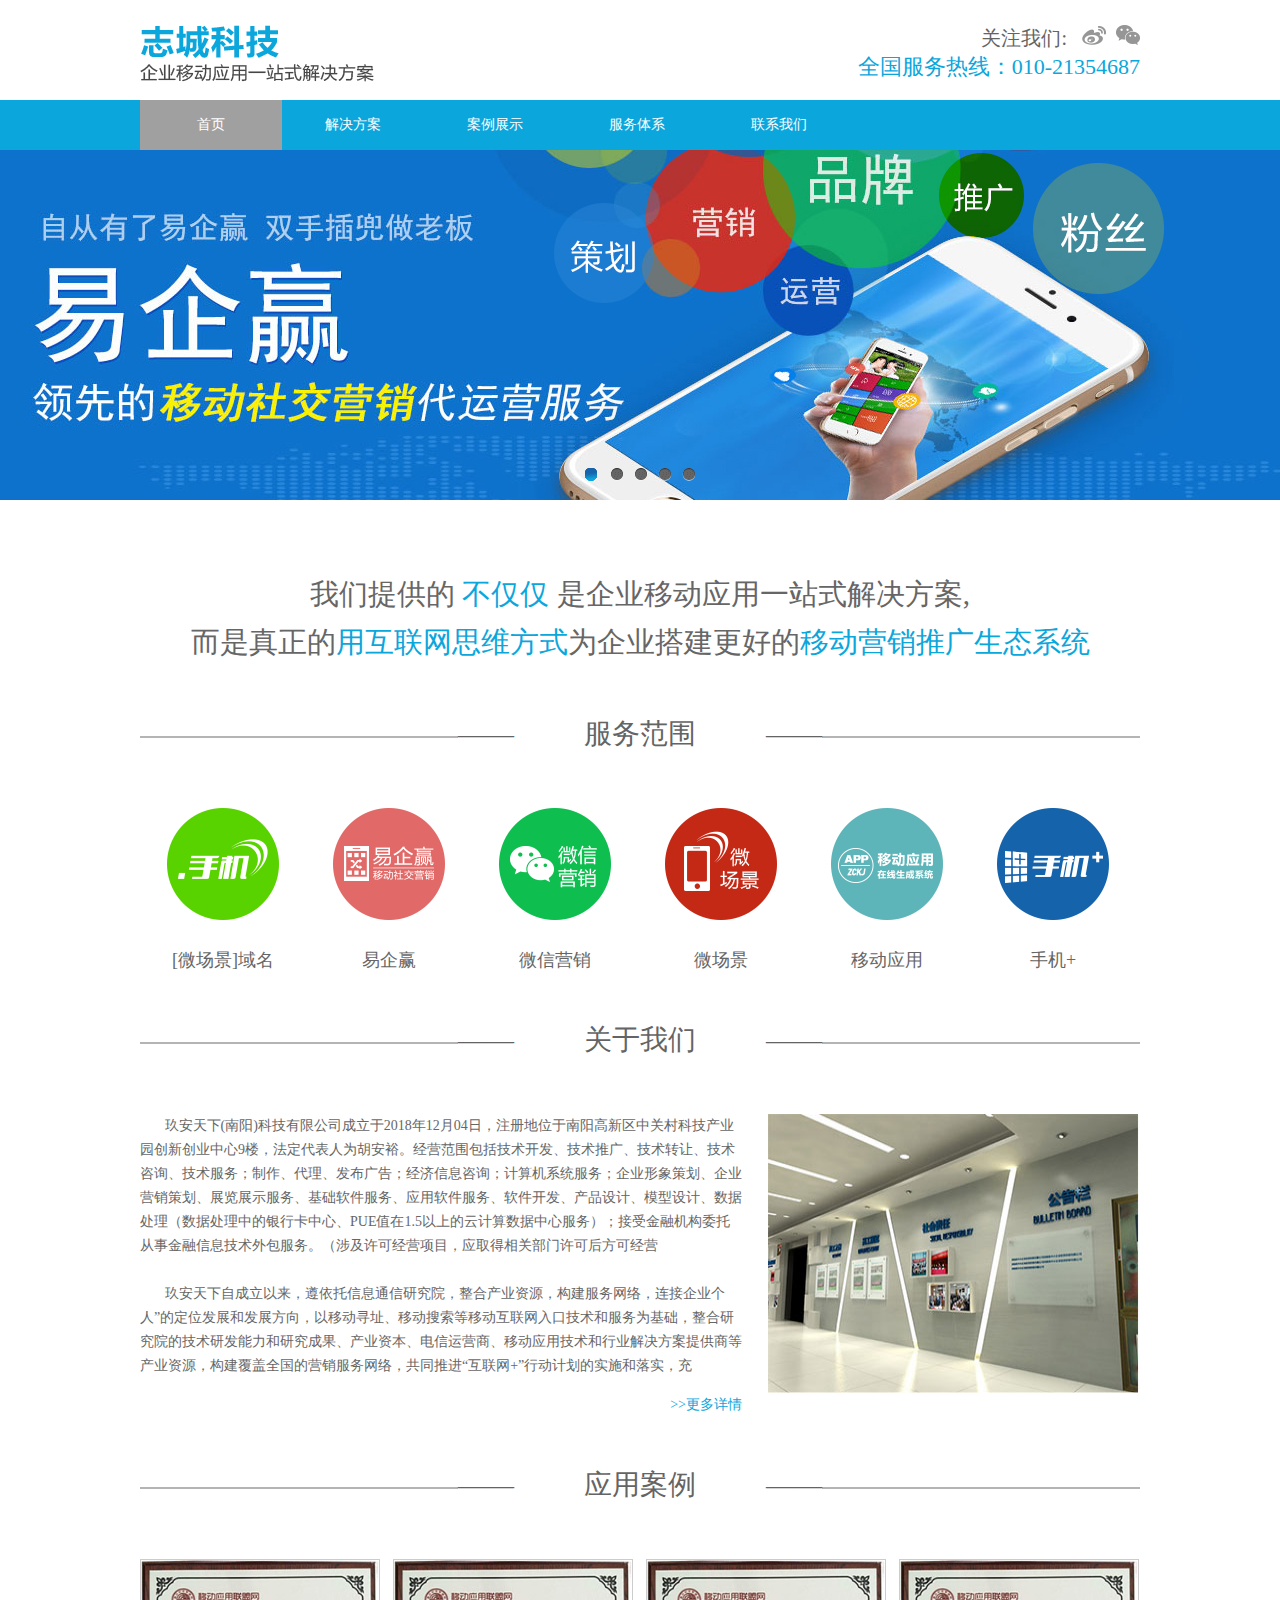
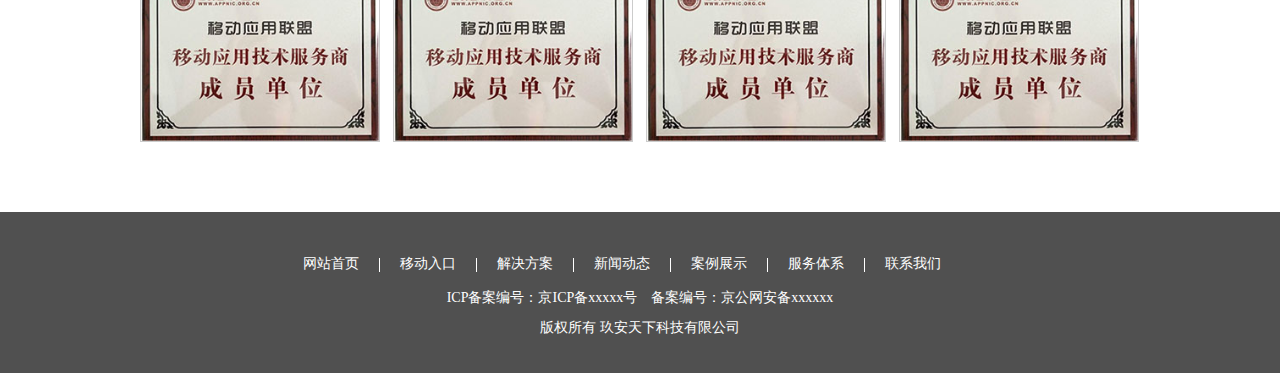
<file: index.html>
<!doctype html>
<html>
<head>
    <meta charset="UTF-8">
    <title>index</title>
    <link rel="stylesheet" href="css/reset.css"/>
    <link rel="stylesheet" href="css/index.css"/>
    <script src="js/jquery-1.7.2.min.js" type="text/javascript" charset="utf-8"></script>
    <!--nav-->
    <script type="text/javascript" src="js/nav.js"></script>
    <!--slide-->
    <script type="text/javascript" src="js/jquery.flexslider-min.js"></script>
    <script type="text/javascript" src="js/slide.js"></script>
    <!--height-->
    <script type="text/javascript" src="js/hheight.js"></script>
    <!--wufeng-->
    <script type="text/javascript" src="js/wufeng.js"></script>
    <script type="text/javascript" src="js/wufneg2.js"></script>


</head>
<body>
   <div class="warrper">
       <!--header-->
       <div class="header">
           <div class="header-widht w1000 clearFloat mt25 mb10">
               <div class="logo floatLeft">
                   <a href=""><img src="images/logo.png" width="234" height="57"></a>
               </div>
               <div class="height-right floatRight">
                   <p class="text-right f20 text-64">关注我们: <a href="" class="mlr10"><img src="images/weibo.png" alt=""/></a><a href=""><img src="images/wexin.png" alt=""/></a></p>
                   <span class="display f22 text-0b mt5">全国服务热线：010-21354687</span>
               </div>
           </div>
       </div>
       <div class="nav bgd-0b">
           <div class="nav-width w1000">
              <ul class="clearFloat">
                  <li><a href="index.html" class="active">首页</a></li>
                 <!--  <li><a href="#">移动入口</a>
                      <ul>
                          <li><a href="base.html">手机域名</a></li>
                          <li><a href="base.html">信息名址</a></li>
                          <li><a href="base.html">微入口</a></li>
                      </ul>
                  </li> -->
                  <li><a href="#">解决方案</a>
                      <ul>
                          <li><a href="base.html">Web+</a></li>
                          <li><a href="base.html">微场景</a></li>
                          <li><a href="base.html">门户网站</a></li>
                          <li><a href="base.html">APP企业应用</a></li>
                          <li><a href="base.html">企业应用系统</a></li>
                      </ul>
                  </li>
                  <!-- <li><a href="news.html">新闻动态</a></li> -->
                  <li><a href="base-case.html">案例展示</a></li>
                  <li><a href="sever.html">服务体系</a></li>
                  <li><a href="about.html">联系我们</a></li>
              </ul>
           </div>
       </div>
       <!--header end-->
       <!--slide-->
       <div class="slide">
           <div class="flexslider">
               <ul class="slides">
                   <li style="background:url(images/img1.jpg) 50% 0 no-repeat;"></li>
                   <li style="background:url(images/img2.jpg) 50% 0 no-repeat;"></li>
                   <li style="background:url(images/img3.jpg) 50% 0 no-repeat;"></li>
                   <li style="background:url(images/img4.jpg) 50% 0 no-repeat;"></li>
                   <li style="background:url(images/img5.jpg) 50% 0 no-repeat;"></li>
               </ul>
           </div>
       </div>
       <!--slide end-->
       <!--content-->
       <div class="content">
           <div class="content-width w1000">
               <div class="w1000 mt70 mb70">
                   <p class="text-center f29 line-height-48">我们提供的 <span class="text-0b">不仅仅</span> 是企业移动应用一站式解决方案,<br>
                       而是真正的<span class="text-0b">用互联网思维方式</span>为企业搭建更好的<span class="text-0b">移动营销推广生态系统</span></p>
               </div>
               <div class="index-title w1000 border-d-b-b4 relative mb30">
                   <h3 class="f28 text-center text-64 index-fwfw absolute"><span>服务范围</span></h3>
               </div>
               <div class="index-fwimg w1000 mt70 mb70">
                   <ul class="clearFloat">
                       <li><a href="base.html"><img src="images/dphone.png" alt="" width="112" height="112"/></a><span class="display f18 mt20">[微场景]域名</span></li>
                       <li><a href="yqy.html"><img src="images/wrk.png" alt="" width="112" height="112"/></a><span class="display f18 mt20">易企赢</span></li>
                       <li><a href="base.html"><img src="images/wyx.png" alt="" width="112" height="112"/></a><span class="display f18 mt20">微信营销</span></li>
                       <li><a href="base.html"><img src="images/hx.png" alt="" width="112" height="112"/></a><span class="display f18 mt20">微场景</span></li>
                       <li><a href="base.html"><img src="images/yd.png" alt="" width="112" height="112"/></a><span class="display f18 mt20">移动应用</span></li>
                       <li><a href="base.html"><img src="images/lphone.png" alt="" width="112" height="112"/></a><span class="display f18 mt20">手机+</span></li>
                   </ul>
               </div>
               <!-- <div class="index-title w1000 border-d-b-b4 relative mb30">
                   <h3 class="f28 text-center text-64 index-fwfw absolute"><span>资讯中心</span></h3>
               </div>
               <div class="index-zxzx w1000 mt70 ">
                   <ul class="clearFloat">
                       <li class="clearFloat">
                           <div class="index-zxzxspan floatLeft text-center">
                               <span class="display f70 line-height-60">13</span>2015-05
                           </div>
                           <div class="index-zxzxp floatRight">
                               <h3 class="f18 fb mb10"><a href=""><a href="base-ny.html">赵廷超：互联网+，为什么+，+什么？</a></a></h3>
                               <p>互联网不再仅仅是一个工具，互联网也不再是仅仅在销售一个环节起作用，也不再是商务流通一个部门的事情，每一个</p>
                           </div>
                       </li>
                       <li class="clearFloat">
                           <div class="index-zxzxspan floatLeft text-center">
                               <span class="display f70 line-height-60">12</span>2015-05
                           </div>
                           <div class="index-zxzxp floatRight">
                               <h3 class="f18 fb mb10"><a href=""><a href="base-ny.html">彭波：互联网+带来中国奇迹</a></a></h3>
                               <p>腾讯科技讯 4月29日，“势在必行——2015‘互联网+中国’峰会”在北京钓鱼台国宾馆举行。大会以“互联网+”</p>
                           </div>
                       </li>
                       <li class="clearFloat">
                           <div class="index-zxzxspan floatLeft text-center">
                               <span class="display f58 line-height-60">11</span>2015-05
                           </div>
                           <div class="index-zxzxp floatRight">
                               <h3 class="f18 fb mb10"><a href=""><a href="base-ny.html">【干货】腾讯官方披露2015年中国微商生</a></a></h3>
                               <p>“互联网+”代表一种新的经济形态，即充分发挥互联网在生产要素配置中的优化和集成作用，将互联网的营销的经验</p>
                           </div>
                       </li>
                       <li class="clearFloat">
                           <div class="index-zxzxspan floatLeft text-center">
                               <span class="display f58 line-height-60">10</span>2015-05
                           </div>
                           <div class="index-zxzxp floatRight">
                               <h3 class="f18 fb mb10"><a href=""><a href="base-ny.html">赵廷超：互联网+，为什么+，+什么？</a></a></h3>
                               <p>互联网不再仅仅是一个工具，互联网也不再是仅仅在销售一个环节起作用，也不再是商务流通一个部门的事情，每一个</p>
                           </div>
                       </li>
                       <li class="clearFloat">
                           <div class="index-zxzxspan floatLeft text-center">
                               <span class="display f58 line-height-60">09</span>2015-05
                           </div>
                           <div class="index-zxzxp floatRight">
                               <h3 class="f18 fb mb10"><a href=""><a href="base-ny.html">赵廷超：互联网+，为什么+，+什么？</a></a></h3>
                               <p>互联网不再仅仅是一个工具，互联网也不再是仅仅在销售一个环节起作用，也不再是商务流通一个部门的事情，每一个</p>
                           </div>
                       </li>
                       <li class="clearFloat">
                           <div class="index-zxzxspan floatLeft text-center">
                               <span class="display f58 line-height-60">08</span>2015-05
                           </div>
                           <div class="index-zxzxp floatRight">
                               <h3 class="f18 fb mb10"><a href=""><a href="base-ny.html">赵廷超：互联网+，为什么+，+什么？</a></a></h3>
                               <p>互联网不再仅仅是一个工具，互联网也不再是仅仅在销售一个环节起作用，也不再是商务流通一个部门的事情，每一个</p>
                           </div>
                       </li>
                       <li class="clearFloat">
                           <div class="index-zxzxspan floatLeft text-center">
                               <span class="display f58 line-height-60">07</span>2015-05
                           </div>
                           <div class="index-zxzxp floatRight">
                               <h3 class="f18 fb mb10"><a href=""><a href="base-ny.html">赵廷超：互联网+，为什么+，+什么？</a></a></h3>
                               <p>互联网不再仅仅是一个工具，互联网也不再是仅仅在销售一个环节起作用，也不再是商务流通一个部门的事情，每一个</p>
                           </div>
                       </li>
                       <li class="clearFloat">
                           <div class="index-zxzxspan floatLeft text-center">
                               <span class="display f58 line-height-60">06</span>2015-05
                           </div>
                           <div class="index-zxzxp floatRight">
                               <h3 class="f18 fb mb10"><a href=""><a href="base-ny.html">赵廷超：互联网+，为什么+，+什么？</a></a></h3>
                               <p>互联网不再仅仅是一个工具，互联网也不再是仅仅在销售一个环节起作用，也不再是商务流通一个部门的事情，每一个</p>
                           </div>
                       </li>
                   </ul>
               </div>
               <div class="w1000 mt20 mb70">
                   <h3 class="text-center text-0b f29 mb20">什么是趋势？</h3>
                   <p class="f23 line-height-40 text-center">电灯的出现，煤油灯消失了；微信的出现，短信没人发了；电子商务出现，传统生意萎缩了；<br>
                       不是别人夺走我们的生意，而是我们要更加懂得接受新生事物，<span class="text-0b">改变了思维才能改变未来！</span></p>
               </div> -->
               <div class="index-title w1000 border-d-b-b4 relative mt70 mb70">
                   <h3 class="f28 text-center text-64 index-fwfw absolute"><span>关于我们</span></h3>
               </div>
               <div class="index-about w1000 clearFloat mb70">
                   <div class="index-aboutp floatLeft">
                     <p>
                         &nbsp;&nbsp;&nbsp;&nbsp;&nbsp;&nbsp;&nbsp;玖安天下(南阳)科技有限公司成立于2018年12月04日，注册地位于南阳高新区中关村科技产业园创新创业中心9楼，法定代表人为胡安裕。经营范围包括技术开发、技术推广、技术转让、技术咨询、技术服务；制作、代理、发布广告；经济信息咨询；计算机系统服务；企业形象策划、企业营销策划、展览展示服务、基础软件服务、应用软件服务、软件开发、产品设计、模型设计、数据处理（数据处理中的银行卡中心、PUE值在1.5以上的云计算数据中心服务）；接受金融机构委托从事金融信息技术外包服务。（涉及许可经营项目，应取得相关部门许可后方可经营<br><br>
                         &nbsp;&nbsp;&nbsp;&nbsp;&nbsp;&nbsp;&nbsp;玖安天下自成立以来，遵依托信息通信研究院，整合产业资源，构建服务网络，连接企业个人”的定位发展和发展方向，以移动寻址、移动搜索等移动互联网入口技术和服务为基础，整合研究院的技术研发能力和研究成果、产业资本、电信运营商、移动应用技术和行业解决方案提供商等产业资源，构建覆盖全国的营销服务网络，共同推进“互联网+”行动计划的实施和落实，充
                     </p>
                       <a href="about.html" class="display text-right mt15 text-0b">>>更多详情</a>
                   </div>
                   <div class="index-aboutimg floatRight">
                       <img src="images/aboutimg.jpg" alt="" width="372" height="279"/>
                   </div>
               </div>
               <div class="index-title w1000 border-d-b-b4 relative mb30">
                   <h3 class="f28 text-center text-64 index-fwfw absolute"><span>应用案例</span></h3>
               </div>
               <div class="index-rrzz w1000 mt70 mb70">
                   <ul class="clearFloat">
                       <li><a href="base-ny.html"><img src="images/rrzz.jpg" width="238" height="181" alt=""/></a></li>
                       <li><a href="base-ny.html"><img src="images/rrzz.jpg" width="238" height="181" alt=""/></a></li>
                       <li><a href="base-ny.html"><img src="images/rrzz.jpg" width="238" height="181" alt=""/></a></li>
                       <li><a href="base-ny.html"><img src="images/rrzz.jpg" width="238" height="181" alt=""/></a></li>
                   </ul>
               </div>
              <!--  <div class="index-link w1000 mb70">
                   <h3 class="text-center"><span class="text-0b f16">志城科技战略合作伙伴</span>  PARTNERS</h3><br>
                   <ul class="clearFloat">
                       <li><a href=""><img src="images/link.jpg" alt=""/></a></li>
                       <li><a href=""><img src="images/link.jpg" alt=""/></a></li>
                       <li><a href=""><img src="images/link.jpg" alt=""/></a></li>
                       <li><a href=""><img src="images/link.jpg" alt=""/></a></li>
                       <li><a href=""><img src="images/link.jpg" alt=""/></a></li>
                       <li><a href=""><img src="images/link.jpg" alt=""/></a></li>
                       <li><a href=""><img src="images/link.jpg" alt=""/></a></li>
                       <li><a href=""><img src="images/link.jpg" alt=""/></a></li>
                       <li><a href=""><img src="images/link.jpg" alt=""/></a></li>
                       <li><a href=""><img src="images/link.jpg" alt=""/></a></li>
                   </ul>
               </div> -->
           </div>
       </div>
       <!--content end-->
       <!--footer-->
       <div class="footer bgd-50">
           <div class="footer-conter w1000">
               <div class="footer-nav pt40">
                   <ul class="clearFloat">
                       <li><a href="">网站首页 </a></li>
                       <li class="footerline"></li>
                       <li><a href="">移动入口</a></li>
                       <li class="footerline"></li>
                       <li><a href="">解决方案</a></li>
                       <li class="footerline"></li>
                       <li><a href="">新闻动态</a></li>
                       <li class="footerline"></li>
                       <li><a href="">案例展示</a></li>
                       <li class="footerline"></li>
                       <li><a href="">服务体系</a></li>
                       <li class="footerline"></li>
                       <li><a href="">联系我们</a></li>
                   </ul>
               </div>
               <div class="footer-p">
                   <p>ICP备案编号：京ICP备xxxxx号 &nbsp;&nbsp; 备案编号：京公网安备xxxxxx<br>
                       版权所有 玖安天下科技有限公司
                   </p>
               </div>

           </div>
       </div>
       </div>

   </div>
</body>
</html>
</file>
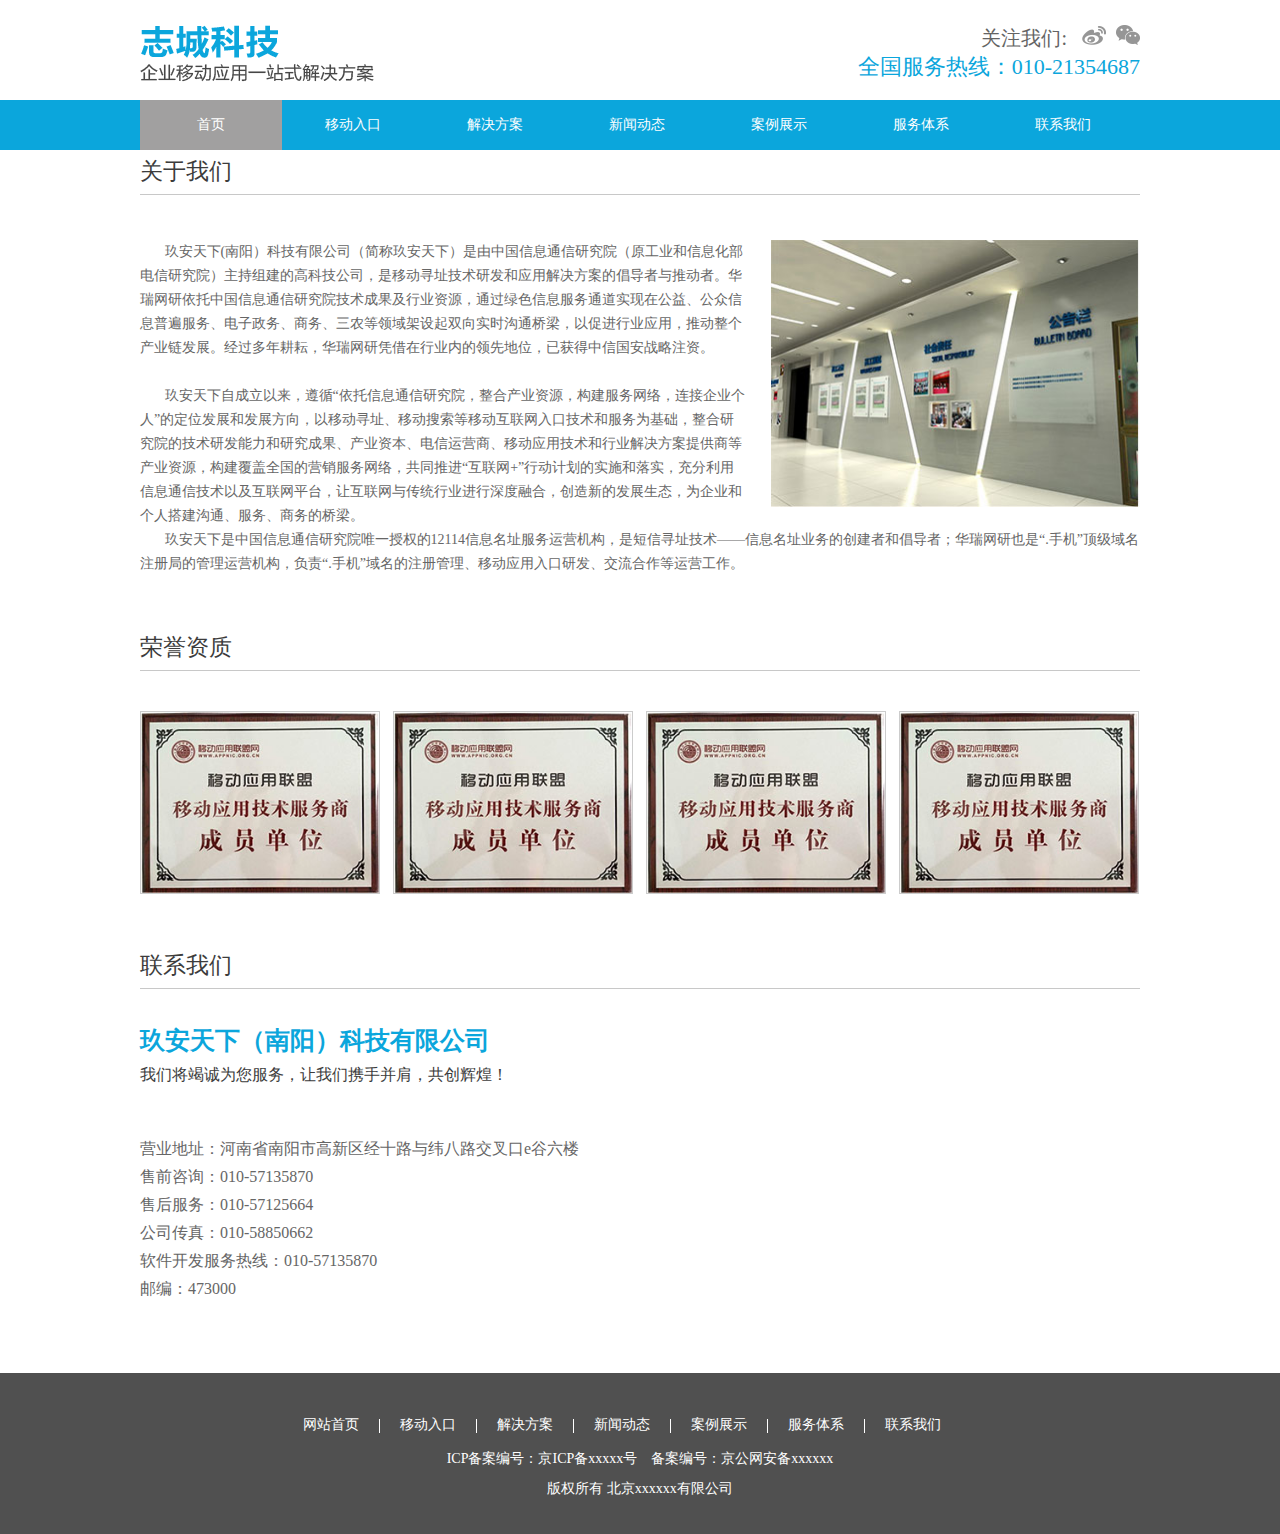
<file: about.html>
<!doctype html>
<html>
<head>
    <meta charset="UTF-8">
    <title>index</title>
    <link rel="stylesheet" href="css/reset.css"/>
    <link rel="stylesheet" href="css/index.css"/>
    <script src="js/jquery-1.7.2.min.js" type="text/javascript" charset="utf-8"></script>
    <!--nav-->
    <script type="text/javascript" src="js/nav.js"></script>
    <!-- loand -->
    <script src="js/Validform_v5.3.2_min.js" type="text/javascript"></script>
    <script src="js/passwordStrength-min.js" type="text/javascript"></script>
    <script src="js/form.js" type="text/javascript"></script>
    <style type="text/css">
        .slideimg{
            background: url("images/about.jpg") no-repeat center center;
            height: 220px;
        }
        .registerform{
            margin: 0;
            padding: 0;
        }
        .Validform_checktip{margin-left:0;}
        .info{
            border:1px solid #ccc;
            padding:2px 20px 2px 0px;
            color:#666;
            position:absolute;
            display:none;
            line-height:20px;
            background-color:#fff;
        }
        .dec {
            bottom: -8px;
            display: block;
            height: 8px;
            overflow: hidden;
            position: absolute;
            left: 10px;
            width: 17px;
        }
        .dec s {
            font-family: simsun;
            font-size: 16px;
            height: 19px;
            left: 0;
            line-height: 21px;
            position: absolute;
            text-decoration: none;
            top: -9px;
            width: 17px;
        }
        .dec .dec1 {
            color: #ccc;
        }
        .dec .dec2 {
            color: #fff;
            top: -10px;
        }

    </style>

</head>
<body>
<div class="warrper">
    <!--header-->
    <div class="header">
        <div class="header-widht w1000 clearFloat mt25 mb10">
            <div class="logo floatLeft">
                <a href=""><img src="images/logo.png" width="234" height="57"></a>
            </div>
            <div class="height-right floatRight">
                <p class="text-right f20 text-64">关注我们: <a href="" class="mlr10"><img src="images/weibo.png" alt=""/></a><a href=""><img src="images/wexin.png" alt=""/></a></p>
                <span class="display f22 text-0b mt5">全国服务热线：010-21354687</span>
            </div>
        </div>
    </div>
    <div class="nav bgd-0b">
        <div class="nav-width w1000">
            <ul class="clearFloat">
                <li><a href="index.html" class="active">首页</a></li>
                <li><a href="#">移动入口</a>
                    <ul>
                        <li><a href="base.html">手机域名</a></li>
                        <li><a href="base.html">信息名址</a></li>
                        <li><a href="base.html">微入口</a></li>
                    </ul>
                </li>
                <li><a href="#">解决方案</a>
                    <ul>
                        <li><a href="base.html">手机+</a></li>
                        <li><a href="base.html">微场景</a></li>
                        <li><a href="base.html">微营销、微网站</a></li>
                        <li><a href="base.html">APP企业应用</a></li>
                        <li><a href="base.html">可信应用商城</a></li>
                    </ul>
                </li>
                <li><a href="news.html">新闻动态</a></li>
                <li><a href="base-case.html">案例展示</a></li>
                <li><a href="sever.html">服务体系</a></li>
                <li><a href="about.html">联系我们</a></li>
            </ul>
        </div>
    </div>
    <!--header end-->
    <!--slide-->
<!--     <div class="slide">
        <div class="slideimg"></div>
    </div> -->
    <!--slide end-->
    <!--content-->
    <div class="content">
        <div class="content-width w1000">
            <div class="about w1000">
               <!--  <div class="about-title">
                    <ul class="clearFloat">
                        <li class="bgd-24"><a href="" class="about-active">公司简介</a></li>
                        <li class="bgd-0b"><a href="">荣誉资质</a></li>
                        <li class="bgd-0b8"><a href="">联系我们</a></li>
                    </ul>
                </div><br><br> -->
                <div class="about-h3 w1000">
                    <h3 class="f23 text-3c mtb10">关于我们</h3>
                    <span class="border-b-c8 display"></span>
                    <div class="about-p mt45">
                        <img src="images/aboutpimg.jpg" alt="" class="floatRight ml25" width="369" height="267"/>
                        <p>&nbsp;&nbsp;&nbsp;&nbsp;&nbsp;&nbsp;&nbsp;玖安天下(南阳）科技有限公司（简称玖安天下）是由中国信息通信研究院（原工业和信息化部电信研究院）主持组建的高科技公司，是移动寻址技术研发和应用解决方案的倡导者与推动者。华瑞网研依托中国信息通信研究院技术成果及行业资源，通过绿色信息服务通道实现在公益、公众信息普遍服务、电子政务、商务、三农等领域架设起双向实时沟通桥梁，以促进行业应用，推动整个产业链发展。经过多年耕耘，华瑞网研凭借在行业内的领先地位，已获得中信国安战略注资。</p><br>
                        <p>&nbsp;&nbsp;&nbsp;&nbsp;&nbsp;&nbsp;&nbsp;玖安天下自成立以来，遵循“依托信息通信研究院，整合产业资源，构建服务网络，连接企业个人”的定位发展和发展方向，以移动寻址、移动搜索等移动互联网入口技术和服务为基础，整合研究院的技术研发能力和研究成果、产业资本、电信运营商、移动应用技术和行业解决方案提供商等产业资源，构建覆盖全国的营销服务网络，共同推进“互联网+”行动计划的实施和落实，充分利用信息通信技术以及互联网平台，让互联网与传统行业进行深度融合，创造新的发展生态，为企业和个人搭建沟通、服务、商务的桥梁。</p>
                        <p>&nbsp;&nbsp;&nbsp;&nbsp;&nbsp;&nbsp;&nbsp;玖安天下是中国信息通信研究院唯一授权的12114信息名址服务运营机构，是短信寻址技术——信息名址业务的创建者和倡导者；华瑞网研也是“.手机”顶级域名注册局的管理运营机构，负责“.手机”域名的注册管理、移动应用入口研发、交流合作等运营工作。</p>

                    </div>
                </div>
                <div class="about-h3 w1000 mt60">
                    <h3 class="f23 text-3c mtb10">荣誉资质</h3>
                    <span class="border-b-c8 display"></span>
                    <div class="index-rrzz w1000 mt40">
                        <ul class="clearFloat">
                            <li><a href="base-ny.html"><img src="images/rrzz.jpg" width="238" height="181" alt=""/></a></li>
                            <li><a href="base-ny.html"><img src="images/rrzz.jpg" width="238" height="181" alt=""/></a></li>
                            <li><a href="base-ny.html"><img src="images/rrzz.jpg" width="238" height="181" alt=""/></a></li>
                            <li><a href="base-ny.html"><img src="images/rrzz.jpg" width="238" height="181" alt=""/></a></li>
                        </ul>
                    </div>
                </div>
                <div class="about-h3 w1000 mt60">
                    <h3 class="f23 text-3c mtb10">联系我们</h3>
                    <span class="border-b-c8 display"></span>
                    <div class="aboutbd w1000 mt40 clearFloat mb70">
                        <div class="aboutbdp floatLeft">
                            <h3 class="f25 fb text-0b">玖安天下（南阳）科技有限公司
                               <span class="display f16 fn  text-3c mt10">我们将竭诚为您服务，让我们携手并肩，共创辉煌！</span>
                            </h3><br><br>
                           <p class="f16 line-height-28">
                               营业地址：河南省南阳市高新区经十路与纬八路交叉口e谷六楼<br>
                               售前咨询：010-57135870<br>
                               售后服务：010-57125664<br>
                               公司传真：010-58850662<br>
                               软件开发服务热线：010-57135870<br>
                               邮编：473000
                           </p>
                        </div>
                       <!--  <div class="aboutbdform floatRight">
                            <form class="registerform" method="post" action="">
                                <div class="scientifictable">
                                    <ul>
                                        <li>
                                            <label>姓名：</label>
                                            <span><input type="text" value="" name="name" class="inputxt inputwidth" datatype="s6-18" ajaxurl="demo/valid.php" nullmsg="请输入您的昵称！" errormsg="昵称至少6个字符,最多18个字符！" /></span>
                                            <span><div class="info"><span class="Validform_checktip">昵称至少6个字符,最多18个字符</span><span class="dec"><s class="dec1">&#9670;</s><s class="dec2">&#9670;</s></span></div></span>
                                        </li>
                                        <li>
                                            <span></span><label>电话：</label>
                                            <span><input type="text" value="" name="" class="inputxt inputwidth"   datatype="m" nullmsg="请输入您的手机号码！" errormsg="请输入您的手机号码！" /></span>
                                            <span><div class="info"><span class="Validform_checktip">请输入您的手机号码</span><span class="dec"><s class="dec1">&#9670;</s><s class="dec2">&#9670;</s></span></div></span>
                                        </li>
                                        <li>
                                            <label>标题：</label>
                                            <input type="text" value=""/>
                                        </li>
                                        <li>
                                            <label>内容：</label>
                                            <textarea  class="gray"   name="" value=""  ></textarea>
                                        </li>
                                        <li class="clearFloat">
                                            <label>验证：</label>
                                            <input type="text" value="" class="yzwidth" /><img src="images/yzimg.jpg" alt="" class="vertical-align ml10 yzimg" width="73" height="25"/>
                                        </li>

                                    </ul>
                                    <div class="action clearFloat">
                                        <a href="" class="acsubmit bgd-0b ml52" type="submit">提交留言</a><a href="" class="acsubmit bgd-37 ml20" type="submit">查看留言</a>
                                    </div>
                                </div>
                            </form>
                        </div> -->
                    </div>
                </div>
            </div>
        </div>
    </div>
    <!--content end-->
    <!--footer-->
    <div class="footer bgd-50">
        <div class="footer-conter w1000">
            <div class="footer-nav pt40">
                <ul class="clearFloat">
                    <li><a href="">网站首页 </a></li>
                    <li class="footerline"></li>
                    <li><a href="">移动入口</a></li>
                    <li class="footerline"></li>
                    <li><a href="">解决方案</a></li>
                    <li class="footerline"></li>
                    <li><a href="">新闻动态</a></li>
                    <li class="footerline"></li>
                    <li><a href="">案例展示</a></li>
                    <li class="footerline"></li>
                    <li><a href="">服务体系</a></li>
                    <li class="footerline"></li>
                    <li><a href="">联系我们</a></li>
                </ul>
            </div>
            <div class="footer-p">
                   <p>ICP备案编号：京ICP备xxxxx号 &nbsp;&nbsp; 备案编号：京公网安备xxxxxx<br>
                       版权所有 北京xxxxxx有限公司
                   </p>
               </div>
        </div>
    </div>


</div>
</body>
</html>
</file>
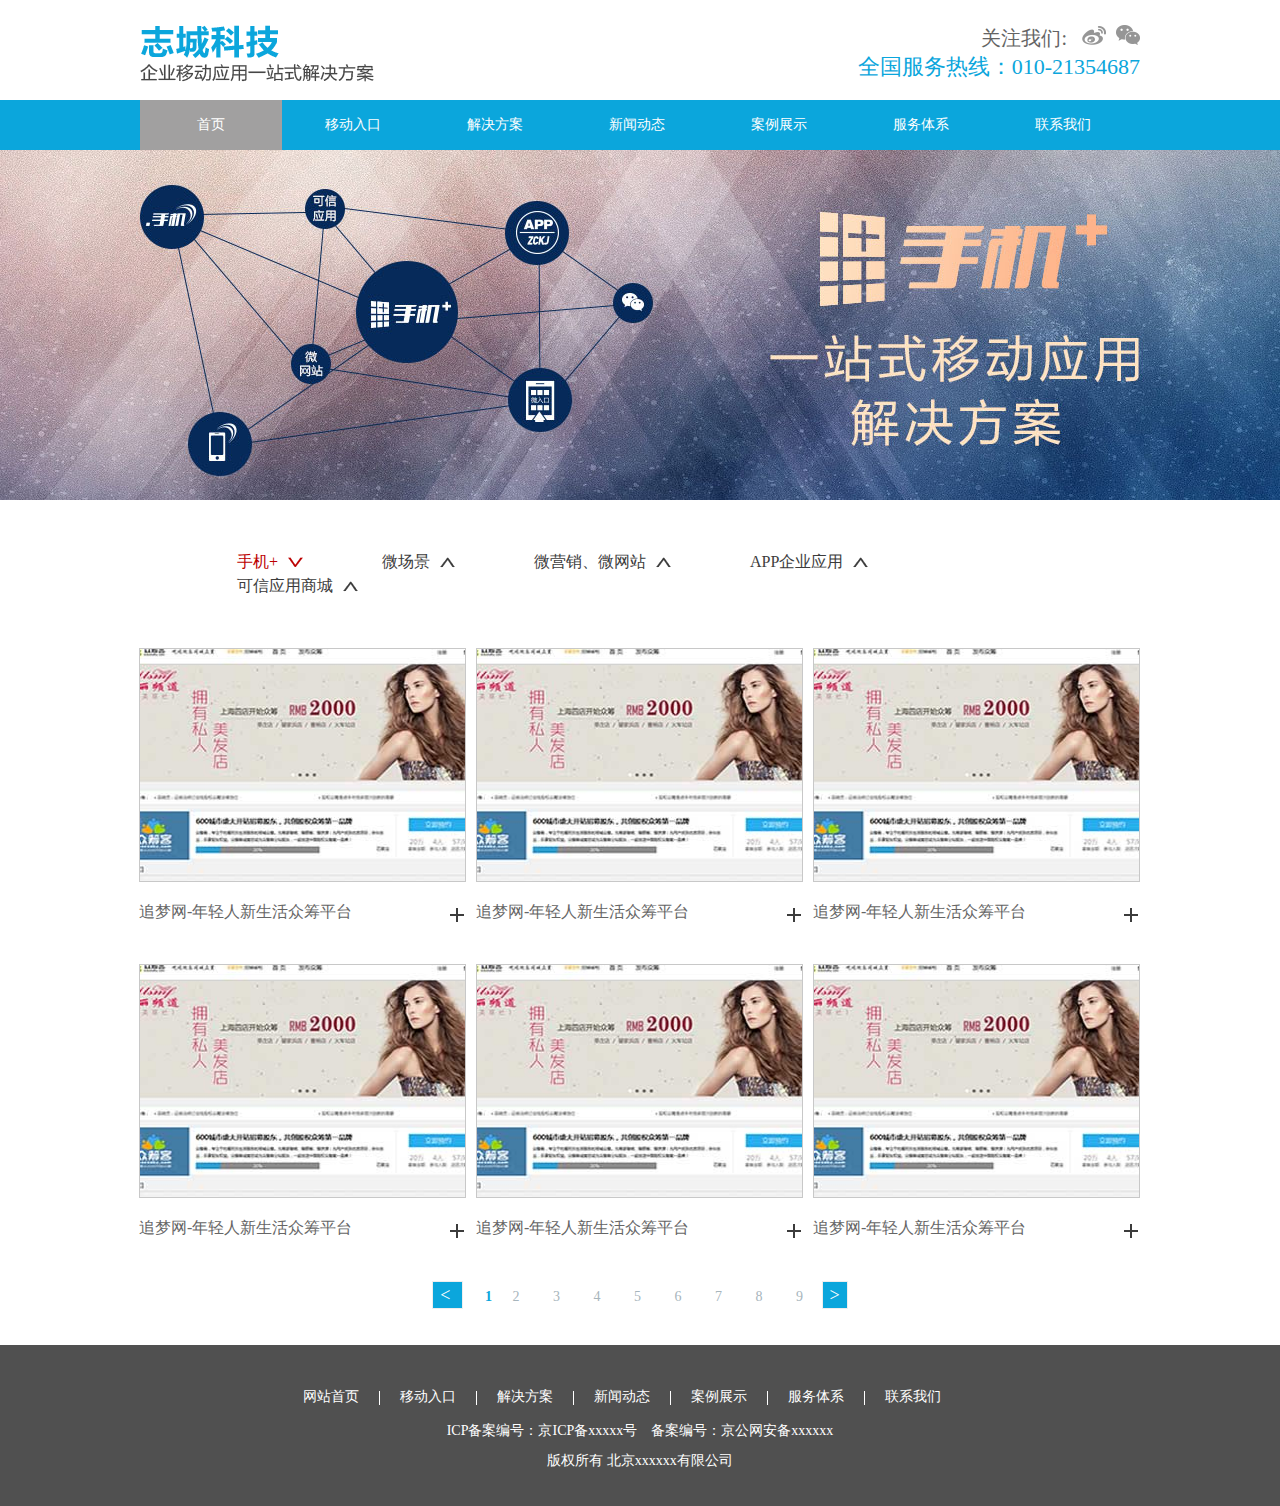
<file: base-case.html>
<!doctype html>
<html>
<head>
    <meta charset="UTF-8">
    <title>index</title>
    <link rel="stylesheet" href="css/reset.css"/>
    <link rel="stylesheet" href="css/index.css"/>
    <script src="js/jquery-1.7.2.min.js" type="text/javascript" charset="utf-8"></script>
    <!--nav-->
    <script type="text/javascript" src="js/nav.js"></script>
    <!--base-->
    <script src="js/base.js" type="text/javascript" charset="utf-8"></script>
    <style type="text/css">
        .index-rrzz ul li{
            border: none;
            height: auto;

        }
        .digg span.disabled{
            background: #0ba6dc;
            color: #fff;
        }
        .digg span.disabled2{
            background: #0ba6dc;
            color: #fff;
        }
        .digg span.current{
            color: #0ba6dc;
        }
        .digg a:hover{
            color: #0ba6dc;
        }
    </style>
</head>
<body>
<div class="warrper">
    <!--header-->
    <div class="header">
        <div class="header-widht w1000 clearFloat mt25 mb10">
            <div class="logo floatLeft">
                <a href=""><img src="images/logo.png" width="234" height="57"></a>
            </div>
            <div class="height-right floatRight">
                <p class="text-right f20 text-64">关注我们: <a href="" class="mlr10"><img src="images/weibo.png" alt=""/></a><a href=""><img src="images/wexin.png" alt=""/></a></p>
                <span class="display f22 text-0b mt5">全国服务热线：010-21354687</span>
            </div>
        </div>
    </div>
    <div class="nav bgd-0b">
        <div class="nav-width w1000">
            <ul class="clearFloat">
                <li><a href="index.html" class="active">首页</a></li>
                <li><a href="#">移动入口</a>
                    <ul>
                        <li><a href="base.html">手机域名</a></li>
                        <li><a href="base.html">信息名址</a></li>
                        <li><a href="base.html">微入口</a></li>
                    </ul>
                </li>
                <li><a href="#">解决方案</a>
                    <ul>
                        <li><a href="base.html">手机+</a></li>
                        <li><a href="base.html">微场景</a></li>
                        <li><a href="base.html">微营销、微网站</a></li>
                        <li><a href="base.html">APP企业应用</a></li>
                        <li><a href="base.html">可信应用商城</a></li>
                    </ul>
                </li>
                <li><a href="news.html">新闻动态</a></li>
                <li><a href="base-case.html">案例展示</a></li>
                <li><a href="sever.html">服务体系</a></li>
                <li><a href="about.html">联系我们</a></li>
            </ul>
        </div>
    </div>

    <!--header end-->
    <!--slide-->
    <div class="slide">
        <div class="slideimg"></div>
    </div>
    <!--slide end-->
    <!--content-->
    <div class="content">
        <div class="content-width w1000">
            <div class="base w1000">
                <div class="base-title mtb50">
                    <ul class="clearFloat">
                        <li><a href="" class="base-active">手机+</a></li>
                        <li><a href="">微场景</a></li>
                        <li><a href="">微营销、微网站</a></li>
                        <li><a href="">APP企业应用</a></li>
                        <li><a href="">可信应用商城</a></li>
                    </ul>
                </div>
            </div>
            <div class="service w1000">
                <div class="serviceny">
                    <div class="service-content">
                        <ul class="clearFloat">
                            <li><a href="base-ny.html"><img src="images/severli.jpg" alt="" width="325" height="232"></a> <span>追梦网-年轻人新生活众筹平台<a href="service-ny.html"></a></span></li>
                            <li><a href="base-ny.html"><img src="images/severli.jpg" alt="" width="325" height="232"></a> <span>追梦网-年轻人新生活众筹平台<a href="service-ny.html"></a></span></li>
                            <li><a href="base-ny.html"><img src="images/severli.jpg" alt="" width="325" height="232"></a> <span>追梦网-年轻人新生活众筹平台<a href="service-ny.html"></a></span></li>
                            <li><a href="base-ny.html"><img src="images/severli.jpg" alt="" width="325" height="232"></a> <span>追梦网-年轻人新生活众筹平台<a href="service-ny.html"></a></span></li>
                            <li><a href="base-ny.html"><img src="images/severli.jpg" alt="" width="325" height="232"></a> <span>追梦网-年轻人新生活众筹平台<a href="service-ny.html"></a></span></li>
                            <li><a href="base-ny.html"><img src="images/severli.jpg" alt="" width="325" height="232"></a> <span>追梦网-年轻人新生活众筹平台<a href="service-ny.html"></a></span></li>
                        </ul>
                    </div>
                    <div class="digg pb35">
                        <span class="disabled"> < </span>
                        <span class="current">1</span>
                        <a href="">2</a>
                        <a href="">3</a>
                        <a href="">4</a>
                        <a href="">5</a>
                        <a href="">6</a>
                        <a href="">7</a>
                        <a href="">8</a>
                        <a href="">9</a>
                        <span class="disabled2"> > </span>
                    </div>
                </div>
                </div>
            </div>



        </div>
    </div>
    <!--content end-->
    <!--footer-->
    <div class="footer bgd-50">
        <div class="footer-conter w1000">
            <div class="footer-nav pt40">
                <ul class="clearFloat">
                    <li><a href="">网站首页 </a></li>
                    <li class="footerline"></li>
                    <li><a href="">移动入口</a></li>
                    <li class="footerline"></li>
                    <li><a href="">解决方案</a></li>
                    <li class="footerline"></li>
                    <li><a href="">新闻动态</a></li>
                    <li class="footerline"></li>
                    <li><a href="">案例展示</a></li>
                    <li class="footerline"></li>
                    <li><a href="">服务体系</a></li>
                    <li class="footerline"></li>
                    <li><a href="">联系我们</a></li>
                </ul>
            </div>
            <div class="footer-p">
                   <p>ICP备案编号：京ICP备xxxxx号 &nbsp;&nbsp; 备案编号：京公网安备xxxxxx<br>
                       版权所有 北京xxxxxx有限公司
                   </p>
               </div>

        </div>
    </div>
</div>

</div>
</body>
</html>
</file>
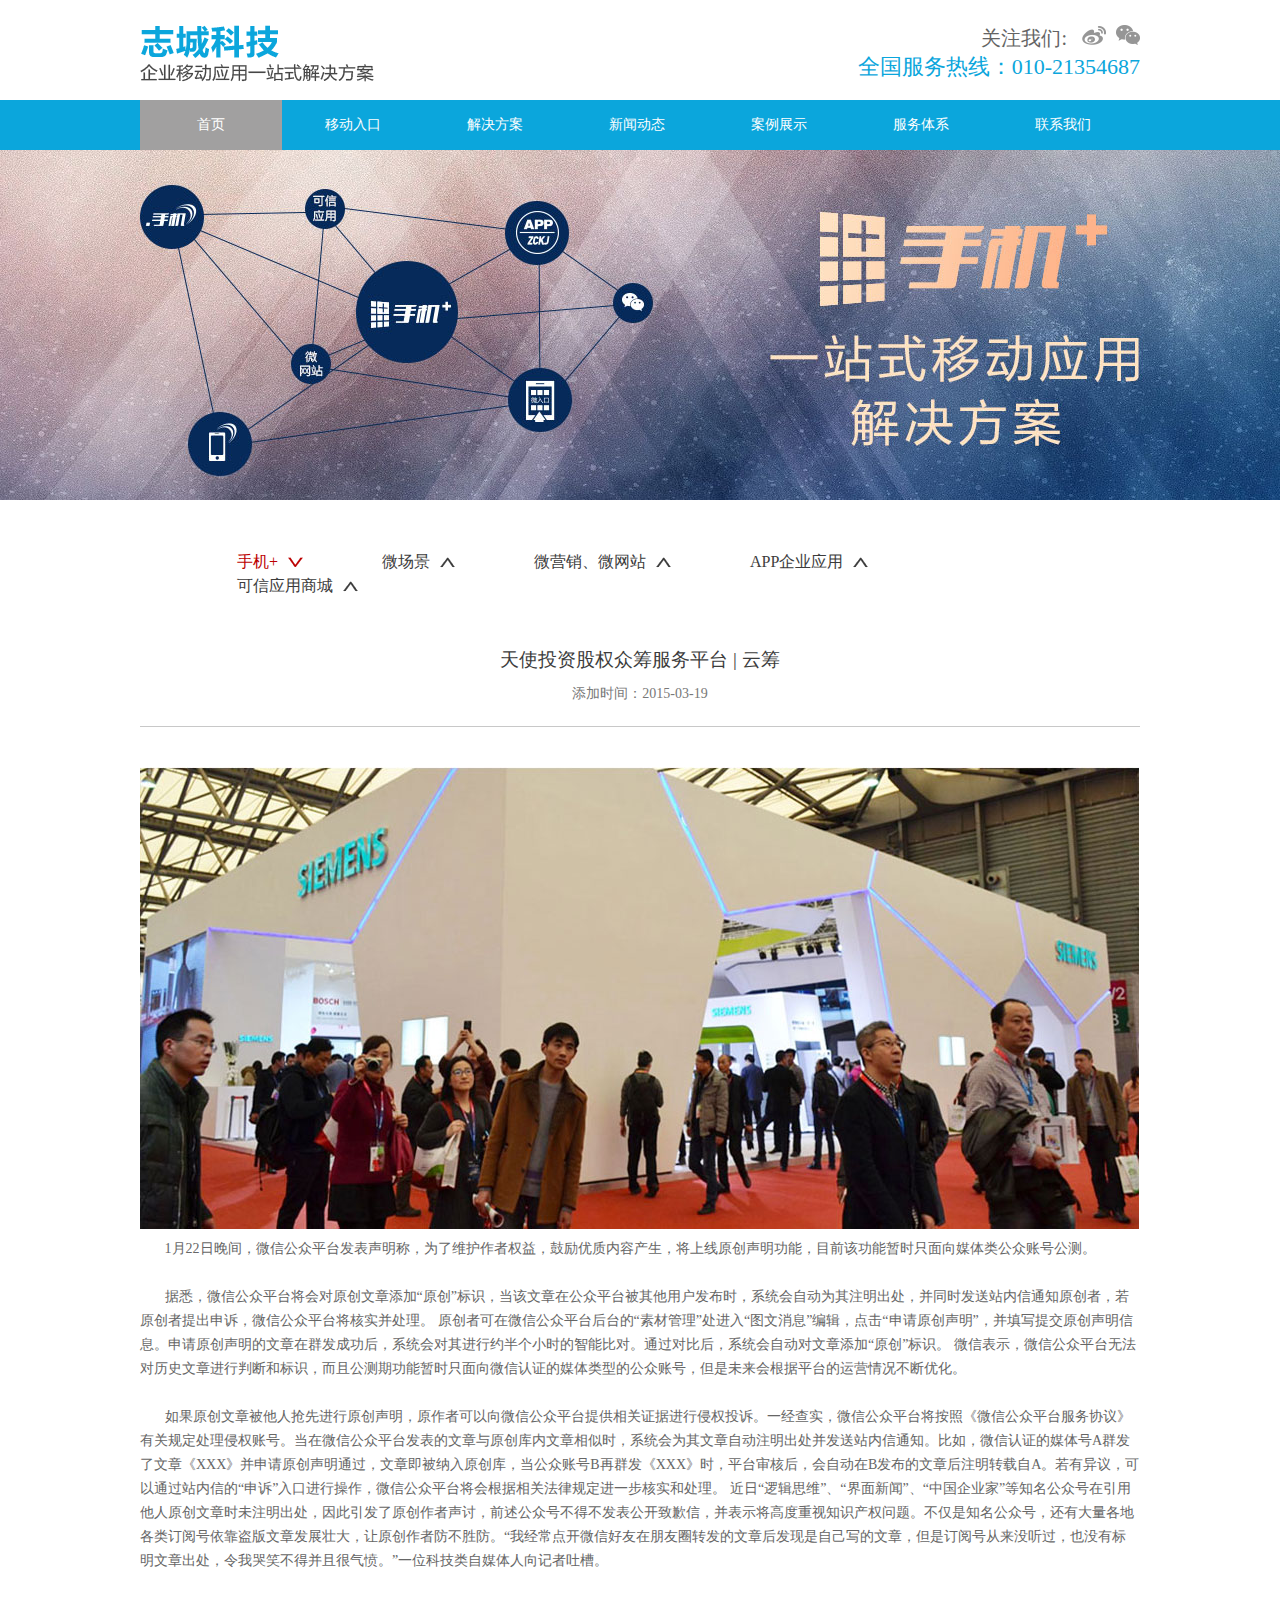
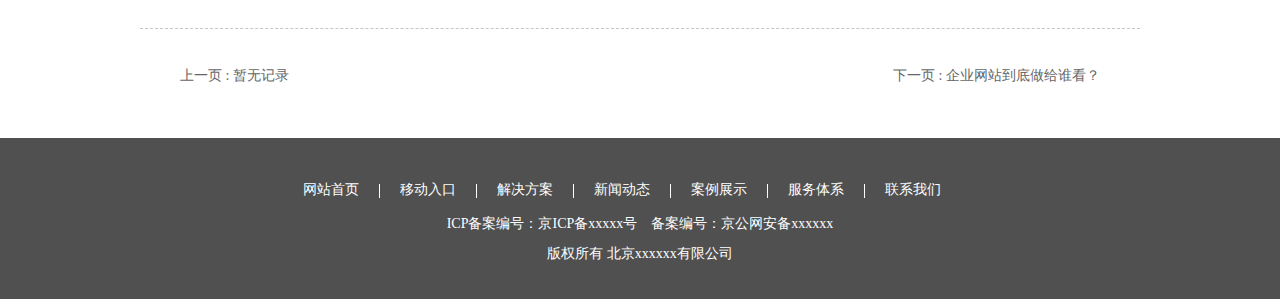
<file: base-ny.html>
<!doctype html>
<html>
<head>
    <meta charset="UTF-8">
    <title>index</title>
    <link rel="stylesheet" href="css/reset.css"/>
    <link rel="stylesheet" href="css/index.css"/>
    <script src="js/jquery-1.7.2.min.js" type="text/javascript" charset="utf-8"></script>
    <!--nav-->
    <script type="text/javascript" src="js/nav.js"></script>
    <!--base-->
    <script src="js/base.js" type="text/javascript" charset="utf-8"></script>


</head>
<body>
<div class="warrper">
    <!--header-->
    <div class="header">
        <div class="header-widht w1000 clearFloat mt25 mb10">
            <div class="logo floatLeft">
                <a href=""><img src="images/logo.png" width="234" height="57"></a>
            </div>
            <div class="height-right floatRight">
                <p class="text-right f20 text-64">关注我们: <a href="" class="mlr10"><img src="images/weibo.png" alt=""/></a><a href=""><img src="images/wexin.png" alt=""/></a></p>
                <span class="display f22 text-0b mt5">全国服务热线：010-21354687</span>
            </div>
        </div>
    </div>
    <div class="nav bgd-0b">
        <div class="nav-width w1000">
            <ul class="clearFloat">
                <li><a href="index.html" class="active">首页</a></li>
                <li><a href="#">移动入口</a>
                    <ul>
                        <li><a href="base.html">手机域名</a></li>
                        <li><a href="base.html">信息名址</a></li>
                        <li><a href="base.html">微入口</a></li>
                    </ul>
                </li>
                <li><a href="#">解决方案</a>
                    <ul>
                        <li><a href="base.html">手机+</a></li>
                        <li><a href="base.html">微场景</a></li>
                        <li><a href="base.html">微营销、微网站</a></li>
                        <li><a href="base.html">APP企业应用</a></li>
                        <li><a href="base.html">可信应用商城</a></li>
                    </ul>
                </li>
                <li><a href="news.html">新闻动态</a></li>
                <li><a href="base-case.html">案例展示</a></li>
                <li><a href="sever.html">服务体系</a></li>
                <li><a href="about.html">联系我们</a></li>
            </ul>
        </div>
    </div>

    <!--header end-->
    <!--slide-->
    <div class="slide">
        <div class="slideimg"></div>
    </div>
    <!--slide end-->
    <!--content-->
    <div class="content">
        <div class="content-width w1000">
            <div class="base w1000">
                <div class="base-title mtb50">
                    <ul class="clearFloat">
                        <li><a href="" class="base-active">手机+</a></li>
                        <li><a href="">微场景</a></li>
                        <li><a href="">微营销、微网站</a></li>
                        <li><a href="">APP企业应用</a></li>
                        <li><a href="">可信应用商城</a></li>
                    </ul>
                </div>
            </div>
            <div class="service w1000">
                <div class="serviceny">
                    <h3 class="text-center f19 text-3c">天使投资股权众筹服务平台 | 云筹 <span class="display f14 text-78 mt10">添加时间：2015-03-19</span></h3>
                    <span class="border-b-c8 display mtb20"></span>
                    <div class="servicenyp ptb20">
                        <img src="images/nyimg.jpg" alt="" width="999" height="462">
                        <p>
                            &nbsp;&nbsp;&nbsp;&nbsp;&nbsp;&nbsp;&nbsp;1月22日晚间，微信公众平台发表声明称，为了维护作者权益，鼓励优质内容产生，将上线原创声明功能，目前该功能暂时只面向媒体类公众账号公测。<br><br>
                            &nbsp;&nbsp;&nbsp;&nbsp;&nbsp;&nbsp;&nbsp;据悉，微信公众平台将会对原创文章添加“原创”标识，当该文章在公众平台被其他用户发布时，系统会自动为其注明出处，并同时发送站内信通知原创者，若原创者提出申诉，微信公众平台将核实并处理。
                            原创者可在微信公众平台后台的“素材管理”处进入“图文消息”编辑，点击“申请原创声明”，并填写提交原创声明信息。申请原创声明的文章在群发成功后，系统会对其进行约半个小时的智能比对。通过对比后，系统会自动对文章添加“原创”标识。
                            微信表示，微信公众平台无法对历史文章进行判断和标识，而且公测期功能暂时只面向微信认证的媒体类型的公众账号，但是未来会根据平台的运营情况不断优化。<br><br>
                            &nbsp;&nbsp;&nbsp;&nbsp;&nbsp;&nbsp;&nbsp;如果原创文章被他人抢先进行原创声明，原作者可以向微信公众平台提供相关证据进行侵权投诉。一经查实，微信公众平台将按照《微信公众平台服务协议》有关规定处理侵权账号。当在微信公众平台发表的文章与原创库内文章相似时，系统会为其文章自动注明出处并发送站内信通知。比如，微信认证的媒体号A群发了文章《XXX》并申请原创声明通过，文章即被纳入原创库，当公众账号B再群发《XXX》时，平台审核后，会自动在B发布的文章后注明转载自A。若有异议，可以通过站内信的“申诉”入口进行操作，微信公众平台将会根据相关法律规定进一步核实和处理。
                            近日“逻辑思维”、“界面新闻”、“中国企业家”等知名公众号在引用他人原创文章时未注明出处，因此引发了原创作者声讨，前述公众号不得不发表公开致歉信，并表示将高度重视知识产权问题。不仅是知名公众号，还有大量各地各类订阅号依靠盗版文章发展壮大，让原创作者防不胜防。“我经常点开微信好友在朋友圈转发的文章后发现是自己写的文章，但是订阅号从来没听过，也没有标明文章出处，令我哭笑不得并且很气愤。”一位科技类自媒体人向记者吐槽。

                        </p>
                    </div>
                    <div class="display border-d-b-c6 mtb35"></div>
                    <div class="previous clearFloat">
                        <span class="previousprev floatLeft"><a href=""> 上一页 </a> : <a href=""> 暂无记录 </a></span>
                        <span class="previousnext floatRight"><a href=""> 下一页 </a> : <a href=""> 企业网站到底做给谁看？ </a></span>
                    </div>
                </div>
            </div>



        </div>
    </div>
    <!--content end-->
    <!--footer-->
    <div class="footer bgd-50">
        <div class="footer-conter w1000">
            <div class="footer-nav pt40">
                <ul class="clearFloat">
                    <li><a href="">网站首页 </a></li>
                    <li class="footerline"></li>
                    <li><a href="">移动入口</a></li>
                    <li class="footerline"></li>
                    <li><a href="">解决方案</a></li>
                    <li class="footerline"></li>
                    <li><a href="">新闻动态</a></li>
                    <li class="footerline"></li>
                    <li><a href="">案例展示</a></li>
                    <li class="footerline"></li>
                    <li><a href="">服务体系</a></li>
                    <li class="footerline"></li>
                    <li><a href="">联系我们</a></li>
                </ul>
            </div>
            <div class="footer-p">
                   <p>ICP备案编号：京ICP备xxxxx号 &nbsp;&nbsp; 备案编号：京公网安备xxxxxx<br>
                       版权所有 北京xxxxxx有限公司
                   </p>
               </div>

        </div>
    </div>
</div>

</div>
</body>
</html>
</file>
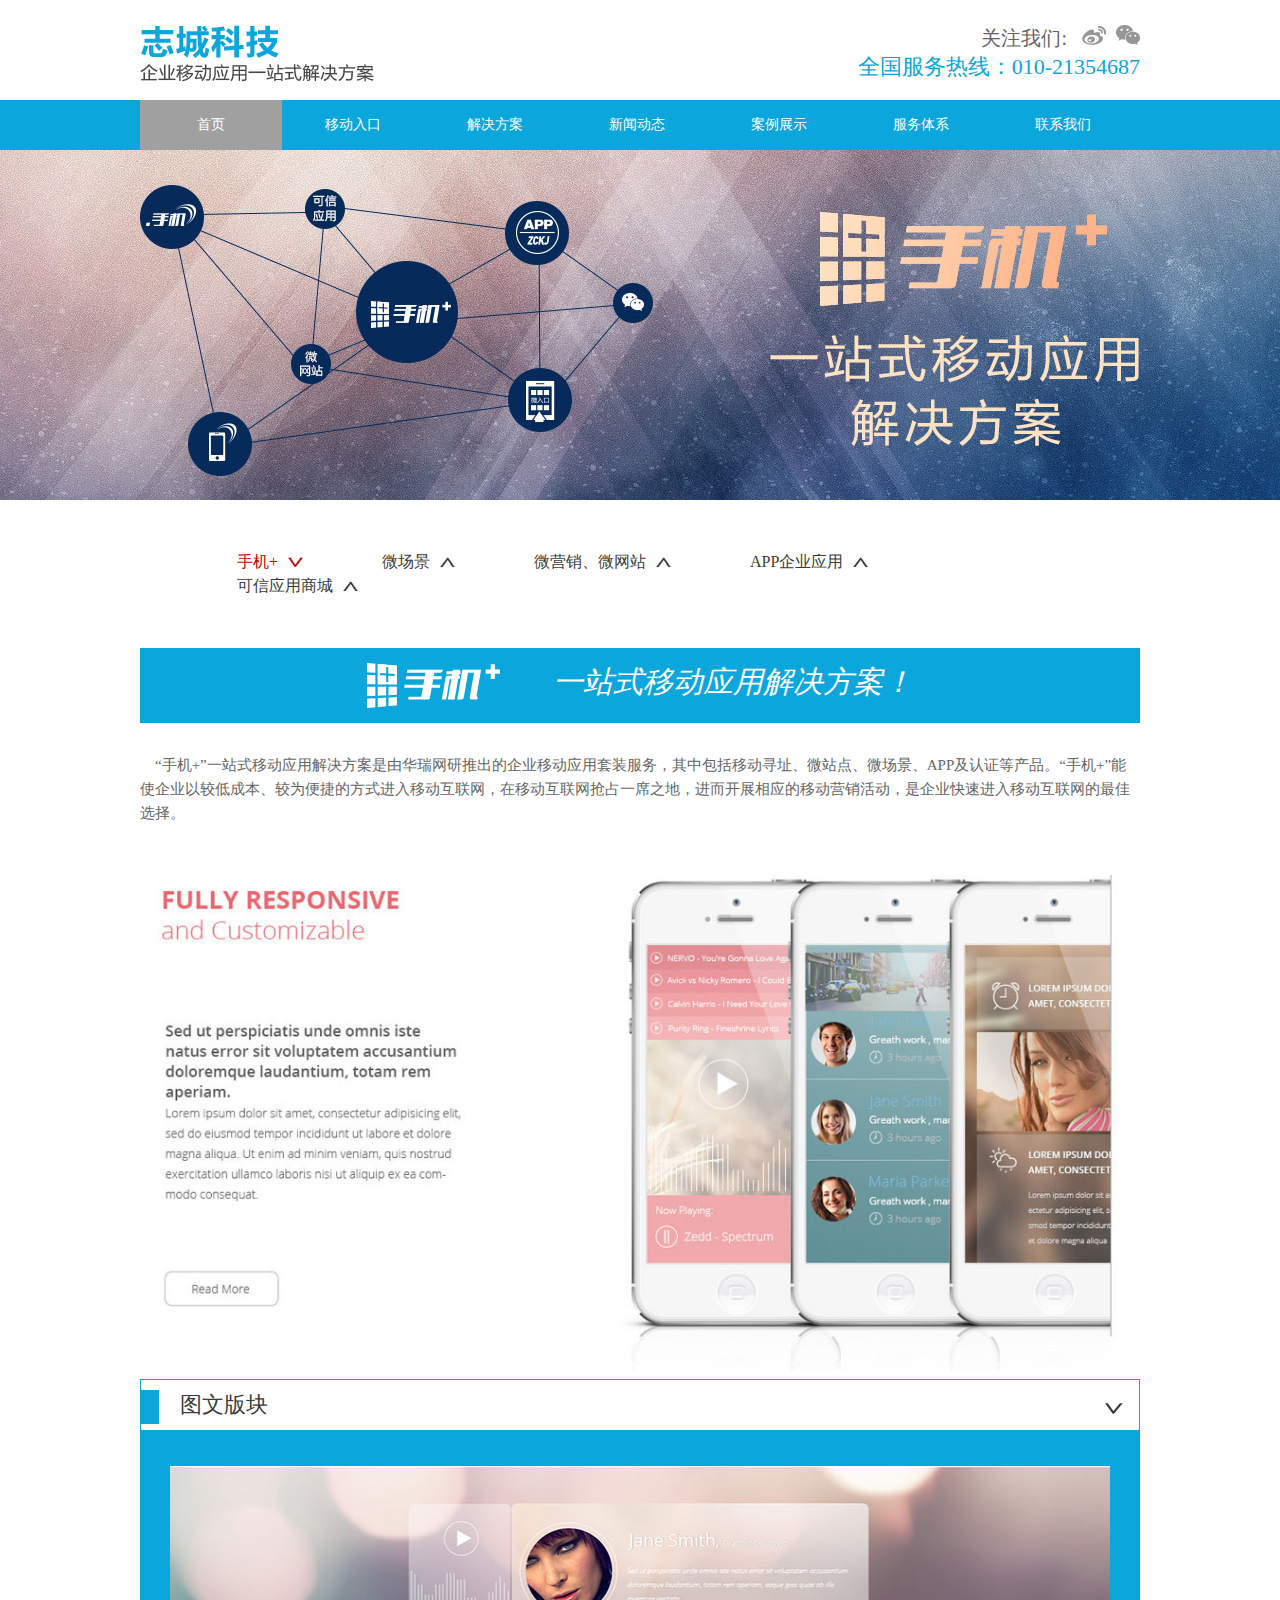
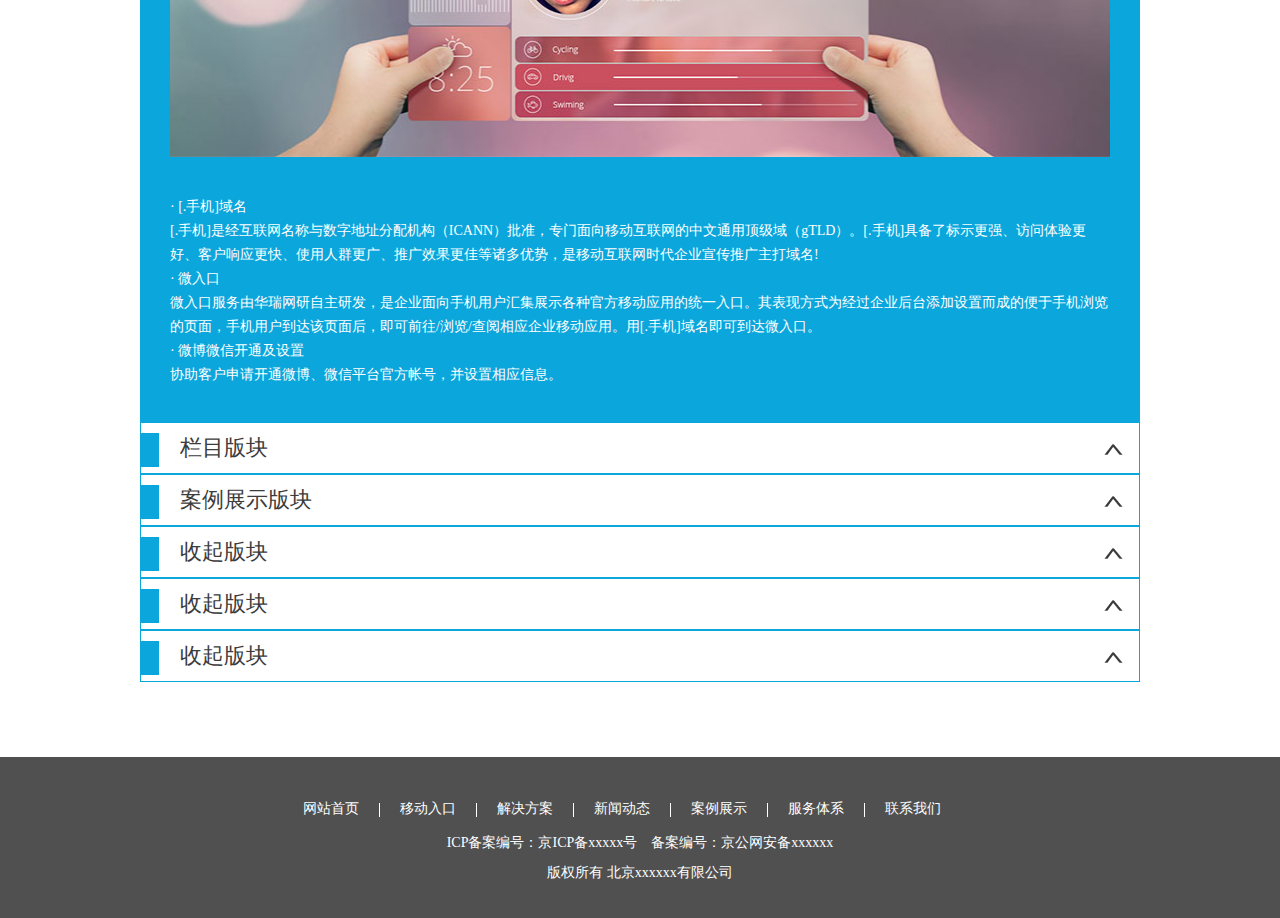
<file: base.html>
<!doctype html>
<html>
<head>
    <meta charset="UTF-8">
    <title>index</title>
    <link rel="stylesheet" href="css/reset.css"/>
    <link rel="stylesheet" href="css/index.css"/>
    <script src="js/jquery-1.7.2.min.js" type="text/javascript" charset="utf-8"></script>
    <!--nav-->
    <script type="text/javascript" src="js/nav.js"></script>
    <!--base-->
    <script src="js/base.js" type="text/javascript" charset="utf-8"></script>
    <!--up-->
    <script src="js/up.js" type="text/javascript" charset="utf-8"></script>
    <script src="js/layer/layer.js" type="text/javascript" charset="utf-8"></script>

    <style>
        .layui-layer-title{
            text-align: center;
            height: 80px;
            line-height: 80px;
            background: #0ba6dc;
            padding:0;
        }
    </style>

</head>
<body>
<div class="warrper">
    <!--header-->
    <div class="header">
        <div class="header-widht w1000 clearFloat mt25 mb10">
            <div class="logo floatLeft">
                <a href=""><img src="images/logo.png" width="234" height="57"></a>
            </div>
            <div class="height-right floatRight">
                <p class="text-right f20 text-64">关注我们: <a href="" class="mlr10"><img src="images/weibo.png" alt=""/></a><a href=""><img src="images/wexin.png" alt=""/></a></p>
                <span class="display f22 text-0b mt5">全国服务热线：010-21354687</span>
            </div>
        </div>
    </div>
    <div class="nav bgd-0b">
        <div class="nav-width w1000">
            <ul class="clearFloat">
                <li><a href="index.html" class="active">首页</a></li>
                <li><a href="#">移动入口</a>
                    <ul>
                        <li><a href="base.html">手机域名</a></li>
                        <li><a href="base.html">信息名址</a></li>
                        <li><a href="base.html">微入口</a></li>
                    </ul>
                </li>
                <li><a href="#">解决方案</a>
                    <ul>
                        <li><a href="base.html">手机+</a></li>
                        <li><a href="base.html">微场景</a></li>
                        <li><a href="base.html">微营销、微网站</a></li>
                        <li><a href="base.html">APP企业应用</a></li>
                        <li><a href="base.html">可信应用商城</a></li>
                    </ul>
                </li>
                <li><a href="news.html">新闻动态</a></li>
                <li><a href="base-case.html">案例展示</a></li>
                <li><a href="sever.html">服务体系</a></li>
                <li><a href="about.html">联系我们</a></li>
            </ul>
        </div>
    </div>

    <!--header end-->
    <!--slide-->
    <div class="slide">
        <div class="slideimg"></div>
    </div>
    <!--slide end-->
    <!--content-->
    <div class="content">
        <div class="content-width w1000">
            <div class="base w1000">
                <div class="base-title mtb50">
                    <ul class="clearFloat">
                        <li><a href="" class="base-active">手机+</a></li>
                        <li><a href="">微场景</a></li>
                        <li><a href="">微营销、微网站</a></li>
                        <li><a href="">APP企业应用</a></li>
                        <li><a href="">可信应用商城</a></li>
                    </ul>
                </div>
            </div>
            <div class="base-phone w1000">
                <h3 class="bgd-0b text-center f30 text-ff ptb15"><img src="images/baseicon.png" alt="" width="133" height="45" class="vertical-align mr45"/> <i> 一站式移动应用解决方案！</i></h3>
                <p class="f15 mt30 mb50">
                    &nbsp;&nbsp;&nbsp;&nbsp;“手机+”一站式移动应用解决方案是由华瑞网研推出的企业移动应用套装服务，其中包括移动寻址、微站点、微场景、APP及认证等产品。“手机+”能使企业以较低成本、较为便捷的方式进入移动互联网，在移动互联网抢占一席之地，进而开展相应的移动营销活动，是企业快速进入移动互联网的最佳选择。
                </p>
                <img src="images/basimg.jpg" alt="" width="1000" height="496"/>
            </div>
            <div class="baseup w1000 mb75">
                <div class="vtitle f22 text-3c"><img src="images/basup.jpg" alt="" width="18" height="34" class="vertical-align mr15"/> 图文版块<span class="display downj"></span></div>
                <div class="vcon bgd-0b">
                    <div class="vcontuimg  ptb35">
                        <p class="text-center pb30"><img src="images/basetuimg.jpg" alt="" width="940" height="291"/></p>
                        <p class="text-ff plr30">
                            · [.手机]域名<br>
                            [.手机]是经互联网名称与数字地址分配机构（ICANN）批准，专门面向移动互联网的中文通用顶级域（gTLD）。[.手机]具备了标示更强、访问体验更好、客户响应更快、使用人群更广、推广效果更佳等诸多优势，是移动互联网时代企业宣传推广主打域名!<br>
                            · 微入口<br>
                            微入口服务由华瑞网研自主研发，是企业面向手机用户汇集展示各种官方移动应用的统一入口。其表现方式为经过企业后台添加设置而成的便于手机浏览的页面，手机用户到达该页面后，即可前往/浏览/查阅相应企业移动应用。用[.手机]域名即可到达微入口。<br>
                            · 微博微信开通及设置<br>
                            协助客户申请开通微博、微信平台官方帐号，并设置相应信息。
                        </p>
                    </div>
                </div>
                <div class="vtitle f22 text-3c"><img src="images/basup.jpg" alt="" width="18" height="34" class="vertical-align mr15"/> 栏目版块<span class="display downj2"></span></div>
                <div class="vcon bgd-0b" style="display: none">
                    <div class="vcontunews  ptb35">
                        <ul class="clearFloat">
                            <li class="clearFloat">
                                <div class="vcontnewsimg floatLeft bgd-ff text-center">
                                    <img src="images/arrow.png" width="51" height="51" alt="" class="vertical-align"/>
                                </div>
                                <div class="vcontnewsp floatRight">
                                    <h3 class="f18 fb text-ff mtb5">提升企业形象</h3>
                                    <p class="text-ff line-height-21">众多知名企业均已在移动互联网进行部署或实施相应移动应用活动，拥有移动应用产品已经成为彰显企业品牌形象的重要元素之一。</p>
                                    <a href="#" class="vocontunewsa  fb f12 text-fe"> >>更多 </a>
                                    <span class="border-b-ff display mt10"></span>
                                </div>

                            </li>
                            <script>
                                $(function(){
                                    $('.vocontunewsa').on('click', function(){
                                        layer.open({
                                            type: 1,
                                            title: '<h3 class="text-ff f18 fb"><img src="images/ribbion1.png" alt="" class="vertical-align mr30"/> 提升企业形象</h3>',
                                            area: ['600px', '360px'],
                                            closeBtn: false,
                                            scrollbar: false,
                                            shadeClose: true, //点击遮罩关闭
                                            content: '\<\div style="padding:20px;">众多知名企业均已在移动互联网进行部署或实施相应移动应用活动，拥有移动应用产品已经成为彰显企业品牌形象的重要元素之一众多知名企业均已在移动互联网进行部署或实施相应移动应用活动，拥有移动应用产品已经成为彰显企业品牌形象的重要元素之一众多知名企业均已在移动互联网进行部署或实施相应移动应用活动，拥有移动应用产品已经成为彰显企业品牌形象的重要元素之一众多知名企业均已在移动互联网进行部署或实施相应移动应用活动，拥有移动应用产品已经成为彰显企业品牌形象的重要元素之一众多知名企业均已在移动互联网进行部署或实施相应移动应用活动，拥有移动应用产品已经成为彰显企业品牌形象的重要元素之一众多知名企业均已在移动互联网进行部署或实施相应移动应用活动，拥有移动应用产品已经成为彰显企业品牌形象的重要元素之一众多知名企业均已在移动互联网进行部署或实施相应移动应用活动，拥有移动应用产品已经成为彰显企业品牌形象的重要元素之一众多知名企业均已在移动互联网进行部署或实施相应移动应用活动，拥有移动应用产品已经成为彰显企业品牌形象的重要元素之一众多知名企业均已在移动互联网进行部署或实施相应移动应用活动，拥有移动应用产品已经成为彰显企业品牌形象的重要元素之一众多知名企业均已在移动互联网进行部署或实施相应移动应用活动，拥有移动应用产品已经成为彰显企业品牌形象的重要元素之一众多知名企业均已在移动互联网进行部署或实施相应移动应用活动，拥有移动应用产品已经成为彰显企业品牌形象的重要元素之一众多知名企业均已在移动互联网进行部署或实施相应移动应用活动，拥有移动应用产品已经成为彰显企业品牌形象的重要元素之一众多知名企业均已在移动互联网进行部署或实施相应移动应用活动，拥有移动应用产品已经成为彰显企业品牌形象的重要元素之一众多知名企业均已在移动互联网进行部署或实施相应移动应用活动，拥有移动应用产品已经成为彰显企业品牌形象的重要元素之一众多知名企业均已在移动互联网进行部署或实施相应移动应用活动，拥有移动应用产品已经成为彰显企业品牌形象的重要元素之一众多知名企业均已在移动互联网进行部署或实施相应移动应用活动，拥有移动应用产品已经成为彰显企业品牌形象的重要元素之一众多知名企业均已在移动互联网进行部署或实施相应移动应用活动，拥有移动应用产品已经成为彰显企业品牌形象的重要元素之一众多知名企业均已在移动互联网进行部署或实施相应移动应用活动，拥有移动应用产品已经成为彰显企业品牌形象的重要元素之一\<\/div>'
                                        });
                                    });
                                })

                            </script>
                            <li class="clearFloat">
                                <div class="vcontnewsimg floatLeft bgd-ff text-center">
                                    <img src="images/settings.png" width="51" height="51" alt="" class="vertical-align"/>
                                </div>
                                <div class="vcontnewsp floatRight">
                                    <h3 class="f18 fb text-ff mtb5">提升企业形象</h3>
                                    <p class="text-ff line-height-21">众多知名企业均已在移动互联网进行部署或实施相应移动应用活动，拥有移动应用产品已经成为彰显企业品牌形象的重要元素之一。</p>
                                    <a href="#" class="vocontunewsa  fb f12 text-fe"> >>更多 </a>
                                    <span class="border-b-ff display mt10"></span>
                                </div>
                            </li>
                            <li class="clearFloat">
                                <div class="vcontnewsimg floatLeft bgd-ff text-center">
                                    <img src="images/piechart.png" width="51" height="51" alt="" class="vertical-align"/>
                                </div>
                                <div class="vcontnewsp floatRight">
                                    <h3 class="f18 fb text-ff mtb5">提升企业形象</h3>
                                    <p class="text-ff line-height-21">众多知名企业均已在移动互联网进行部署或实施相应移动应用活动，拥有移动应用产品已经成为彰显企业品牌形象的重要元素之一。</p>
                                    <a href="#" class="vocontunewsa  fb f12 text-fe"> >>更多 </a>
                                    <span class="border-b-ff display mt10"></span>
                                </div>
                            </li>
                            <li class="clearFloat">
                                <div class="vcontnewsimg floatLeft bgd-ff text-center">
                                    <img src="images/files.png" width="51" height="51" alt="" class="vertical-align"/>
                                </div>
                                <div class="vcontnewsp floatRight">
                                    <h3 class="f18 fb text-ff mtb5">提升企业形象</h3>
                                    <p class="text-ff line-height-21">众多知名企业均已在移动互联网进行部署或实施相应移动应用活动，拥有移动应用产品已经成为彰显企业品牌形象的重要元素之一。</p>
                                    <a href="#" class="vocontunewsa  fb f12 text-fe"> >>更多 </a>
                                    <span class="border-b-ff display mt10"></span>
                                </div>
                            </li>
                            <li class="clearFloat">
                                <div class="vcontnewsimg floatLeft bgd-ff text-center">
                                    <img src="images/star.png" width="51" height="51" alt="" class="vertical-align"/>
                                </div>
                                <div class="vcontnewsp floatRight">
                                    <h3 class="f18 fb text-ff mtb5">提升企业形象</h3>
                                    <p class="text-ff line-height-21">众多知名企业均已在移动互联网进行部署或实施相应移动应用活动，拥有移动应用产品已经成为彰显企业品牌形象的重要元素之一。</p>
                                    <a href="#" class="vocontunewsa  fb f12 text-fe"> >>更多 </a>
                                    <span class="border-b-ff display mt10"></span>
                                </div>
                            </li>
                            <li class="clearFloat">
                                <div class="vcontnewsimg floatLeft bgd-ff text-center">
                                    <img src="images/ribbion.png" width="51" height="51" alt="" class="vertical-align"/>
                                </div>
                                <div class="vcontnewsp floatRight">
                                    <h3 class="f18 fb text-ff mtb5">提升企业形象</h3>
                                    <p class="text-ff line-height-21">众多知名企业均已在移动互联网进行部署或实施相应移动应用活动，拥有移动应用产品已经成为彰显企业品牌形象的重要元素之一。</p>
                                    <a href="#" class="vocontunewsa  fb f12 text-fe"> >>更多 </a>
                                    <span class="border-b-ff display mt10"></span>
                                </div>
                            </li>
                        </ul>
                    </div>
                </div>
                <div class="vtitle f22 text-3c"><img src="images/basup.jpg" alt="" width="18" height="34" class="vertical-align mr15"/> 案例展示版块<span class="display downj2"></span></div>
                <div class="vcon bgd-0b" style="display: none">
                    <div class="vcontucase ptb35 clearFloat">
                        <ul class="clearFloat">
                            <li><a href="base-ny.html"><img src="images/case.jpg" width="185" height="138" alt=""/></a><span class="display text-center text-ff">至城科技</span></li>
                            <li><a href="base-ny.html"><img src="images/case.jpg" width="185" height="138" alt=""/></a><span class="display text-center text-ff">至城科技</span></li>
                            <li><a href="base-ny.html"><img src="images/case.jpg" width="185" height="138" alt=""/></a><span class="display text-center text-ff">至城科技</span></li>
                            <li><a href="base-ny.html"><img src="images/case.jpg" width="185" height="138" alt=""/></a><span class="display text-center text-ff">至城科技</span></li>
                            <li><a href="base-ny.html"><img src="images/case.jpg" width="185" height="138" alt=""/></a><span class="display text-center text-ff">至城科技</span></li>
                        </ul>
                    </div>
                    <div class="digg pb35">
                        <span class="disabled"> < </span>
                        <span class="current">1</span>
                        <a href="">2</a>
                        <a href="">3</a>
                        <a href="">4</a>
                        <a href="">5</a>
                        <a href="">6</a>
                        <a href="">7</a>
                        <a href="">8</a>
                        <a href="">9</a>
                        <span class="disabled2"> > </span>
                    </div>
                </div>
                <div class="vtitle f22 text-3c"><img src="images/basup.jpg" alt="" width="18" height="34" class="vertical-align mr15"/> 收起版块<span class="display downj2"></span></div>
                <div class="vcon bgd-0b" style="display: none">
                    <div class="vcontuimg  ptb35">
                        <p class="text-center pb30"><img src="images/basetuimg.jpg" alt="" width="940" height="291"/></p>
                        <p class="text-ff plr30">
                            · [.手机]域名<br>
                            [.手机]是经互联网名称与数字地址分配机构（ICANN）批准，专门面向移动互联网的中文通用顶级域（gTLD）。[.手机]具备了标示更强、访问体验更好、客户响应更快、使用人群更广、推广效果更佳等诸多优势，是移动互联网时代企业宣传推广主打域名!<br>
                            · 微入口<br>
                            微入口服务由华瑞网研自主研发，是企业面向手机用户汇集展示各种官方移动应用的统一入口。其表现方式为经过企业后台添加设置而成的便于手机浏览的页面，手机用户到达该页面后，即可前往/浏览/查阅相应企业移动应用。用[.手机]域名即可到达微入口。<br>
                            · 微博微信开通及设置<br>
                            协助客户申请开通微博、微信平台官方帐号，并设置相应信息。
                        </p>
                    </div>
                </div>
                <div class="vtitle f22 text-3c"><img src="images/basup.jpg" alt="" width="18" height="34" class="vertical-align mr15"/> 收起版块<span class="display downj2"></span></div>
                <div class="vcon bgd-0b" style="display: none">
                    <div class="vcontunews  ptb35">
                        <ul class="clearFloat">
                            <li class="clearFloat">
                                <div class="vcontnewsimg floatLeft bgd-ff text-center">
                                    <img src="images/arrow.png" width="51" height="51" alt="" class="vertical-align"/>
                                </div>
                                <div class="vcontnewsp floatRight">
                                    <h3 class="f18 fb text-ff mtb5">提升企业形象</h3>
                                    <p class="text-ff line-height-21">众多知名企业均已在移动互联网进行部署或实施相应移动应用活动，拥有移动应用产品已经成为彰显企业品牌形象的重要元素之一。</p>
                                    <a href="#" class="vocontunewsa  fb f12 text-fe"> >>更多 </a>
                                    <span class="border-b-ff display mt10"></span>
                                </div>
                            </li>
                            <li class="clearFloat">
                                <div class="vcontnewsimg floatLeft bgd-ff text-center">
                                    <img src="images/settings.png" width="51" height="51" alt="" class="vertical-align"/>
                                </div>
                                <div class="vcontnewsp floatRight">
                                    <h3 class="f18 fb text-ff mtb5">提升企业形象</h3>
                                    <p class="text-ff line-height-21">众多知名企业均已在移动互联网进行部署或实施相应移动应用活动，拥有移动应用产品已经成为彰显企业品牌形象的重要元素之一。</p>
                                    <a href="#" class="vocontunewsa  fb f12 text-fe"> >>更多 </a>
                                    <span class="border-b-ff display mt10"></span>
                                </div>
                            </li>
                            <li class="clearFloat">
                                <div class="vcontnewsimg floatLeft bgd-ff text-center">
                                    <img src="images/piechart.png" width="51" height="51" alt="" class="vertical-align"/>
                                </div>
                                <div class="vcontnewsp floatRight">
                                    <h3 class="f18 fb text-ff mtb5">提升企业形象</h3>
                                    <p class="text-ff line-height-21">众多知名企业均已在移动互联网进行部署或实施相应移动应用活动，拥有移动应用产品已经成为彰显企业品牌形象的重要元素之一。</p>
                                    <a href="#" class="vocontunewsa  fb f12 text-fe"> >>更多 </a>
                                    <span class="border-b-ff display mt10"></span>
                                </div>
                            </li>
                            <li class="clearFloat">
                                <div class="vcontnewsimg floatLeft bgd-ff text-center">
                                    <img src="images/files.png" width="51" height="51" alt="" class="vertical-align"/>
                                </div>
                                <div class="vcontnewsp floatRight">
                                    <h3 class="f18 fb text-ff mtb5">提升企业形象</h3>
                                    <p class="text-ff line-height-21">众多知名企业均已在移动互联网进行部署或实施相应移动应用活动，拥有移动应用产品已经成为彰显企业品牌形象的重要元素之一。</p>
                                    <a href="#" class="vocontunewsa  fb f12 text-fe"> >>更多 </a>
                                    <span class="border-b-ff display mt10"></span>
                                </div>
                            </li>
                            <li class="clearFloat">
                                <div class="vcontnewsimg floatLeft bgd-ff text-center">
                                    <img src="images/star.png" width="51" height="51" alt="" class="vertical-align"/>
                                </div>
                                <div class="vcontnewsp floatRight">
                                    <h3 class="f18 fb text-ff mtb5">提升企业形象</h3>
                                    <p class="text-ff line-height-21">众多知名企业均已在移动互联网进行部署或实施相应移动应用活动，拥有移动应用产品已经成为彰显企业品牌形象的重要元素之一。</p>
                                    <a href="#" class="vocontunewsa  fb f12 text-fe"> >>更多 </a>
                                    <span class="border-b-ff display mt10"></span>
                                </div>
                            </li>
                            <li class="clearFloat">
                                <div class="vcontnewsimg floatLeft bgd-ff text-center">
                                    <img src="images/ribbion.png" width="51" height="51" alt="" class="vertical-align"/>
                                </div>
                                <div class="vcontnewsp floatRight">
                                    <h3 class="f18 fb text-ff mtb5">提升企业形象</h3>
                                    <p class="text-ff line-height-21">众多知名企业均已在移动互联网进行部署或实施相应移动应用活动，拥有移动应用产品已经成为彰显企业品牌形象的重要元素之一。</p>
                                    <a href="#" class="vocontunewsa  fb f12 text-fe"> >>更多 </a>
                                    <span class="border-b-ff display mt10"></span>
                                </div>
                            </li>
                        </ul>
                    </div>
                </div>
                <div class="vtitle f22 text-3c"><img src="images/basup.jpg" alt="" width="18" height="34" class="vertical-align mr15"/> 收起版块<span class="display downj2"></span></div>
                <div class="vcon bgd-0b" style="display: none">
                    <div class="vcontucase ptb35 clearFloat">
                        <ul class="clearFloat">
                            <li><a href="base-ny.html"><img src="images/case.jpg" width="185" height="138" alt=""/></a><span class="display text-center text-ff">至城科技</span></li>
                            <li><a href="base-ny.html"><img src="images/case.jpg" width="185" height="138" alt=""/></a><span class="display text-center text-ff">至城科技</span></li>
                            <li><a href="base-ny.html"><img src="images/case.jpg" width="185" height="138" alt=""/></a><span class="display text-center text-ff">至城科技</span></li>
                            <li><a href="base-ny.html"><img src="images/case.jpg" width="185" height="138" alt=""/></a><span class="display text-center text-ff">至城科技</span></li>
                            <li><a href="base-ny.html"><img src="images/case.jpg" width="185" height="138" alt=""/></a><span class="display text-center text-ff">至城科技</span></li>
                        </ul>
                    </div>
                    <div class="digg pb35">
                        <span class="disabled"> < </span>
                        <span class="current">1</span>
                        <a href="">2</a>
                        <a href="">3</a>
                        <a href="">4</a>
                        <a href="">5</a>
                        <a href="">6</a>
                        <a href="">7</a>
                        <a href="">8</a>
                        <a href="">9</a>
                        <span class="disabled2"> > </span>
                    </div>
                </div>

            </div>


        </div>
    </div>
    <!--content end-->
    <!--footer-->
    <div class="footer bgd-50">
        <div class="footer-conter w1000">
            <div class="footer-nav pt40">
                <ul class="clearFloat">
                    <li><a href="">网站首页 </a></li>
                    <li class="footerline"></li>
                    <li><a href="">移动入口</a></li>
                    <li class="footerline"></li>
                    <li><a href="">解决方案</a></li>
                    <li class="footerline"></li>
                    <li><a href="">新闻动态</a></li>
                    <li class="footerline"></li>
                    <li><a href="">案例展示</a></li>
                    <li class="footerline"></li>
                    <li><a href="">服务体系</a></li>
                    <li class="footerline"></li>
                    <li><a href="">联系我们</a></li>
                </ul>
            </div>
            <div class="footer-p">
                   <p>ICP备案编号：京ICP备xxxxx号 &nbsp;&nbsp; 备案编号：京公网安备xxxxxx<br>
                       版权所有 北京xxxxxx有限公司
                   </p>
               </div>

        </div>
    </div>
</div>

</div>
</body>
</html>
</file>
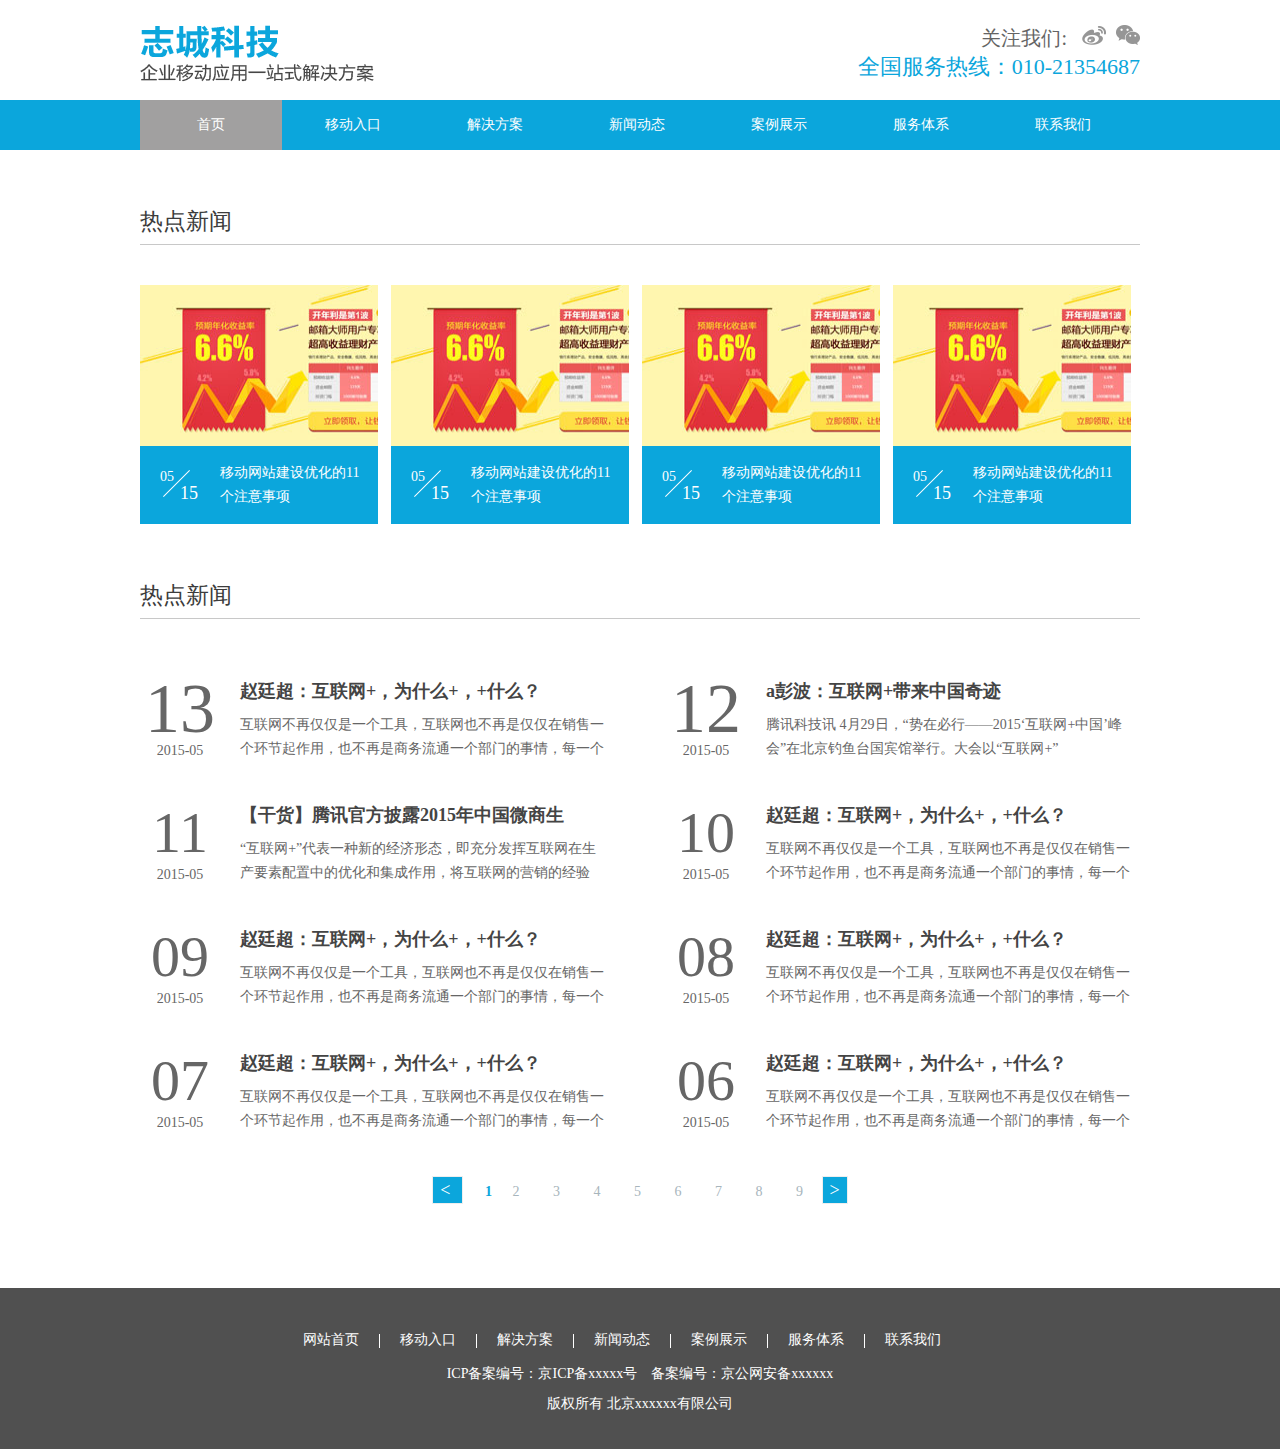
<file: dfd.html>
<!doctype html>
<html>
<head>
    <meta charset="UTF-8">
    <title>index</title>
    <link rel="stylesheet" href="css/reset.css"/>
    <link rel="stylesheet" href="css/index.css"/>
    <script src="js/jquery-1.7.2.min.js" type="text/javascript" charset="utf-8"></script>
    <!--nav-->
    <script type="text/javascript" src="js/nav.js"></script>
    <style type="text/css">
        .index-rrzz ul li{
            border: none;
            height: auto;

        }
        .digg span.disabled{
            background: #0ba6dc;
            color: #fff;
        }
        .digg span.disabled2{
            background: #0ba6dc;
            color: #fff;
        }
        .digg span.current{
            color: #0ba6dc;
        }
        .digg a:hover{
            color: #0ba6dc;
        }
    </style>

</head>
<body>
<div class="warrper">
    <!--header-->
    <div class="header">
        <div class="header-widht w1000 clearFloat mt25 mb10">
            <div class="logo floatLeft">
                <a href=""><img src="images/logo.png" width="234" height="57"></a>
            </div>
            <div class="height-right floatRight">
                <p class="text-right f20 text-64">关注我们: <a href="" class="mlr10"><img src="images/weibo.png" alt=""/></a><a href=""><img src="images/wexin.png" alt=""/></a></p>
                <span class="display f22 text-0b mt5">全国服务热线：010-21354687</span>
            </div>
        </div>
    </div>
    <div class="nav bgd-0b">
        <div class="nav-width w1000">
            <ul class="clearFloat">
                <li><a href="index.html" class="active">首页</a></li>
                <li><a href="#">移动入口</a>
                    <ul>
                        <li><a href="base.html">手机域名</a></li>
                        <li><a href="base.html">信息名址</a></li>
                        <li><a href="base.html">微入口</a></li>
                    </ul>
                </li>
                <li><a href="#">解决方案</a>
                    <ul>
                        <li><a href="base.html">手机+</a></li>
                        <li><a href="base.html">微场景</a></li>
                        <li><a href="base.html">微营销、微网站</a></li>
                        <li><a href="base.html">APP企业应用</a></li>
                        <li><a href="base.html">可信应用商城</a></li>
                    </ul>
                </li>
                <li><a href="news.html">新闻动态</a></li>
                <li><a href="base-case.html">案例展示</a></li>
                <li><a href="sever.html">服务体系</a></li>
                <li><a href="about.html">联系我们</a></li>
            </ul>
        </div>
    </div>
    <!--header end-->
    <!--content-->
    <div class="content">
        <div class="content-width w1000">
            <div class="about w1000">
                <div class="about-h3 w1000 mt60">
                    <h3 class="f23 text-3c mtb10">热点新闻</h3>
                    <span class="border-b-c8 display"></span>
                    <div class="index-rrzz w1000 mt40">
                        <ul class="clearFloat">
                            <li><a href="base-ny.html" class="display newsimga"><img src="images/news.jpg" width="238" height="161" alt=""/></a>
                                <span class="display bgd-0b clearFloat p15 text-left  text-ff">
                                    <div class="nyr floatLeft relative mr20">
                                        <span class="sdate">05</span>
                                        <span class="sline"><img src="images/newdate.png" alt="" width="27" height="27"/></span>
                                        <span class="smont f18">15</span>
                                    </div>
                                    移动网站建设优化的11个注意事项
                                </span>
                            </li>
                            <li><a href="base-ny.html" class="display newsimga"><img src="images/news.jpg" width="238" height="161" alt=""/></a>
                                <span class="display bgd-0b clearFloat p15 text-left  text-ff">
                                    <div class="nyr floatLeft relative mr20">
                                        <span class="sdate">05</span>
                                        <span class="sline"><img src="images/newdate.png" alt="" width="27" height="27"/></span>
                                        <span class="smont f18">15</span>
                                    </div>
                                    移动网站建设优化的11个注意事项
                                </span>
                            </li>
                            <li><a href="base-ny.html" class="display newsimga"><img src="images/news.jpg" width="238" height="161" alt=""/></a>
                                <span class="display bgd-0b clearFloat p15 text-left  text-ff">
                                    <div class="nyr floatLeft relative mr20">
                                        <span class="sdate">05</span>
                                        <span class="sline"><img src="images/newdate.png" alt="" width="27" height="27"/></span>
                                        <span class="smont f18">15</span>
                                    </div>
                                    移动网站建设优化的11个注意事项
                                </span>
                            </li>
                            <li><a href="base-ny.html" class="display newsimga"><img src="images/news.jpg" width="238" height="161" alt=""/></a>
                                <span class="display bgd-0b clearFloat p15 text-left  text-ff">
                                    <div class="nyr floatLeft relative mr20">
                                        <span class="sdate">05</span>
                                        <span class="sline"><img src="images/newdate.png" alt="" width="27" height="27"/></span>
                                        <span class="smont f18">15</span>
                                    </div>
                                    移动网站建设优化的11个注意事项
                                </span>
                            </li>
                        </ul>
                    </div>
                    <h3 class="f23 text-3c mt60 mb10">热点新闻</h3>
                    <span class="border-b-c8 display"></span>
                    <div class="index-zxzx w1000 mt60 ">
                        <ul class="clearFloat">
                            <li class="clearFloat">
                                <div class="index-zxzxspan floatLeft text-center">
                                    <span class="display f70 line-height-60">13</span>2015-05
                                </div>
                                <div class="index-zxzxp floatRight">
                                    <h3 class="f18 fb mb10"><a href="base-ny.html">赵廷超：互联网+，为什么+，+什么？</a></h3>
                                    <p>互联网不再仅仅是一个工具，互联网也不再是仅仅在销售一个环节起作用，也不再是商务流通一个部门的事情，每一个</p>
                                </div>
                            </li>
                            <li class="clearFloat">
                                <div class="index-zxzxspan floatLeft text-center">
                                    <span class="display f70 line-height-60">12</span>2015-05
                                </div>
                                <div class="index-zxzxp floatRight">
                                    <h3 class="f18 fb mb10"><a href="base-ny.html">a彭波：互联网+带来中国奇迹</a></h3>
                                    <p>腾讯科技讯 4月29日，“势在必行——2015‘互联网+中国’峰会”在北京钓鱼台国宾馆举行。大会以“互联网+”</p>
                                </div>
                            </li>
                            <li class="clearFloat">
                                <div class="index-zxzxspan floatLeft text-center">
                                    <span class="display f58 line-height-60">11</span>2015-05
                                </div>
                                <div class="index-zxzxp floatRight">
                                    <h3 class="f18 fb mb10"><a href="base-ny.html">【干货】腾讯官方披露2015年中国微商生</a></h3>
                                    <p>“互联网+”代表一种新的经济形态，即充分发挥互联网在生产要素配置中的优化和集成作用，将互联网的营销的经验</p>
                                </div>
                            </li>
                            <li class="clearFloat">
                                <div class="index-zxzxspan floatLeft text-center">
                                    <span class="display f58 line-height-60">10</span>2015-05
                                </div>
                                <div class="index-zxzxp floatRight">
                                    <h3 class="f18 fb mb10"><a href="base-ny.html">赵廷超：互联网+，为什么+，+什么？</a></h3>
                                    <p>互联网不再仅仅是一个工具，互联网也不再是仅仅在销售一个环节起作用，也不再是商务流通一个部门的事情，每一个</p>
                                </div>
                            </li>
                            <li class="clearFloat">
                                <div class="index-zxzxspan floatLeft text-center">
                                    <span class="display f58 line-height-60">09</span>2015-05
                                </div>
                                <div class="index-zxzxp floatRight">
                                    <h3 class="f18 fb mb10"><a href="base-ny.html">赵廷超：互联网+，为什么+，+什么？</a></h3>
                                    <p>互联网不再仅仅是一个工具，互联网也不再是仅仅在销售一个环节起作用，也不再是商务流通一个部门的事情，每一个</p>
                                </div>
                            </li>
                            <li class="clearFloat">
                                <div class="index-zxzxspan floatLeft text-center">
                                    <span class="display f58 line-height-60">08</span>2015-05
                                </div>
                                <div class="index-zxzxp floatRight">
                                    <h3 class="f18 fb mb10"><a href="base-ny.html">赵廷超：互联网+，为什么+，+什么？</a></h3>
                                    <p>互联网不再仅仅是一个工具，互联网也不再是仅仅在销售一个环节起作用，也不再是商务流通一个部门的事情，每一个</p>
                                </div>
                            </li>
                            <li class="clearFloat">
                                <div class="index-zxzxspan floatLeft text-center">
                                    <span class="display f58 line-height-60">07</span>2015-05
                                </div>
                                <div class="index-zxzxp floatRight">
                                    <h3 class="f18 fb mb10"><a href="base-ny.html">赵廷超：互联网+，为什么+，+什么？</a></h3>
                                    <p>互联网不再仅仅是一个工具，互联网也不再是仅仅在销售一个环节起作用，也不再是商务流通一个部门的事情，每一个</p>
                                </div>
                            </li>
                            <li class="clearFloat">
                                <div class="index-zxzxspan floatLeft text-center">
                                    <span class="display f58 line-height-60">06</span>2015-05
                                </div>
                                <div class="index-zxzxp floatRight">
                                    <h3 class="f18 fb mb10"><a href="base-ny.html">赵廷超：互联网+，为什么+，+什么？</a></h3>
                                    <p>互联网不再仅仅是一个工具，互联网也不再是仅仅在销售一个环节起作用，也不再是商务流通一个部门的事情，每一个</p>
                                </div>
                            </li>
                        </ul>
                    </div>
                    <div class="digg pb35">
                        <span class="disabled"> < </span>
                        <span class="current">1</span>
                        <a href="">2</a>
                        <a href="">3</a>
                        <a href="">4</a>
                        <a href="">5</a>
                        <a href="">6</a>
                        <a href="">7</a>
                        <a href="">8</a>
                        <a href="">9</a>
                        <span class="disabled2"> > </span>
                    </div>
                </div>

                <br><br>
            </div>
        </div>
    </div>
    <!--content end-->
    <!--footer-->
    <div class="footer bgd-50">
        <div class="footer-conter w1000">
            <div class="footer-nav pt40">
                <ul class="clearFloat">
                    <li><a href="">网站首页 </a></li>
                    <li class="footerline"></li>
                    <li><a href="">移动入口</a></li>
                    <li class="footerline"></li>
                    <li><a href="">解决方案</a></li>
                    <li class="footerline"></li>
                    <li><a href="">新闻动态</a></li>
                    <li class="footerline"></li>
                    <li><a href="">案例展示</a></li>
                    <li class="footerline"></li>
                    <li><a href="">服务体系</a></li>
                    <li class="footerline"></li>
                    <li><a href="">联系我们</a></li>
                </ul>
            </div>
            <div class="footer-p">
                   <p>ICP备案编号：京ICP备xxxxx号 &nbsp;&nbsp; 备案编号：京公网安备xxxxxx<br>
                       版权所有 北京xxxxxx有限公司
                   </p>
               </div>
        </div>
    </div>

</div>

</body>
</html>
</file>
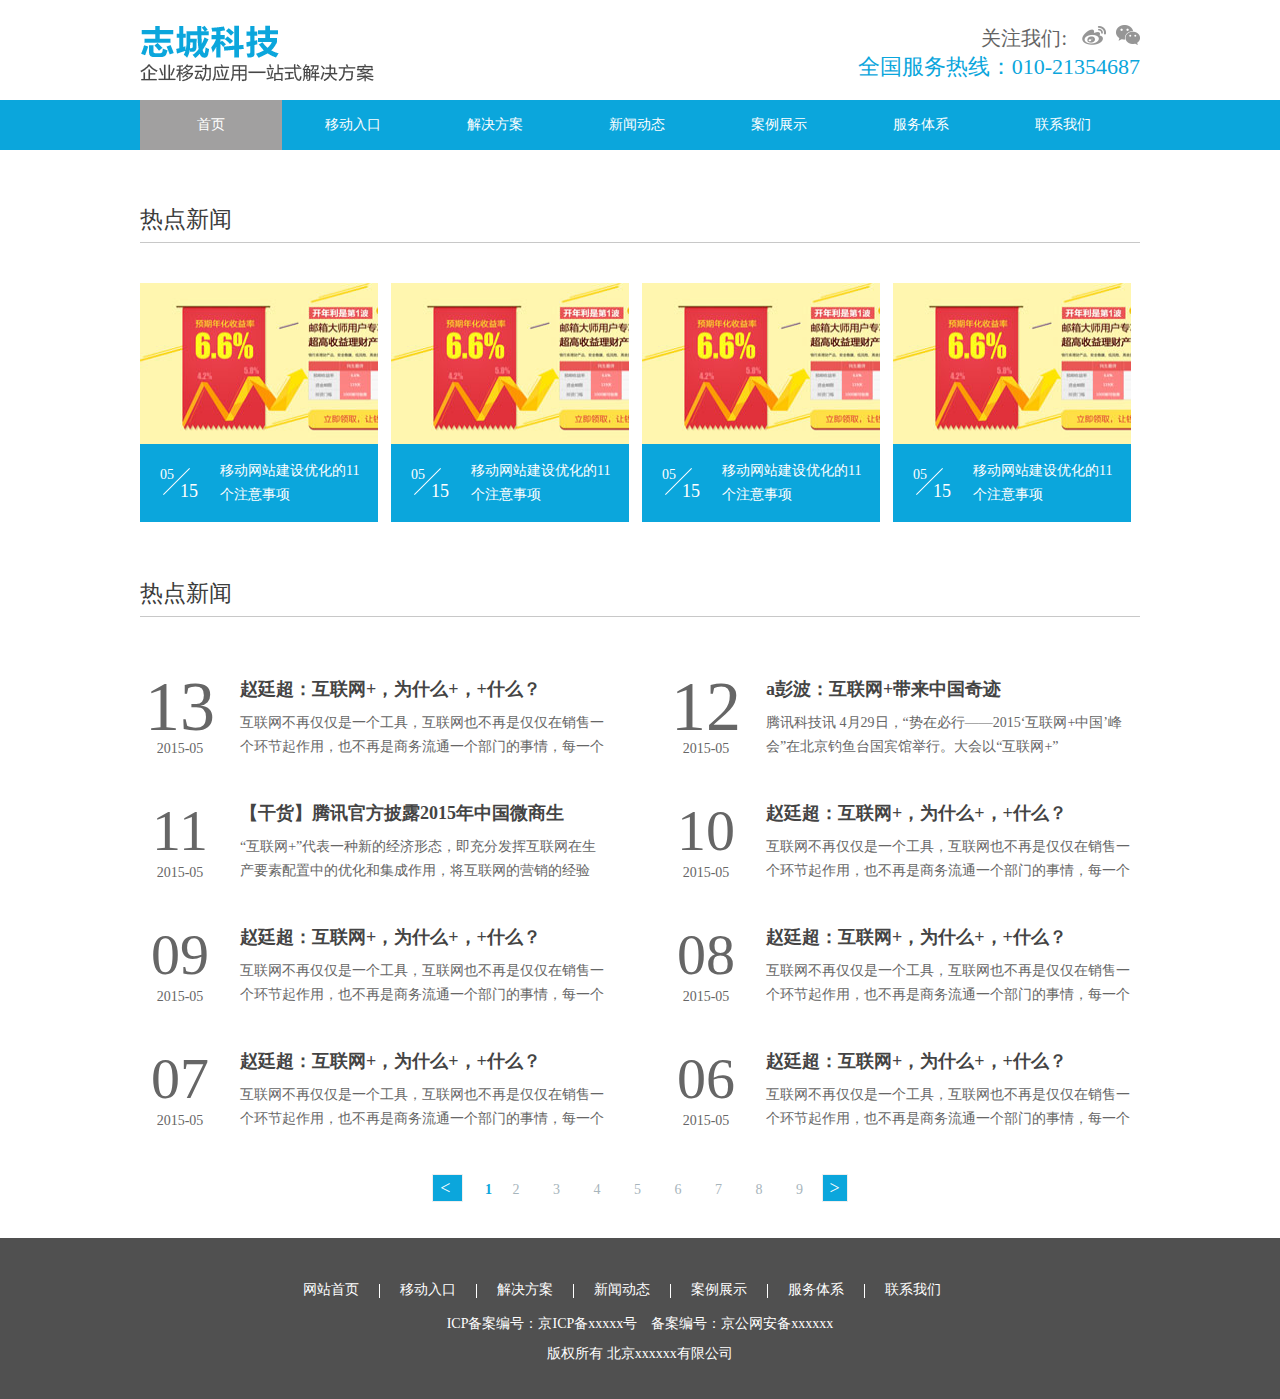
<file: news.html>
<!doctype html>
<html>
<head>
    <meta charset="UTF-8">
    <title>index</title>
    <link rel="stylesheet" href="css/reset.css"/>
    <link rel="stylesheet" href="css/index.css"/>
    <script src="js/jquery-1.7.2.min.js" type="text/javascript" charset="utf-8"></script>
    <!--nav-->
    <script type="text/javascript" src="js/nav.js"></script>
    <style type="text/css">
      .index-rrzz ul li{
          border: none;
          height: auto;

      }
      .digg span.disabled{
          background: #0ba6dc;
          color: #fff;
      }
      .digg span.disabled2{
          background: #0ba6dc;
          color: #fff;
      }
      .digg span.current{
          color: #0ba6dc;
      }
      .digg a:hover{
          color: #0ba6dc;
      }
    </style>

</head>
<body>
<div class="warrper">
    <!--header-->
    <div class="header">
        <div class="header-widht w1000 clearFloat mt25 mb10">
            <div class="logo floatLeft">
                <a href=""><img src="images/logo.png" width="234" height="57"></a>
            </div>
            <div class="height-right floatRight">
                <p class="text-right f20 text-64">关注我们: <a href="" class="mlr10"><img src="images/weibo.png" alt=""/></a><a href=""><img src="images/wexin.png" alt=""/></a></p>
                <span class="display f22 text-0b mt5">全国服务热线：010-21354687</span>
            </div>
        </div>
    </div>
    <div class="nav bgd-0b">
        <div class="nav-width w1000">
            <ul class="clearFloat">
                <li><a href="index.html" class="active">首页</a></li>
                <li><a href="#">移动入口</a>
                    <ul>
                        <li><a href="base.html">手机域名</a></li>
                        <li><a href="base.html">信息名址</a></li>
                        <li><a href="base.html">微入口</a></li>
                    </ul>
                </li>
                <li><a href="#">解决方案</a>
                    <ul>
                        <li><a href="base.html">手机+</a></li>
                        <li><a href="base.html">微场景</a></li>
                        <li><a href="base.html">微营销、微网站</a></li>
                        <li><a href="base.html">APP企业应用</a></li>
                        <li><a href="base.html">可信应用商城</a></li>
                    </ul>
                </li>
                <li><a href="news.html">新闻动态</a></li>
                <li><a href="base-case.html">案例展示</a></li>
                <li><a href="sever.html">服务体系</a></li>
                <li><a href="about.html">联系我们</a></li>
            </ul>
        </div>
    </div>
    <!--header end-->
    <!--content-->
    <div class="content">
        <div class="content-width w1000">
            <div class="about w1000"><br><br>
                <div class="about-h3 w1000">
                    <h3 class="f23 text-3c mtb10">热点新闻</h3>
                    <span class="border-b-c8 display"></span>
                    <div class="index-rrzz w1000 mt40">
                        <ul class="clearFloat">
                            <li><a href="base-ny.html" class="display newsimga"><img src="images/news.jpg" width="238" height="161" alt=""/></a>
                                <span class="display bgd-0b clearFloat p15 text-left  text-ff">
                                    <div class="nyr floatLeft relative mr20">
                                        <span class="sdate">05</span>
                                        <span class="sline"><img src="images/newdate.png" alt="" width="27" height="27"/></span>
                                        <span class="smont f18">15</span>
                                    </div>
                                    移动网站建设优化的11个注意事项
                                </span>
                            </li>
                            <li><a href="base-ny.html" class="display newsimga"><img src="images/news.jpg" width="238" height="161" alt=""/></a>
                                <span class="display bgd-0b clearFloat p15 text-left  text-ff">
                                    <div class="nyr floatLeft relative mr20">
                                        <span class="sdate">05</span>
                                        <span class="sline"><img src="images/newdate.png" alt="" width="27" height="27"/></span>
                                        <span class="smont f18">15</span>
                                    </div>
                                    移动网站建设优化的11个注意事项
                                </span>
                            </li>
                            <li><a href="base-ny.html" class="display newsimga"><img src="images/news.jpg" width="238" height="161" alt=""/></a>
                                <span class="display bgd-0b clearFloat p15 text-left  text-ff">
                                    <div class="nyr floatLeft relative mr20">
                                        <span class="sdate">05</span>
                                        <span class="sline"><img src="images/newdate.png" alt="" width="27" height="27"/></span>
                                        <span class="smont f18">15</span>
                                    </div>
                                    移动网站建设优化的11个注意事项
                                </span>
                            </li>
                            <li><a href="base-ny.html" class="display newsimga"><img src="images/news.jpg" width="238" height="161" alt=""/></a>
                                <span class="display bgd-0b clearFloat p15 text-left  text-ff">
                                    <div class="nyr floatLeft relative mr20">
                                        <span class="sdate">05</span>
                                        <span class="sline"><img src="images/newdate.png" alt="" width="27" height="27"/></span>
                                        <span class="smont f18">15</span>
                                    </div>
                                    移动网站建设优化的11个注意事项
                                </span>
                            </li>
                        </ul>
                    </div>
                    <h3 class="f23 text-3c mt60 mb10">热点新闻</h3>
                    <span class="border-b-c8 display"></span>
                    <div class="index-zxzx w1000 mt60 ">
                        <ul class="clearFloat">
                            <li class="clearFloat">
                                <div class="index-zxzxspan floatLeft text-center">
                                    <span class="display f70 line-height-60">13</span>2015-05
                                </div>
                                <div class="index-zxzxp floatRight">
                                    <h3 class="f18 fb mb10"><a href="base-ny.html">赵廷超：互联网+，为什么+，+什么？</a></h3>
                                    <p>互联网不再仅仅是一个工具，互联网也不再是仅仅在销售一个环节起作用，也不再是商务流通一个部门的事情，每一个</p>
                                </div>
                            </li>
                            <li class="clearFloat">
                                <div class="index-zxzxspan floatLeft text-center">
                                    <span class="display f70 line-height-60">12</span>2015-05
                                </div>
                                <div class="index-zxzxp floatRight">
                                    <h3 class="f18 fb mb10"><a href="base-ny.html">a彭波：互联网+带来中国奇迹</a></h3>
                                    <p>腾讯科技讯 4月29日，“势在必行——2015‘互联网+中国’峰会”在北京钓鱼台国宾馆举行。大会以“互联网+”</p>
                                </div>
                            </li>
                            <li class="clearFloat">
                                <div class="index-zxzxspan floatLeft text-center">
                                    <span class="display f58 line-height-60">11</span>2015-05
                                </div>
                                <div class="index-zxzxp floatRight">
                                    <h3 class="f18 fb mb10"><a href="base-ny.html">【干货】腾讯官方披露2015年中国微商生</a></h3>
                                    <p>“互联网+”代表一种新的经济形态，即充分发挥互联网在生产要素配置中的优化和集成作用，将互联网的营销的经验</p>
                                </div>
                            </li>
                            <li class="clearFloat">
                                <div class="index-zxzxspan floatLeft text-center">
                                    <span class="display f58 line-height-60">10</span>2015-05
                                </div>
                                <div class="index-zxzxp floatRight">
                                    <h3 class="f18 fb mb10"><a href="base-ny.html">赵廷超：互联网+，为什么+，+什么？</a></h3>
                                    <p>互联网不再仅仅是一个工具，互联网也不再是仅仅在销售一个环节起作用，也不再是商务流通一个部门的事情，每一个</p>
                                </div>
                            </li>
                            <li class="clearFloat">
                                <div class="index-zxzxspan floatLeft text-center">
                                    <span class="display f58 line-height-60">09</span>2015-05
                                </div>
                                <div class="index-zxzxp floatRight">
                                    <h3 class="f18 fb mb10"><a href="base-ny.html">赵廷超：互联网+，为什么+，+什么？</a></h3>
                                    <p>互联网不再仅仅是一个工具，互联网也不再是仅仅在销售一个环节起作用，也不再是商务流通一个部门的事情，每一个</p>
                                </div>
                            </li>
                            <li class="clearFloat">
                                <div class="index-zxzxspan floatLeft text-center">
                                    <span class="display f58 line-height-60">08</span>2015-05
                                </div>
                                <div class="index-zxzxp floatRight">
                                    <h3 class="f18 fb mb10"><a href="base-ny.html">赵廷超：互联网+，为什么+，+什么？</a></h3>
                                    <p>互联网不再仅仅是一个工具，互联网也不再是仅仅在销售一个环节起作用，也不再是商务流通一个部门的事情，每一个</p>
                                </div>
                            </li>
                            <li class="clearFloat">
                                <div class="index-zxzxspan floatLeft text-center">
                                    <span class="display f58 line-height-60">07</span>2015-05
                                </div>
                                <div class="index-zxzxp floatRight">
                                    <h3 class="f18 fb mb10"><a href="base-ny.html">赵廷超：互联网+，为什么+，+什么？</a></h3>
                                    <p>互联网不再仅仅是一个工具，互联网也不再是仅仅在销售一个环节起作用，也不再是商务流通一个部门的事情，每一个</p>
                                </div>
                            </li>
                            <li class="clearFloat">
                                <div class="index-zxzxspan floatLeft text-center">
                                    <span class="display f58 line-height-60">06</span>2015-05
                                </div>
                                <div class="index-zxzxp floatRight">
                                    <h3 class="f18 fb mb10"><a href="base-ny.html">赵廷超：互联网+，为什么+，+什么？</a></h3>
                                    <p>互联网不再仅仅是一个工具，互联网也不再是仅仅在销售一个环节起作用，也不再是商务流通一个部门的事情，每一个</p>
                                </div>
                            </li>
                        </ul>
                    </div>
                    <div class="digg pb35">
                        <span class="disabled"> < </span>
                        <span class="current">1</span>
                        <a href="">2</a>
                        <a href="">3</a>
                        <a href="">4</a>
                        <a href="">5</a>
                        <a href="">6</a>
                        <a href="">7</a>
                        <a href="">8</a>
                        <a href="">9</a>
                        <span class="disabled2"> > </span>
                    </div>
                </div>
            </div>
        </div>
    </div>
    <!--content end-->
    <!--footer-->
    <div class="footer bgd-50">
        <div class="footer-conter w1000">
            <div class="footer-nav pt40">
                <ul class="clearFloat">
                    <li><a href="">网站首页 </a></li>
                    <li class="footerline"></li>
                    <li><a href="">移动入口</a></li>
                    <li class="footerline"></li>
                    <li><a href="">解决方案</a></li>
                    <li class="footerline"></li>
                    <li><a href="">新闻动态</a></li>
                    <li class="footerline"></li>
                    <li><a href="">案例展示</a></li>
                    <li class="footerline"></li>
                    <li><a href="">服务体系</a></li>
                    <li class="footerline"></li>
                    <li><a href="">联系我们</a></li>
                </ul>
            </div>
            <div class="footer-p">
                   <p>ICP备案编号：京ICP备xxxxx号 &nbsp;&nbsp; 备案编号：京公网安备xxxxxx<br>
                       版权所有 北京xxxxxx有限公司
                   </p>
               </div>
        </div>
    </div>


</div>

</body>
</html>
</file>
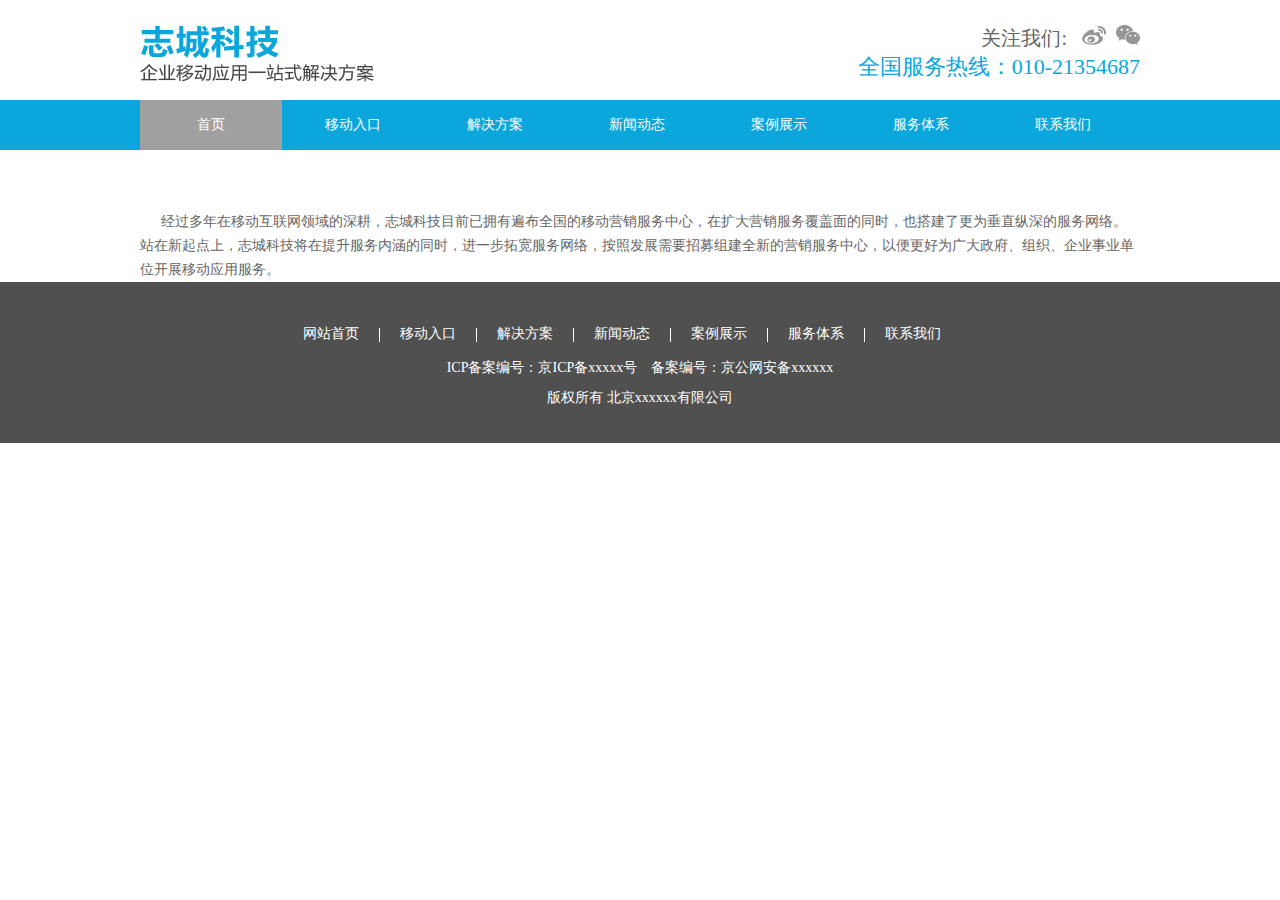
<file: sever.html>
<!doctype html>
<html>
<head>
    <meta charset="UTF-8">
    <title>index</title>
    <link rel="stylesheet" href="css/reset.css"/>
    <link rel="stylesheet" href="css/index.css"/>
    <script src="js/jquery-1.7.2.min.js" type="text/javascript" charset="utf-8"></script>
    <!--nav-->
    <script type="text/javascript" src="js/nav.js"></script>
    <!--sever-->
    <script src="js/sever.js" type="text/javascript" charset="utf-8"></script>
</head>
<body>
<div class="warrper">
    <!--header-->
    <div class="header">
        <div class="header-widht w1000 clearFloat mt25 mb10">
            <div class="logo floatLeft">
                <a href=""><img src="images/logo.png" width="234" height="57"></a>
            </div>
            <div class="height-right floatRight">
                <p class="text-right f20 text-64">关注我们: <a href="" class="mlr10"><img src="images/weibo.png" alt=""/></a><a href=""><img src="images/wexin.png" alt=""/></a></p>
                <span class="display f22 text-0b mt5">全国服务热线：010-21354687</span>
            </div>
        </div>
    </div>
    <div class="nav bgd-0b">
        <div class="nav-width w1000">
            <ul class="clearFloat">
                <li><a href="index.html" class="active">首页</a></li>
                <li><a href="#">移动入口</a>
                    <ul>
                        <li><a href="base.html">手机域名</a></li>
                        <li><a href="base.html">信息名址</a></li>
                        <li><a href="base.html">微入口</a></li>
                    </ul>
                </li>
                <li><a href="#">解决方案</a>
                    <ul>
                        <li><a href="base.html">手机+</a></li>
                        <li><a href="base.html">微场景</a></li>
                        <li><a href="base.html">微营销、微网站</a></li>
                        <li><a href="base.html">APP企业应用</a></li>
                        <li><a href="base.html">可信应用商城</a></li>
                    </ul>
                </li>
                <li><a href="news.html">新闻动态</a></li>
                <li><a href="base-case.html">案例展示</a></li>
                <li><a href="sever.html">服务体系</a></li>
                <li><a href="about.html">联系我们</a></li>
            </ul>
        </div>
    </div>
    <!--header end-->

    <!--content-->
    <div class="content">
        <div class="content-width w1000">
            <div class="xszx mt60">
                <p> &nbsp;&nbsp;&nbsp;&nbsp;&nbsp;&nbsp;经过多年在移动互联网领域的深耕，志城科技目前已拥有遍布全国的移动营销服务中心，在扩大营销服务覆盖面的同时，也搭建了更为垂直纵深的服务网络。
                    站在新起点上，志城科技将在提升服务内涵的同时，进一步拓宽服务网络，按照发展需要招募组建全新的营销服务中心，以便更好为广大政府、组织、企业事业单位开展移动应用服务。
                </p>

                <!-- <div class="m_map">
                    <div class="mp mp1">
                        <div class="feng">
                            <div class="tree">
                                <div class="sang"></div>
                                <div class="boou"><img src="images/boou.png" alt=""/></div>
                                <div class="du_size">
                                    <P>地址：乌鲁木齐央区未央宫街道未央路2号老三届首座大厦11208 </P>
                                    <P>电话：029-68829598</P>
                                </div>
                            </div>
                        </div>
                        <div class="mito find_mi1">乌鲁木齐</div>
                    </div>
                    <div class="mp mp2">
                        <div class="feng">
                            <div class="tree">
                                <div class="sang"></div>
                                <div class="boou"><img src="images/boou.png" alt=""/></div>
                                <div class="du_size">
                                    <P>地址：西安市未央区未央宫街道未央路2号老三届首座大厦11208 </P>
                                    <P>电话：029-68829598</P>
                                </div>
                            </div>
                        </div>
                        <div class="mito">西安</div>
                    </div>
                    <div class="mp mp3">
                        <div class="feng">
                            <div class="tree">
                                <div class="sang"></div>
                                <div class="boou"><img src="images/boou.png" alt=""/></div>
                                <div class="du_size">
                                    <P>地址：成都未央区未央宫街道未央路2号老三届首座大厦11208 </P>
                                    <P>电话：029-68829598</P>
                                </div>
                            </div>
                        </div>
                        <div class="mito">成都</div>
                    </div>
                    <div class="mp mp4">
                        <div class="feng">
                            <div class="tree">
                                <div class="sang"></div>
                                <div class="boou"><img src="images/boou.png" alt=""/></div>
                                <div class="du_size">
                                    <P>地址：重庆未央区未央宫街道未央路2号老三届首座大厦11208 </P>
                                    <P>电话：029-68829598</P>
                                </div>
                            </div>
                        </div>
                        <div class="mito">重庆</div>
                    </div>
                    <div class="mp mp5">
                        <div class="feng">
                            <div class="tree">
                                <div class="sang"></div>
                                <div class="boou"><img src="images/boou.png" alt=""/></div>
                                <div class="du_size">
                                    <P>地址：贵阳未央区未央宫街道未央路2号老三届首座大厦11208 </P>
                                    <P>电话：029-68829598</P>
                                </div>
                            </div>
                        </div>
                        <div class="mito">贵阳</div>
                    </div>
                    <div class="mp mp6">
                        <div class="feng">
                            <div class="tree">
                                <div class="sang"></div>
                                <div class="boou"><img src="images/boou.png" alt=""/></div>
                                <div class="du_size">
                                    <P>地址：南宁未央区未央宫街道未央路2号老三届首座大厦11208 </P>
                                    <P>电话：029-68829598</P>
                                </div>
                            </div>
                        </div>
                        <div class="mito">南宁</div>
                    </div>
                    <div class="mp mp7">
                        <div class="feng">
                            <div class="tree">
                                <div class="sang"></div>
                                <div class="boou"><img src="images/boou.png" alt=""/></div>
                                <div class="du_size">
                                    <P>地址：昆明未央区未央宫街道未央路2号老三届首座大厦11208 </P>
                                    <P>电话：029-68829598</P>
                                </div>
                            </div>
                        </div>
                        <div class="mito">昆明</div>
                    </div>
                    <div class="mp mp8">
                        <div class="feng">
                            <div class="tree">
                                <div class="sang"></div>
                                <div class="boou"><img src="images/boou.png" alt=""/></div>
                                <div class="du_size">
                                    <P>地址：西安未央区未央宫街道未央路2号老三届首座大厦11208 </P>
                                    <P>电话：029-68829598</P>
                                </div>
                            </div>
                        </div>
                        <div class="mito">西安</div>
                    </div>
                    <div class="mp mp9">
                        <div class="feng">
                            <div class="tree">
                                <div class="sang"></div>
                                <div class="boou"><img src="images/boou.png" alt=""/></div>
                                <div class="du_size">
                                    <P>地址：郑州未央区未央宫街道未央路2号老三届首座大厦11208 </P>
                                    <P>电话：029-68829598</P>
                                </div>
                            </div>
                        </div>
                        <div class="mito">郑州</div>
                    </div>
                    <div class="mp mp10">
                        <div class="feng">
                            <div class="tree">
                                <div class="sang"></div>
                                <div class="boou"><img src="images/boou.png" alt=""/></div>
                                <div class="du_size">
                                    <P>地址：太原未央区未央宫街道未央路2号老三届首座大厦11208 </P>
                                    <P>电话：029-68829598</P>
                                </div>
                            </div>
                        </div>
                        <div class="mito">太原</div>
                    </div>
                    <div class="mp mp11">
                        <div class="feng">
                            <div class="tree">
                                <div class="sang"></div>
                                <div class="boou"><img src="images/boou.png" alt=""/></div>
                                <div class="du_size">
                                    <P>地址：武汉未央区未央宫街道未央路2号老三届首座大厦11208 </P>
                                    <P>电话：029-68829598</P>
                                </div>
                            </div>
                        </div>
                        <div class="mito">武汉</div>
                    </div>
                    <div class="mp mp12">
                        <div class="feng">
                            <div class="tree">
                                <div class="sang"></div>
                                <div class="boou"><img src="images/boou.png" alt=""/></div>
                                <div class="du_size">
                                    <P>地址：长沙未央区未央宫街道未央路2号老三届首座大厦11208 </P>
                                    <P>电话：029-68829598</P>
                                </div>
                            </div>
                        </div>
                        <div class="mito">长沙</div>
                    </div>
                    <div class="mp mp13">
                        <div class="feng">
                            <div class="tree">
                                <div class="sang"></div>
                                <div class="boou"><img src="images/boou.png" alt=""/></div>
                                <div class="du_size">
                                    <P>地址：南昌未央区未央宫街道未央路2号老三届首座大厦11208 </P>
                                    <P>电话：029-68829598</P>
                                </div>
                            </div>
                        </div>
                        <div class="mito">南昌</div>
                    </div>
                    <div class="mp mp14">
                        <div class="feng">
                            <div class="tree">
                                <div class="sang"></div>
                                <div class="boou"><img src="images/boou.png" alt=""/></div>
                                <div class="du_size">
                                    <P>地址：杭州未央区未央宫街道未央路2号老三届首座大厦11208 </P>
                                    <P>电话：029-68829598</P>
                                </div>
                            </div>
                        </div>
                        <div class="mito">杭州</div>
                    </div>
                    <div class="mp mp15">
                        <div class="feng">
                            <div class="tree">
                                <div class="sang"></div>
                                <div class="boou"><img src="images/boou.png" alt=""/></div>
                                <div class="du_size">
                                    <P>地址：厦门未央区未央宫街道未央路2号老三届首座大厦11208 </P>
                                    <P>电话：029-68829598</P>
                                </div>
                            </div>
                        </div>
                        <div class="mito">厦门</div>
                    </div>
                    <div class="mp mp16">
                        <div class="feng">
                            <div class="tree">
                                <div class="sang"></div>
                                <div class="boou"><img src="images/boou.png" alt=""/></div>
                                <div class="du_size">
                                    <P>地址：广州未央区未央宫街道未央路2号老三届首座大厦11208 </P>
                                    <P>电话：029-68829598</P>
                                </div>
                            </div>
                        </div>
                        <div class="mito">广州</div>
                    </div>
                    <div class="mp mp17">
                        <div class="feng">
                            <div class="tree">
                                <div class="sang"></div>
                                <div class="boou"><img src="images/boou.png" alt=""/></div>
                                <div class="du_size">
                                    <P>地址：深圳未央区未央宫街道未央路2号老三届首座大厦11208 </P>
                                    <P>电话：029-68829598</P>
                                </div>
                            </div>
                        </div>
                        <div class="mito">深圳</div>
                    </div>
                    <div class="mp mp18">
                        <div class="feng">
                            <div class="tree">
                                <div class="sang"></div>
                                <div class="boou"><img src="images/boou.png" alt=""/></div>
                                <div class="du_size">
                                    <P>地址：合肥未央区未央宫街道未央路2号老三届首座大厦11208 </P>
                                    <P>电话：029-68829598</P>
                                </div>
                            </div>
                        </div>
                        <div class="mito">合肥</div>
                    </div>
                    <div class="mp mp19">
                        <div class="feng">
                            <div class="tree">
                                <div class="sang"></div>
                                <div class="boou"><img src="images/boou.png" alt=""/></div>
                                <div class="du_size">
                                    <P>地址：南京未央区未央宫街道未央路2号老三届首座大厦11208 </P>
                                    <P>电话：029-68829598</P>
                                </div>
                            </div>
                        </div>
                        <div class="mito">南京</div>
                    </div>
                    <div class="mp mp20">
                        <div class="feng">
                            <div class="tree">
                                <div class="sang"></div>
                                <div class="boou"><img src="images/boou.png" alt=""/></div>
                                <div class="du_size">
                                    <P>地址：上海未央区未央宫街道未央路2号老三届首座大厦11208 </P>
                                    <P>电话：029-68829598</P>
                                </div>
                            </div>
                        </div>
                        <div class="mito">上海</div>
                    </div>
                    <div class="mp mp21">
                        <div class="feng">
                            <div class="tree">
                                <div class="sang"></div>
                                <div class="boou"><img src="images/boou.png" alt=""/></div>
                                <div class="du_size">
                                    <P>地址：济南未央区未央宫街道未央路2号老三届首座大厦11208 </P>
                                    <P>电话：029-68829598</P>
                                </div>
                            </div>
                        </div>
                        <div class="mito">济南</div>
                    </div>
                    <div class="mp mp22">
                        <div class="feng">
                            <div class="tree">
                                <div class="sang"></div>
                                <div class="boou"><img src="images/boou.png" alt=""/></div>
                                <div class="du_size">
                                    <P>地址：青岛未央区未央宫街道未央路2号老三届首座大厦11208 </P>
                                    <P>电话：029-68829598</P>
                                </div>
                            </div>
                        </div>
                        <div class="mito">青岛</div>
                    </div>
                    <div class="mp mp23">
                        <div class="feng">
                            <div class="tree">
                                <div class="sang"></div>
                                <div class="boou"><img src="images/boou.png" alt=""/></div>
                                <div class="du_size">
                                    <P>地址：北京未央区未央宫街道未央路2号老三届首座大厦11208 </P>
                                    <P>电话：029-68829598</P>
                                </div>
                            </div>
                        </div>
                        <div class="mito">北京</div>
                    </div>
                    <div class="mp mp24">
                        <div class="feng">
                            <div class="tree">
                                <div class="sang"></div>
                                <div class="boou"><img src="images/boou.png" alt=""/></div>
                                <div class="du_size">
                                    <P>地址：天津未央区未央宫街道未央路2号老三届首座大厦11208 </P>
                                    <P>电话：029-68829598</P>
                                </div>
                            </div>
                        </div>
                        <div class="mito">天津</div>
                    </div>
                    <div class="mp mp25">
                        <div class="feng">
                            <div class="tree">
                                <div class="sang"></div>
                                <div class="boou"><img src="images/boou.png" alt=""/></div>
                                <div class="du_size">
                                    <P>地址：沈阳未央区未央宫街道未央路2号老三届首座大厦11208 </P>
                                    <P>电话：029-68829598</P>
                                </div>
                            </div>
                        </div>
                        <div class="mito">沈阳</div>
                    </div>
                    <div class="mp mp26">
                        <div class="feng">
                            <div class="tree">
                                <div class="sang"></div>
                                <div class="boou"><img src="images/boou.png" alt=""/></div>
                                <div class="du_size">
                                    <P>地址：长春未央区未央宫街道未央路2号老三届首座大厦11208 </P>
                                    <P>电话：029-68829598</P>
                                </div>
                            </div>
                        </div>
                        <div class="mito">长春</div>
                    </div>
                    <div class="mp mp27">
                        <div class="feng">
                            <div class="tree">
                                <div class="sang"></div>
                                <div class="boou"><img src="images/boou.png" alt=""/></div>
                                <div class="du_size">
                                    <P>地址：哈尔滨未央区未央宫街道未央路2号老三届首座大厦11208 </P>
                                    <P>电话：029-68829598</P>
                                </div>
                            </div>
                        </div>
                        <div class="mito find_mi2">哈尔滨</div>
                    </div>
                    <div class="mp mp28">
                        <div class="feng">
                            <div class="tree">
                                <div class="sang"></div>
                                <div class="boou"><img src="images/boou.png" alt=""/></div>
                                <div class="du_size">
                                    <P>地址：佛山未央区未央宫街道未央路2号老三届首座大厦11208 </P>
                                    <P>电话：029-68829598</P>
                                </div>
                            </div>
                        </div>
                        <div class="mito">佛山</div>
                    </div>
                    <div class="mp mp29">
                        <div class="feng">
                            <div class="tree">
                                <div class="sang"></div>
                                <div class="boou"><img src="images/boou.png" alt=""/></div>
                                <div class="du_size">
                                    <P>地址：常州未央区未央宫街道未央路2号老三届首座大厦11208 </P>
                                    <P>电话：029-68829598</P>
                                </div>
                            </div>
                        </div>
                        <div class="mito">常州</div>
                    </div>
                    <div class="mp mp30">
                        <div class="feng">
                            <div class="tree">
                                <div class="sang"></div>
                                <div class="boou"><img src="images/boou.png" alt=""/></div>
                                <div class="du_size">
                                    <P>地址：东莞未央区未央宫街道未央路2号老三届首座大厦11208 </P>
                                    <P>电话：029-68829598</P>
                                </div>
                            </div>
                        </div>
                        <div class="mito">东莞</div>
                    </div>
                    <div class="mp mp31">
                        <div class="feng">
                            <div class="tree">
                                <div class="sang"></div>
                                <div class="boou"><img src="images/boou.png" alt=""/></div>
                                <div class="du_size">
                                    <P>地址：无锡未央区未央宫街道未央路2号老三届首座大厦11208 </P>
                                    <P>电话：029-68829598</P>
                                </div>
                            </div>
                        </div>
                        <div class="mito">无锡</div>
                    </div>
                    <div class="mp mp32">
                        <div class="feng">
                            <div class="tree">
                                <div class="sang"></div>
                                <div class="boou"><img src="images/boou.png" alt=""/></div>
                                <div class="du_size">
                                    <P>地址：中山未央区未央宫街道未央路2号老三届首座大厦11208 </P>
                                    <P>电话：029-68829598</P>
                                </div>
                            </div>
                        </div>
                        <div class="mito">中山</div>
                    </div>
                    <div class="mp mp33">
                        <div class="feng">
                            <div class="tree">
                                <div class="sang"></div>
                                <div class="boou"><img src="images/boou.png" alt=""/></div>
                                <div class="du_size">
                                    <P>地址：苏州未央区未央宫街道未央路2号老三届首座大厦11208 </P>
                                    <P>电话：029-68829598</P>
                                </div>
                            </div>
                        </div>
                        <div class="mito">苏州</div>
                    </div>
                    <div class="mp mp34">
                        <div class="feng">
                            <div class="tree">
                                <div class="sang"></div>
                                <div class="boou"><img src="images/boou.png" alt=""/></div>
                                <div class="du_size">
                                    <P>地址：秦皇岛未央区未央宫街道未央路2号老三届首座大厦11208 </P>
                                    <P>电话：029-68829598</P>
                                </div>
                            </div>
                        </div>
                        <div class="mito find_mi2">秦皇岛</div>
                    </div>
                    <div class="mp mp35">
                        <div class="feng">
                            <div class="tree">
                                <div class="sang"></div>
                                <div class="boou"><img src="images/boou.png" alt=""/></div>
                                <div class="du_size">
                                    <P>地址：镇江岛未央区未央宫街道未央路2号老三届首座大厦11208 </P>
                                    <P>电话：029-68829598</P>
                                </div>
                            </div>
                        </div>
                        <div class="mito">镇江</div>
                    </div>
                    <div class="mp mp36">
                        <div class="feng">
                            <div class="tree">
                                <div class="sang"></div>
                                <div class="boou"><img src="images/boou.png" alt=""/></div>
                                <div class="du_size">
                                    <P>地址：洛阳岛未央区未央宫街道未央路2号老三届首座大厦11208 </P>
                                    <P>电话：029-68829598</P>
                                </div>
                            </div>
                        </div>
                        <div class="mito">洛阳</div>
                    </div>
                    <div class="mp mp37">
                        <div class="feng">
                            <div class="tree">
                                <div class="sang"></div>
                                <div class="boou"><img src="images/boou.png" alt=""/></div>
                                <div class="du_size">
                                    <P>地址：襄阳岛未央区未央宫街道未央路2号老三届首座大厦11208 </P>
                                    <P>电话：029-68829598</P>
                                </div>
                            </div>
                        </div>
                        <div class="mito">襄阳</div>
                    </div>
                    <div class="mp mp38">
                        <div class="feng">
                            <div class="tree">
                                <div class="sang"></div>
                                <div class="boou"><img src="images/boou.png" alt=""/></div>
                                <div class="du_size">
                                    <P>地址：衡阳岛未央区未央宫街道未央路2号老三届首座大厦11208 </P>
                                    <P>电话：029-68829598</P>
                                </div>
                            </div>
                        </div>
                        <div class="mito">衡阳</div>
                    </div>
                    <div class="mp mp39">
                        <div class="feng">
                            <div class="tree">
                                <div class="sang"></div>
                                <div class="boou"><img src="images/boou.png" alt=""/></div>
                                <div class="du_size">
                                    <P>地址：湘潭岛未央区未央宫街道未央路2号老三届首座大厦11208 </P>
                                    <P>电话：029-68829598</P>
                                </div>
                            </div>
                        </div>
                        <div class="mito">湘潭</div>
                    </div>
                    <div class="mp mp40">
                        <div class="feng">
                            <div class="tree">
                                <div class="sang"></div>
                                <div class="boou"><img src="images/boou.png" alt=""/></div>
                                <div class="du_size">
                                    <P>地址：石家庄岛未央区未央宫街道未央路2号老三届首座大厦11208 </P>
                                    <P>电话：029-68829598</P>
                                </div>
                            </div>
                        </div>
                        <div class="mito find_mi2">石家庄</div>
                    </div>
                    <div class="mp mp41">
                        <div class="feng">
                            <div class="tree">
                                <div class="sang"></div>
                                <div class="boou"><img src="images/boou.png" alt=""/></div>
                                <div class="du_size">
                                    <P>地址：嘉兴岛未央区未央宫街道未央路2号老三届首座大厦11208 </P>
                                    <P>电话：029-68829598</P>
                                </div>
                            </div>
                        </div>
                        <div class="mito">嘉兴</div>
                    </div>
                    <div class="mp mp42">
                        <div class="feng">
                            <div class="tree">
                                <div class="sang"></div>
                                <div class="boou"><img src="images/boou.png" alt=""/></div>
                                <div class="du_size">
                                    <P>地址：潍坊未央区未央宫街道未央路2号老三届首座大厦11208 </P>
                                    <P>电话：029-68829598</P>
                                </div>
                            </div>
                        </div>
                        <div class="mito">潍坊</div>
                    </div>
                    <div class="mp mp43">
                        <div class="feng">
                            <div class="tree">
                                <div class="sang"></div>
                                <div class="boou"><img src="images/boou.png" alt=""/></div>
                                <div class="du_size">
                                    <P>地址：惠州未央区未央宫街道未央路2号老三届首座大厦11208 </P>
                                    <P>电话：029-68829598</P>
                                </div>
                            </div>
                        </div>
                        <div class="mito">惠州</div>
                    </div>
                    <div class="mp mp44">
                        <div class="feng">
                            <div class="tree">
                                <div class="sang"></div>
                                <div class="boou"><img src="images/boou.png" alt=""/></div>
                                <div class="du_size">
                                    <P>地址：温州未央区未央宫街道未央路2号老三届首座大厦11208 </P>
                                    <P>电话：029-68829598</P>
                                </div>
                            </div>
                        </div>
                        <div class="mito">温州</div>
                    </div>
                    <div class="mp mp45">
                        <div class="feng">
                            <div class="tree">
                                <div class="sang"></div>
                                <div class="boou"><img src="images/boou.png" alt=""/></div>
                                <div class="du_size">
                                    <P>地址：台州未央区未央宫街道未央路2号老三届首座大厦11208 </P>
                                    <P>电话：029-68829598</P>
                                </div>
                            </div>
                        </div>
                        <div class="mito">台州</div>
                    </div>
                    <div class="mp mp46">
                        <div class="feng">
                            <div class="tree">
                                <div class="sang"></div>
                                <div class="boou"><img src="images/boou.png" alt=""/></div>
                                <div class="du_size">
                                    <P>地址：株州未央区未央宫街道未央路2号老三届首座大厦11208 </P>
                                    <P>电话：029-68829598</P>
                                </div>
                            </div>
                        </div>
                        <div class="mito">株州</div>
                    </div>
                    <div class="mp mp47">
                        <div class="feng">
                            <div class="tree">
                                <div class="sang"></div>
                                <div class="boou"><img src="images/boou.png" alt=""/></div>
                                <div class="du_size">
                                    <P>地址：绵阳未央区未央宫街道未央路2号老三届首座大厦11208 </P>
                                    <P>电话：029-68829598</P>
                                </div>
                            </div>
                        </div>
                        <div class="mito">绵阳</div>
                    </div>
                    <div class="mp mp48">
                        <div class="feng">
                            <div class="tree">
                                <div class="sang"></div>
                                <div class="boou"><img src="images/boou.png" alt=""/></div>
                                <div class="du_size">
                                    <P>地址：宁波未央区未央宫街道未央路2号老三届首座大厦11208 </P>
                                    <P>电话：029-68829598</P>
                                </div>
                            </div>
                        </div>
                        <div class="mito">宁波</div>
                    </div>
                    <div class="mp mp49">
                        <div class="feng">
                            <div class="tree">
                                <div class="sang"></div>
                                <div class="boou"><img src="images/boou.png" alt=""/></div>
                                <div class="du_size">
                                    <P>地址：绍兴未央区未央宫街道未央路2号老三届首座大厦11208 </P>
                                    <P>电话：029-68829598</P>
                                </div>
                            </div>
                        </div>
                        <div class="mito">绍兴</div>
                    </div>
                    <div class="mp mp50">
                        <div class="feng">
                            <div class="tree">
                                <div class="sang"></div>
                                <div class="boou"><img src="images/boou.png" alt=""/></div>
                                <div class="du_size">
                                    <P>地址：金华未央区未央宫街道未央路2号老三届首座大厦11208 </P>
                                    <P>电话：029-68829598</P>
                                </div>
                            </div>
                        </div>
                        <div class="mito">金华</div>
                    </div>
                    <div class="mp mp51">
                        <div class="feng">
                            <div class="tree">
                                <div class="sang"></div>
                                <div class="boou"><img src="images/boou.png" alt=""/></div>
                                <div class="du_size">
                                    <P>地址：福州未央区未央宫街道未央路2号老三届首座大厦11208 </P>
                                    <P>电话：029-68829598</P>
                                </div>
                            </div>
                        </div>
                        <div class="mito">福州</div>
                    </div>
                    <div class="mp mp52">
                        <div class="feng">
                            <div class="tree">
                                <div class="sang"></div>
                                <div class="boou"><img src="images/boou.png" alt=""/></div>
                                <div class="du_size">
                                    <P>地址：泉州未央区未央宫街道未央路2号老三届首座大厦11208 </P>
                                    <P>电话：029-68829598</P>
                                </div>
                            </div>
                        </div>
                        <div class="mito">泉州</div>
                    </div>
                    <div class="mp mp53">
                        <div class="feng">
                            <div class="tree">
                                <div class="sang"></div>
                                <div class="boou"><img src="images/boou.png" alt=""/></div>
                                <div class="du_size">
                                    <P>地址：乐山未央区未央宫街道未央路2号老三届首座大厦11208 </P>
                                    <P>电话：029-68829598</P>
                                </div>
                            </div>
                        </div>
                        <div class="mito">乐山</div>
                    </div>
                    <div class="mp mp54">
                        <div class="feng">
                            <div class="tree">
                                <div class="sang"></div>
                                <div class="boou"><img src="images/boou.png" alt=""/></div>
                                <div class="du_size">
                                    <P>地址：江门未央区未央宫街道未央路2号老三届首座大厦11208 </P>
                                    <P>电话：029-68829598</P>
                                </div>
                            </div>
                        </div>
                        <div class="mito">江门</div>
                    </div>
                    <div class="mp mp55">
                        <div class="feng">
                            <div class="tree">
                                <div class="sang"></div>
                                <div class="boou"><img src="images/boou.png" alt=""/></div>
                                <div class="du_size">
                                    <P>地址：新乡未央区未央宫街道未央路2号老三届首座大厦11208 </P>
                                    <P>电话：029-68829598</P>
                                </div>
                            </div>
                        </div>
                        <div class="mito">新乡</div>
                    </div>
                    <div class="mp mp56">
                        <div class="feng">
                            <div class="tree">
                                <div class="sang"></div>
                                <div class="boou"><img src="images/boou.png" alt=""/></div>
                                <div class="du_size">
                                    <P>地址：信阳未央区未央宫街道未央路2号老三届首座大厦11208 </P>
                                    <P>电话：029-68829598</P>
                                </div>
                            </div>
                        </div>
                        <div class="mito">信阳</div>
                    </div>
                    <div class="mp mp57">
                        <div class="feng">
                            <div class="tree">
                                <div class="sang"></div>
                                <div class="boou"><img src="images/boou.png" alt=""/></div>
                                <div class="du_size">
                                    <P>地址：德阳未央区未央宫街道未央路2号老三届首座大厦11208 </P>
                                    <P>电话：029-68829598</P>
                                </div>
                            </div>
                        </div>
                        <div class="mito">德阳</div>
                    </div>
                    <div class="mp mp58">
                        <div class="feng">
                            <div class="tree">
                                <div class="sang"></div>
                                <div class="boou"><img src="images/boou.png" alt=""/></div>
                                <div class="du_size">
                                    <P>地址：常德未央区未央宫街道未央路2号老三届首座大厦11208 </P>
                                    <P>电话：029-68829598</P>
                                </div>
                            </div>
                        </div>
                        <div class="mito">常德</div>
                    </div>
                    <div class="mp mp59">
                        <div class="feng">
                            <div class="tree">
                                <div class="sang"></div>
                                <div class="boou"><img src="images/boou.png" alt=""/></div>
                                <div class="du_size">
                                    <P>地址：徐州未央区未央宫街道未央路2号老三届首座大厦11208 </P>
                                    <P>电话：029-68829598</P>
                                </div>
                            </div>
                        </div>
                        <div class="mito">徐州</div>
                    </div>
                    <div class="mp mp60">
                        <div class="feng">
                            <div class="tree">
                                <div class="sang"></div>
                                <div class="boou"><img src="images/boou.png" alt=""/></div>
                                <div class="du_size">
                                    <P>地址：梧州未央区未央宫街道未央路2号老三届首座大厦11208 </P>
                                    <P>电话：029-68829598</P>
                                </div>
                            </div>
                        </div>
                        <div class="mito">梧州</div>
                    </div>
                    <div class="mp mp61">
                        <div class="feng">
                            <div class="tree">
                                <div class="sang"></div>
                                <div class="boou"><img src="images/boou.png" alt=""/></div>
                                <div class="du_size">
                                    <P>地址：宜昌未央区未央宫街道未央路2号老三届首座大厦11208 </P>
                                    <P>电话：029-68829598</P>
                                </div>
                            </div>
                        </div>
                        <div class="mito">宜昌</div>
                    </div>
                    <div class="mp mp62">
                        <div class="feng">
                            <div class="tree">
                                <div class="sang"></div>
                                <div class="boou"><img src="images/boou.png" alt=""/></div>
                                <div class="du_size">
                                    <P>地址：岳阳未央区未央宫街道未央路2号老三届首座大厦11208 </P>
                                    <P>电话：029-68829598</P>
                                </div>
                            </div>
                        </div>
                        <div class="mito">岳阳</div>
                    </div>
                </div> -->
            </div>

        </div>
    </div>
    <!--content end-->
    <!--footer-->
    <div class="footer bgd-50">
        <div class="footer-conter w1000">
            <div class="footer-nav pt40">
                <ul class="clearFloat">
                    <li><a href="">网站首页 </a></li>
                    <li class="footerline"></li>
                    <li><a href="">移动入口</a></li>
                    <li class="footerline"></li>
                    <li><a href="">解决方案</a></li>
                    <li class="footerline"></li>
                    <li><a href="">新闻动态</a></li>
                    <li class="footerline"></li>
                    <li><a href="">案例展示</a></li>
                    <li class="footerline"></li>
                    <li><a href="">服务体系</a></li>
                    <li class="footerline"></li>
                    <li><a href="">联系我们</a></li>
                </ul>
            </div>
            <div class="footer-p">
                   <p>ICP备案编号：京ICP备xxxxx号 &nbsp;&nbsp; 备案编号：京公网安备xxxxxx<br>
                       版权所有 北京xxxxxx有限公司
                   </p>
               </div>

        </div>
    </div>
</div>

</div>
</body>
</html>
</file>
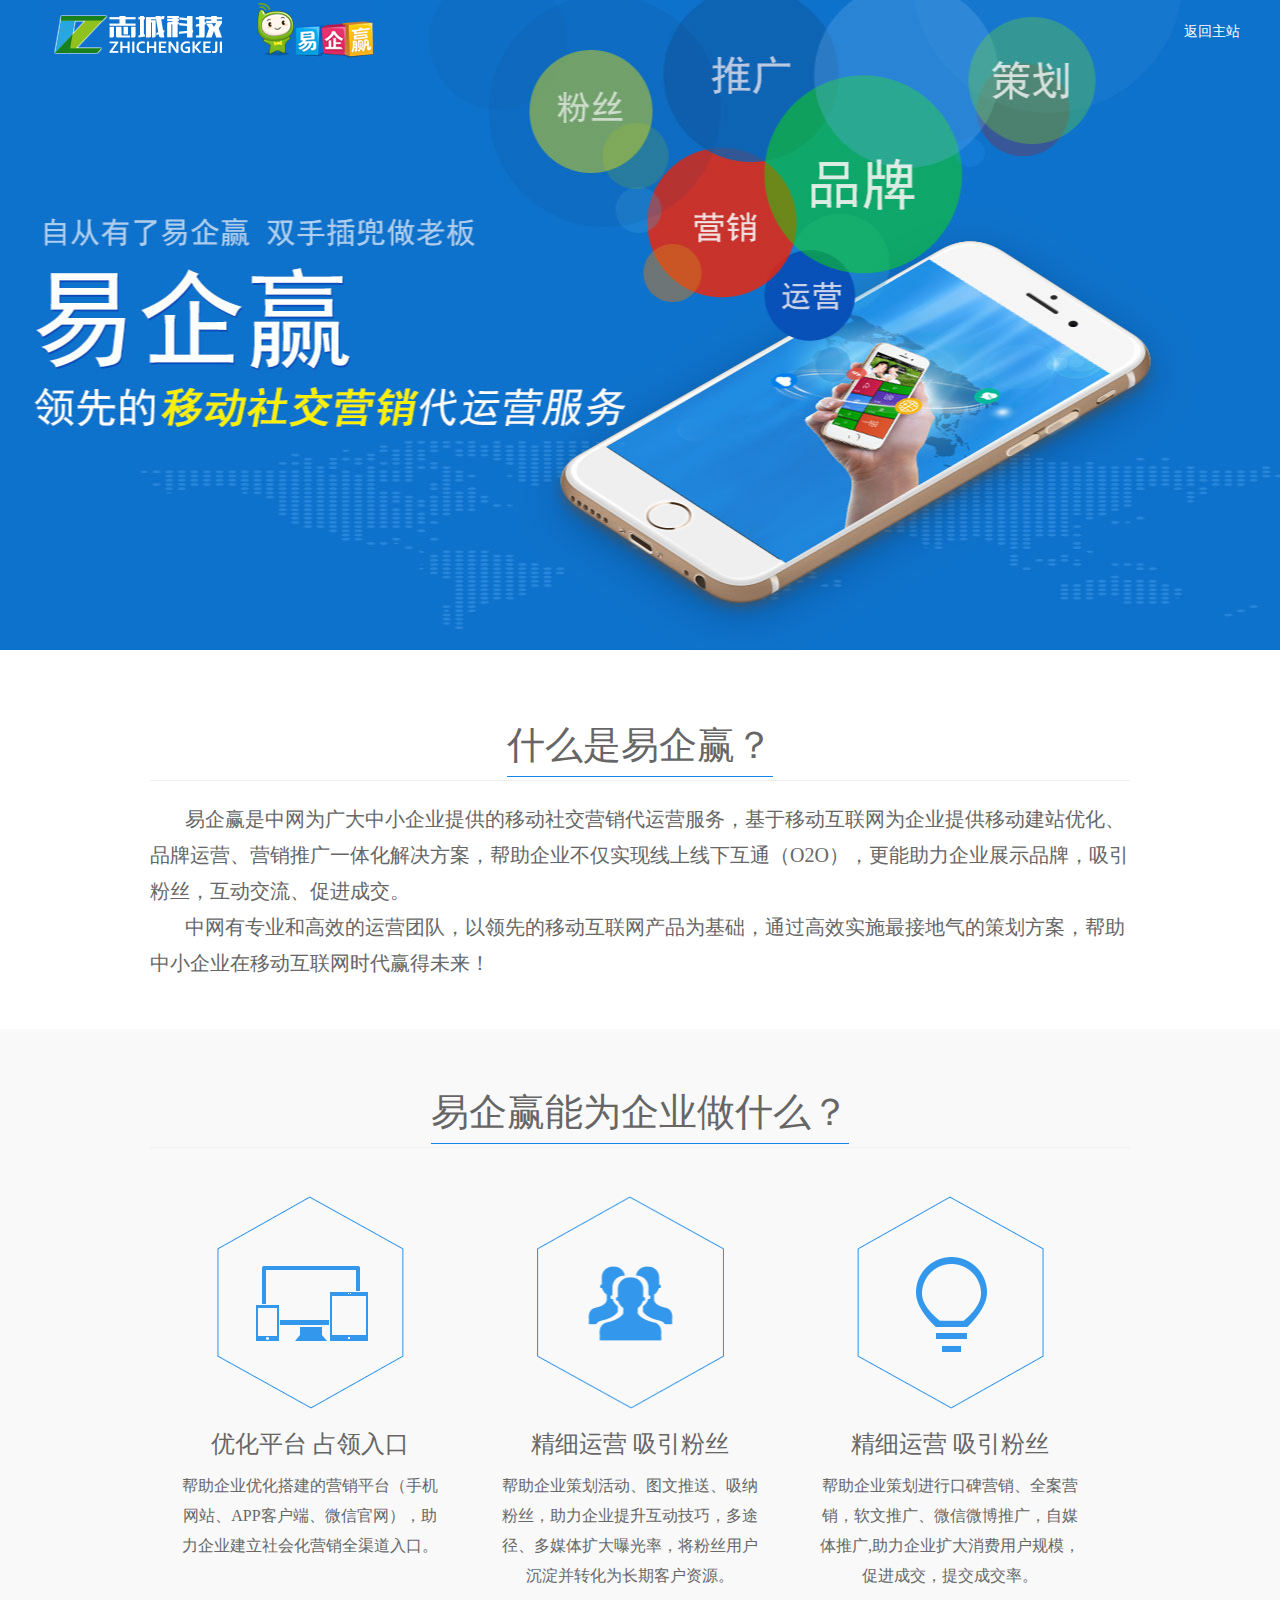
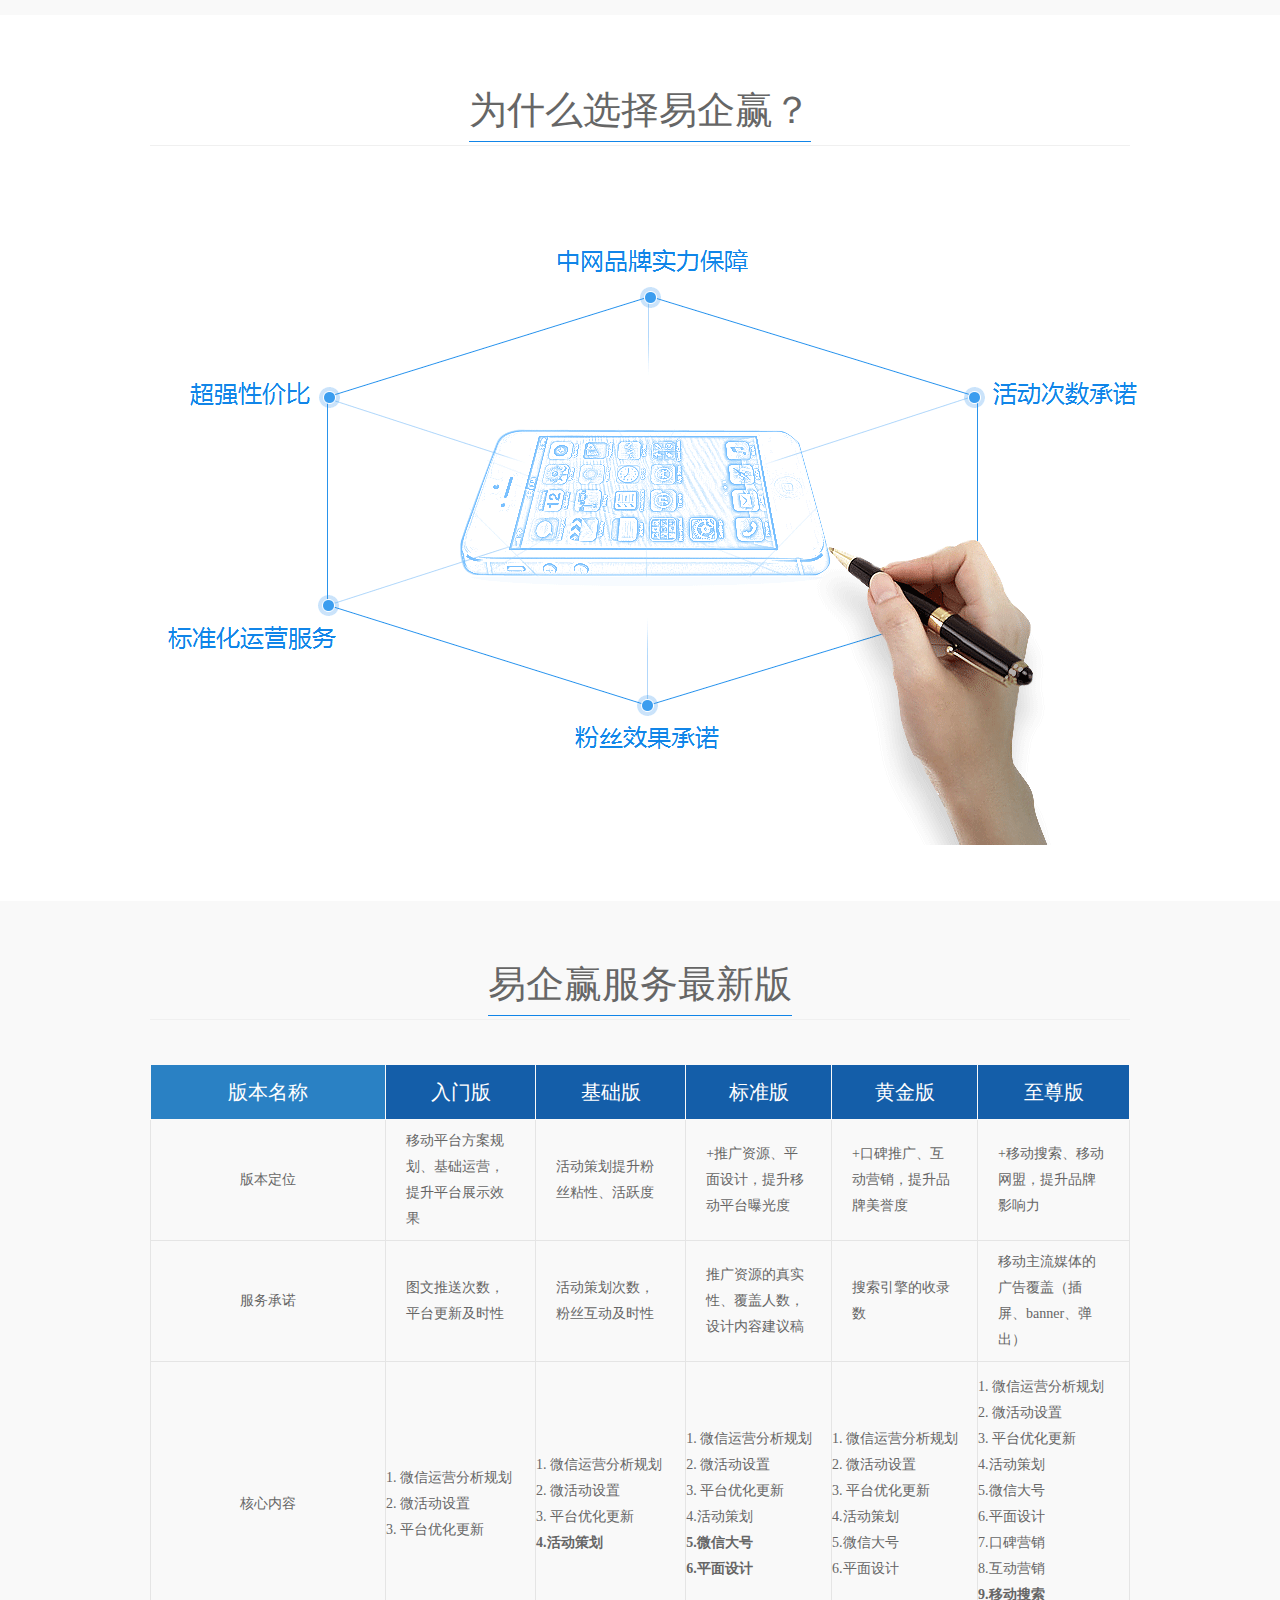
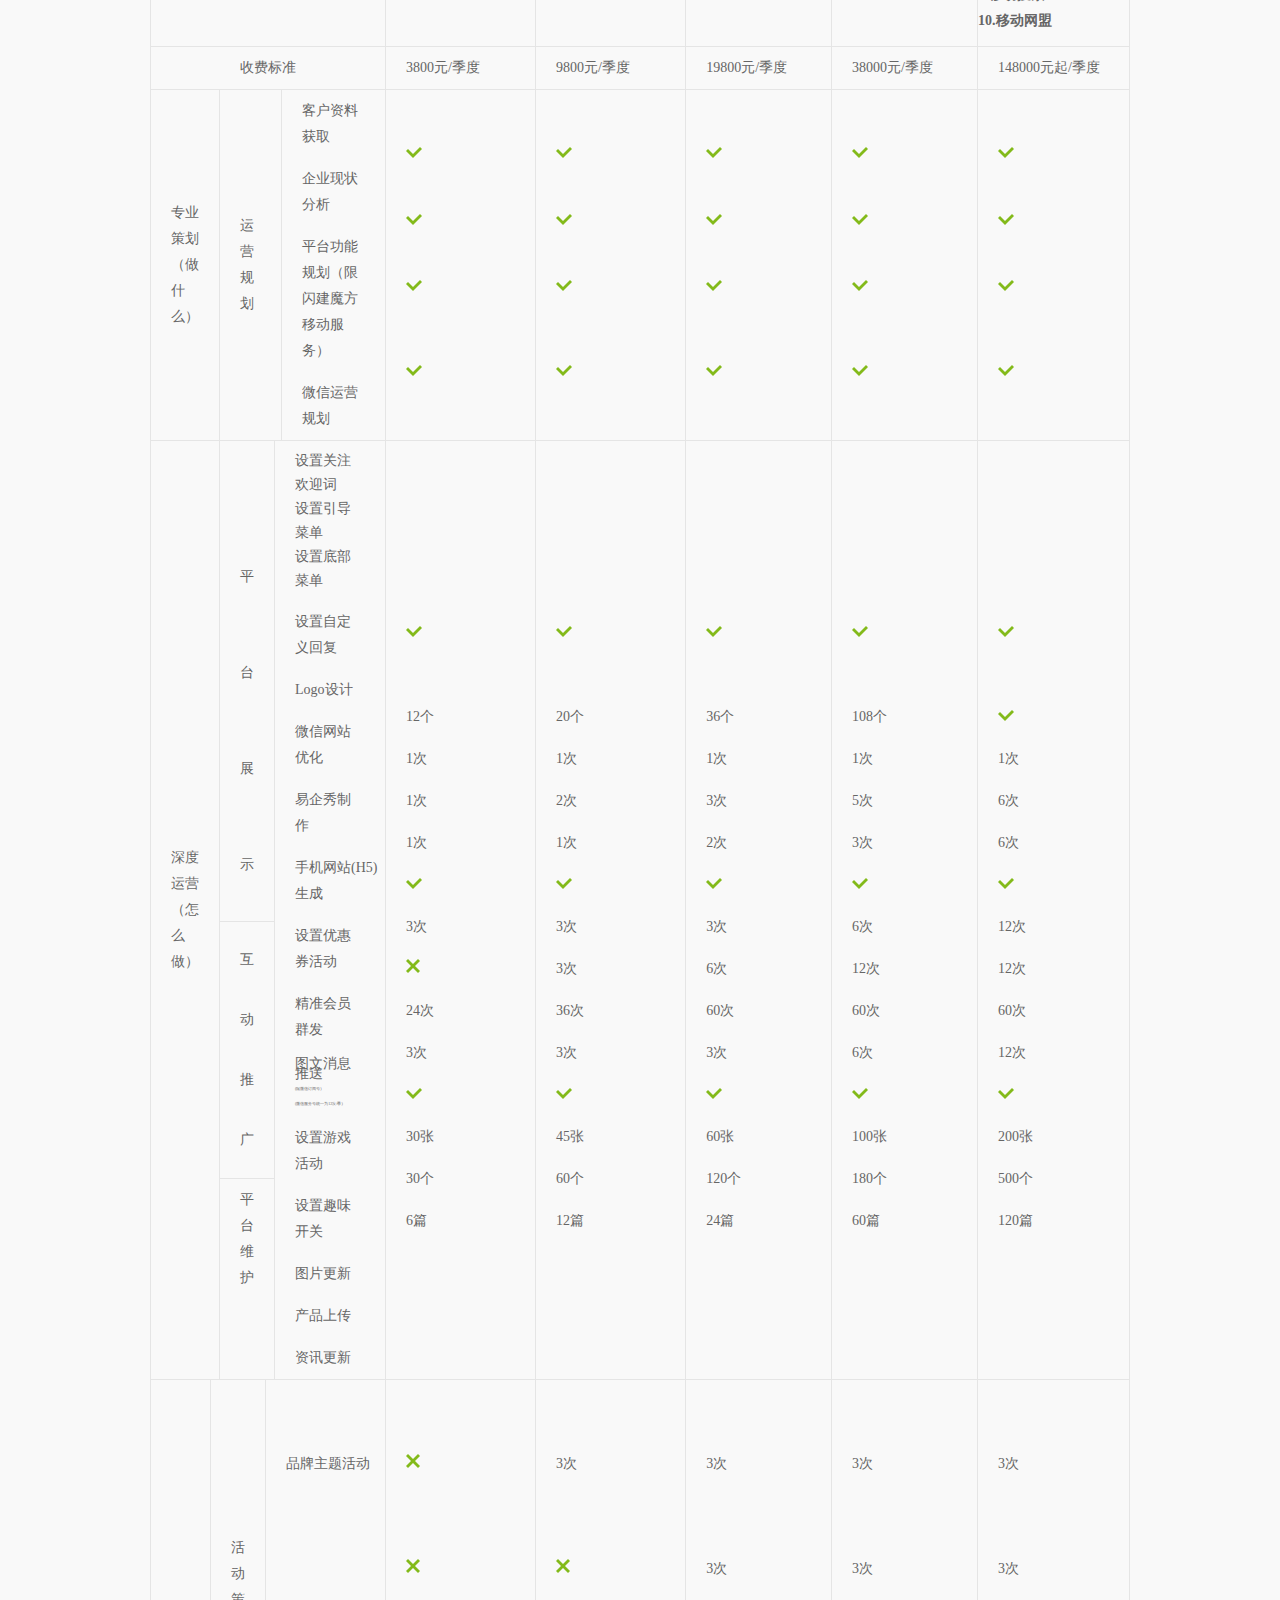
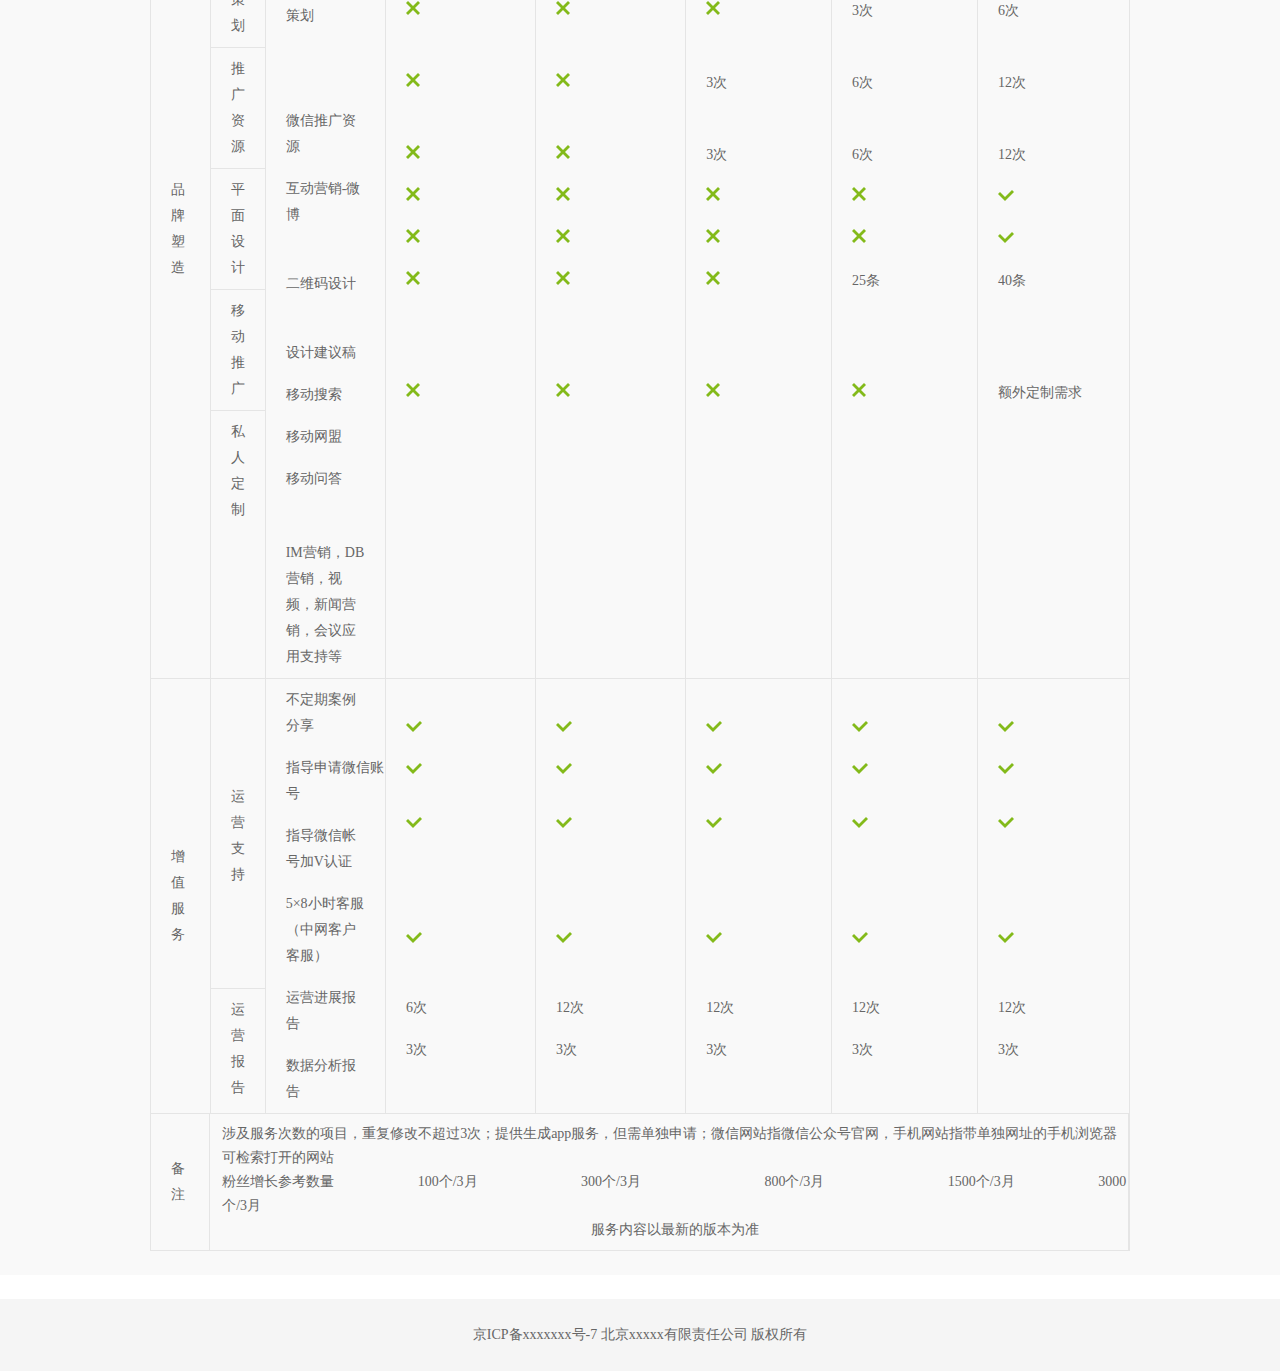
<file: yqy.html>
<!DOCTYPE html>
<html>
<head>
	<meta charset="UTF-8">
	<title>易企赢</title>
	<link rel="stylesheet" href="css/reset.css"/>
    <link rel="stylesheet" href="css/index.css"/>
</head>
<body>
	 <div class="warrper">
	 	<!--header-->
	 	<div class="header">
	 		<div class="header-img">
	 		   <div class="header-imgtop w1200 relative">
	 		   	 <img src="images/yqylogo.png" alt="" width="334" height="60" class="qyqlog">
	 		   	 <a href="" class="fanhu">返回主站</a>
	 		   </div>
	 		</div>
	 	</div>
	 	<!--header end-->
		 <div class="content">
			 <div class="yqy mt60 w980">
				 <h3 class="f38 border-b-f0 text-center yqyh3">
					 <span class="border-b-1185e8 ptb10">什么是易企赢？</span>
				 </h3>
				 <div class="yqyp mt20">
					 <p> &nbsp;&nbsp;&nbsp;&nbsp;&nbsp;&nbsp;&nbsp;易企赢是中网为广大中小企业提供的移动社交营销代运营服务，基于移动互联网为企业提供移动建站优化、品牌运营、营销推广一体化解决方案，帮助企业不仅实现线上线下互通（O2O），更能助力企业展示品牌，吸引粉丝，互动交流、促进成交。<br>
						 &nbsp;&nbsp;&nbsp;&nbsp;&nbsp;&nbsp;&nbsp;中网有专业和高效的运营团队，以领先的移动互联网产品为基础，通过高效实施最接地气的策划方案，帮助中小企业在移动互联网时代赢得未来！
					 </p>
				 </div>
				 <br><br>
			 </div>
			 <div class="yqyqy bgd-f9">
				 <br><br>
				 <div class="yqy  w980">
					 <h3 class="f38 border-b-f0 text-center yqyh3">
						 <span class="border-b-1185e8 ptb10">易企赢能为企业做什么？</span>
					 </h3>
					 <br>
					 <br>
					 <div class="yqyqyp">
						 <ul class="clearFloat">
							 <li><img src="images/img01.png" alt="" width="187" height="213"/>
							 <h3 class="f24 ptb15">优化平台 占领入口</h3>
							 <p>帮助企业优化搭建的营销平台（手机网站、APP客户端、微信官网），助力企业建立社会化营销全渠道入口。</p>
							 </li>
							 <li><img src="images/img02.png" alt="" width="187" height="213"/>
							 <h3 class="f24 ptb15">精细运营 吸引粉丝</h3>
							 <p>帮助企业策划活动、图文推送、吸纳粉丝，助力企业提升互动技巧，多途径、多媒体扩大曝光率，将粉丝用户沉淀并转化为长期客户资源。</p>
							 </li>
							 <li><img src="images/img03.png" alt="" width="187" height="213"/>
							 <h3 class="f24 ptb15">精细运营 吸引粉丝</h3>
							 <p>帮助企业策划进行口碑营销、全案营销，软文推广、微信微博推广，自媒体推广,助力企业扩大消费用户规模，促进成交，提交成交率。</p>
							 </li>
						 </ul>
					 </div>
				 </div>
				 <br>
			 </div>
			 <div class="yqy mt60 w980">
				 <h3 class="f38 border-b-f0 text-center yqyh3">
					 <span class="border-b-1185e8 ptb10">为什么选择易企赢？</span>
				 </h3>
				 <div class="yqywei mt20">
					 <p class="text-center">
						 <img src="images/img04.png" alt="" width="1009" height="679"/>
					 </p>
				 </div>
				 <br><br>
			 </div>
			 <div class="yqyqy bgd-f9">
				 <br><br>
				 <div class="yqy  w980">
					 <h3 class="f38 border-b-f0 text-center yqyh3">
						 <span class="border-b-1185e8 ptb10">易企赢服务最新版</span>
					 </h3>
					 <br>
					 <div class="qyqnews mt20">
							 <table style="width: 100%">
								 <tr>
									 <th style="background: #2a81c4;width:24%">版本名称</th>
									 <th style="width: 192px">入门版</th>
									 <th style="width: 192px">基础版</th>
									 <th style="width: 182px">标准版</th>
									 <th style="width: 182px">黄金版</th>
									 <th style="width: 182px">至尊版</th>
								 </tr>
								 <tr>
									 <td style="vertical-align: middle;text-align: center">版本定位</td>
									 <td>移动平台方案规划、基础运营，提升平台展示效果</td>
									 <td>活动策划提升粉丝粘性、活跃度</td>
									 <td>+推广资源、平面设计，提升移动平台曝光度</td>
									 <td>+口碑推广、互动营销，提升品牌美誉度</td>
									 <td>+移动搜索、移动网盟，提升品牌影响力</td>
								 </tr>
								 <tr>
									 <td style="vertical-align: middle;text-align: center">服务承诺</td>
									 <td>图文推送次数，平台更新及时性</td>
									 <td>活动策划次数，粉丝互动及时性</td>
									 <td>推广资源的真实性、覆盖人数，设计内容建议稿</td>
									 <td>搜索引擎的收录数</td>
									 <td>移动主流媒体的广告覆盖（插屏、banner、弹出）</td>
								 </tr>
								 <tr>
									 <td style="vertical-align:middle;text-align:center">核心内容</td>
									 <td style="padding:12px 0">
										 1. 微信运营分析规划
										 <br>
										 2. 微活动设置
										 <br>
										 3. 平台优化更新
									 </td>
									 <td style="padding:12px 0">
										 1. 微信运营分析规划
										 <br>
										 2. 微活动设置
										 <br>
										 3. 平台优化更新
										 <br>
										 <strong>4.活动策划</strong>
									 </td>
									 <td style="padding:12px 0">
										 1. 微信运营分析规划
										 <br>
										 2. 微活动设置
										 <br>
										 3. 平台优化更新
										 <br>
										 4.活动策划
										 <br>
										 <strong>
											 5.微信大号
											 <br>
											 6.平面设计
										 </strong>
									 </td>
									 <td style="padding:12px 0">
										 1. 微信运营分析规划
										 <br>
										 2. 微活动设置
										 <br>
										 3. 平台优化更新
										 <br>
										 4.活动策划
										 <br>
										 5.微信大号
										 <br>
										 6.平面设计
										 <br>
										 <strong>
									 </td>
									 <td style="padding:12px 0">
										 1. 微信运营分析规划
										 <br>
										 2. 微活动设置
										 <br>
										 3. 平台优化更新
										 <br>
										 4.活动策划
										 <br>
										 5.微信大号
										 <br>
										 6.平面设计
										 <br>
										 7.口碑营销
										 <br>
										 8.互动营销
										 <br>
										 <strong>
											 9.移动搜索
											 <br>
											 10.移动网盟
										 </strong>
									 </td>
								 </tr>
								 <tr>
									 <td style="vertical-align:middle;text-align:center">收费标准</td>
									 <td style="vertical-align:middle">3800元/季度</td>
									 <td style="vertical-align:middle">9800元/季度</td>
									 <td style="vertical-align:middle">19800元/季度</td>
									 <td style="vertical-align:middle">38000元/季度</td>
									 <td style="padding-right: 6px;vertical-align:middle">148000元起/季度</td>
								 </tr>
								 <tr>
									 <td style="padding:0">
										 <table>
											 <tr>
												 <td style="width:5%;border: 0 none;border-right: 1px solid #e5e5e5;vertical-align:middle">专业策划（做什么）</td>
												 <td style="border: 0 none;border-right:1px solid #e5e5e5;vertical-align:middle">运营规划</td>
												 <td style="padding:0;border: 0 none">
													 <table>
														 <tbody>
														 <tr>
															 <td style="border: 0 none">客户资料获取</td>
														 </tr>
														 <tr>
															 <td style="border: 0 none">企业现状分析</td>
														 </tr>
														 <tr>
															 <td style="border: 0 none">平台功能规划（限闪建魔方移动服务）</td>
														 </tr>
														 <tr>
															 <td style="border: 0 none">微信运营规划</td>
														 </tr>
														 </tbody>
													 </table>
												 </td>
											 </tr>
										 </table>
									 </td>
									 <td style="padding:0;vertical-align:middle">
										 <table>
											 <tr>
												 <td style="padding:0;border: 0 none">
													 <table style="height: 289px;">
														 <tbody>
														 <tr>
															 <td style="border: 0 none">
																 <img src="images/gou.png" width="16" height="11">
															 </td>
														 </tr>
														 <tr>
															 <td style="border: 0 none">
																 <img style="margin-top:-40px" src="images/gou.png" width="16" height="11">
															 </td>
														 </tr>
														 <tr>
															 <td style="border: 0 none">
																 <img src="images/gou.png" width="16" height="11">
															 </td>
														 </tr>
														 <tr>
															 <td style="border: 0 none">
																 <img style="margin-top:20px" src="images/gou.png" width="16" height="11">
															 </td>
														 </tr>
														 </tbody>
													 </table>
												 </td>
											 </tr>
										 </table>
									 </td>
									 <td style="padding:0;vertical-align:middle">
										 <table>
											 <tr>
												 <td style="padding:0;border: 0 none">
													 <table style="height: 289px;">
														 <tbody>
														 <tr>
															 <td style="border: 0 none">
																 <img src="images/gou.png" width="16" height="11">
															 </td>
														 </tr>
														 <tr>
															 <td style="border: 0 none">
																 <img style="margin-top:-40px" src="images/gou.png" width="16" height="11">
															 </td>
														 </tr>
														 <tr>
															 <td style="border: 0 none">
																 <img src="images/gou.png" width="16" height="11">
															 </td>
														 </tr>
														 <tr>
															 <td style="border: 0 none">
																 <img style="margin-top:20px" src="images/gou.png" width="16" height="11">
															 </td>
														 </tr>
														 </tbody>
													 </table>
												 </td>
											 </tr>
										 </table>
									 </td>
									 <td style="padding:0;vertical-align:middle">
										 <table>
											 <tr>
												 <td style="padding:0;border: 0 none">
													 <table style="height: 289px;">
														 <tbody>
														 <tr>
															 <td style="border: 0 none">
																 <img src="images/gou.png" width="16" height="11">
															 </td>
														 </tr>
														 <tr>
															 <td style="border: 0 none">
																 <img style="margin-top:-40px" src="images/gou.png" width="16" height="11">
															 </td>
														 </tr>
														 <tr>
															 <td style="border: 0 none">
																 <img src="images/gou.png" width="16" height="11">
															 </td>
														 </tr>
														 <tr>
															 <td style="border: 0 none">
																 <img style="margin-top:20px" src="images/gou.png" width="16" height="11">
															 </td>
														 </tr>
														 </tbody>
													 </table>
												 </td>
											 </tr>
										 </table>
									 </td>
									 <td style="padding:0;vertical-align:middle">
										 <table>
											 <tr>
												 <td style="padding:0;border: 0 none">
													 <table style="height: 289px;">
														 <tbody>
														 <tr>
															 <td style="border: 0 none">
																 <img src="images/gou.png" width="16" height="11">
															 </td>
														 </tr>
														 <tr>
															 <td style="border: 0 none">
																 <img style="margin-top:-40px" src="images/gou.png" width="16" height="11">
															 </td>
														 </tr>
														 <tr>
															 <td style="border: 0 none">
																 <img src="images/gou.png" width="16" height="11">
															 </td>
														 </tr>
														 <tr>
															 <td style="border: 0 none">
																 <img style="margin-top:20px" src="images/gou.png" width="16" height="11">
															 </td>
														 </tr>
														 </tbody>
													 </table>
												 </td>
											 </tr>
										 </table>
									 </td>
									 <td style="padding:0;vertical-align:middle">
										 <table>
											 <tr>
												 <td style="padding:0;border: 0 none">
													 <table style="height: 289px;">
														 <tr>
															 <td style="border: 0 none">
																 <img src="images/gou.png" width="16" height="11">
															 </td>
														 </tr>
														 <tr>
															 <td style="border: 0 none">
																 <img style="margin-top:-40px" src="images/gou.png" width="16" height="11">
															 </td>
														 </tr>
														 <tr>
															 <td style="border: 0 none">
																 <img src="images/gou.png" width="16" height="11">
															 </td>
														 </tr>
														 <tr>
															 <td style="border: 0 none">
																 <img style="margin-top:20px" src="images/gou.png" width="16" height="11">
															 </td>
														 </tr>
													 </table>
												 </td>
											 </tr>
										 </table>
									 </td>
								 </tr>
								 <tr>
									 <td style="padding:0">
										 <table>
											 <tr>
												 <td style="width:5%;border: 0 none;border-right: 1px solid #e5e5e5;vertical-align:middle">深度运营（怎么做）</td>
												 <td style="width:15%;padding:0;border: 0 none">
													 <table>
														 <tr>
															 <td style="border: 0 none;border-bottom: 1px solid #e5e5e5;vertical-align:middle;line-height: 96px">平台展示</td>
														 </tr>
														 <tr>
															 <td style="border: 0 none;border-bottom: 1px solid #e5e5e5;vertical-align:middle;line-height:60px">互动推广</td>
														 </tr>
														 <tr>
															 <td style="border: 0 none;vertical-align:middle">平台维护</td>
														 </tr>
													 </table>
												 </td>
												 <td style="width:85%;padding:0;border: 0 none;border-left:1px solid #e5e5e5;vertical-align:middle">
													 <table>
														 <tr>
															 <td style="border: 0 none;">
																 <p>设置关注欢迎词</p>
																 <p>设置引导菜单</p>
																 <p>设置底部菜单</p>
															 </td>
														 </tr>
														 <tr>
															 <td style="border: 0 none;">设置自定义回复</td>
														 </tr>
														 <tr>
															 <td style="border: 0 none;">Logo设计</td>
														 </tr>
														 <tr>
															 <td style="border: 0 none;">微信网站优化</td>
														 </tr>
														 <tr>
															 <td style="border: 0 none;">易企秀制作</td>
														 </tr>
														 <tr>
															 <td style="border: 0 none;padding-right:0px">手机网站(H5)生成</td>
														 </tr>
														 <tr>
															 <td style="border: 0 none;">设置优惠券活动</td>
														 </tr>
														 <tr>
															 <td style="border: 0 none;">精准会员群发</td>
														 </tr>
														 <tr>
															 <td style="border: 0 none;line-height:10px">
																 图文消息推送
																 <div style="margin-top:5px;font-size:4px;">(限微信订阅号)</div>
																 <div style="margin-top:5px;font-size:4px;">(微信服务号统一为12次/季)</div>
															 </td>
														 </tr>
														 <tr>
															 <td style="border: 0 none;">设置游戏活动</td>
														 </tr>
														 <tr>
															 <td style="border: 0 none;">设置趣味开关</td>
														 </tr>
														 <tr>
															 <td style="border: 0 none;">图片更新</td>
														 </tr>
														 <tr>
															 <td style="border: 0 none;">产品上传</td>
														 </tr>
														 <tr>
															 <td style="border: 0 none;">资讯更新</td>
														 </tr>
													 </table>
												 </td>
											 </tr>
										 </table>
									 </td>
									 <td style="padding:0;vertical-align:middle">
										 <table>
											 <tr>
												 <td style="border: 0 none;line-height:110px;padding-top:0px">
													 <img src="images/gou.png">
												 </td>
											 </tr>
											 <tr>
												 <td style="border: 0 none">12个</td>
											 </tr>
											 <tr>
												 <td style="border: 0 none">1次</td>
											 </tr>
											 <tr>
												 <td style="border: 0 none">1次</td>
											 </tr>
											 <tr>
												 <td style="border: 0 none">1次</td>
											 </tr>
											 <tr>
												 <td style="border: 0 none">
													 <img src="images/gou.png">
												 </td>
											 </tr>
											 <tr>
												 <td style="border: 0 none">3次</td>
											 </tr>
											 <tr>
												 <td style="border: 0 none">
													 <img src="images/cha.png">
												 </td>
											 </tr>
											 <tr>
												 <td style="border: 0 none">24次</td>
											 </tr>
											 <tr>
												 <td style="border: 0 none">3次</td>
											 </tr>
											 <tr>
												 <td style="border: 0 none">
													 <img src="images/gou.png">
												 </td>
											 </tr>
											 <tr>
												 <td style="border: 0 none">30张</td>
											 </tr>
											 <tr>
												 <td style="border: 0 none">30个</td>
											 </tr>
											 <tr>
												 <td style="border: 0 none">6篇</td>
											 </tr>
										 </table>
									 </td>
									 <td style="padding:0;vertical-align:middle">
										 <table>
											 <tr>
												 <td style="border: 0 none;line-height:110px;padding-top:0px">
													 <img src="images/gou.png">
												 </td>
											 </tr>
											 <tr>
												 <td style="border: 0 none">20个</td>
											 </tr>
											 <tr>
												 <td style="border: 0 none">1次</td>
											 </tr>
											 <tr>
												 <td style="border: 0 none">2次</td>
											 </tr>
											 <tr>
												 <td style="border: 0 none">1次</td>
											 </tr>
											 <tr>
												 <td style="border: 0 none">
													 <img src="images/gou.png">
												 </td>
											 </tr>
											 <tr>
												 <td style="border: 0 none">3次</td>
											 </tr>
											 <tr>
												 <td style="border: 0 none">3次</td>
											 </tr>
											 <tr>
												 <td style="border: 0 none">36次</td>
											 </tr>
											 <tr>
												 <td style="border: 0 none">3次</td>
											 </tr>
											 <tr>
												 <td style="border: 0 none">
													 <img src="images/gou.png">
												 </td>
											 </tr>
											 <tr>
												 <td style="border: 0 none">45张</td>
											 </tr>
											 <tr>
												 <td style="border: 0 none">60个</td>
											 </tr>
											 <tr>
												 <td style="border: 0 none">12篇</td>
											 </tr>
										 </table>
									 </td>
									 <td style="padding:0;vertical-align:middle">
										 <table>
											 <tr>
												 <td style="border: 0 none;line-height:110px;padding-top:0px">
													 <img src="images/gou.png">
												 </td>
											 </tr>
											 <tr>
												 <td style="border: 0 none">36个</td>
											 </tr>
											 <tr>
												 <td style="border: 0 none">1次</td>
											 </tr>
											 <tr>
												 <td style="border: 0 none">3次</td>
											 </tr>
											 <tr>
												 <td style="border: 0 none">2次</td>
											 </tr>
											 <tr>
												 <td style="border: 0 none">
													 <img src="images/gou.png">
												 </td>
											 </tr>
											 <tr>
												 <td style="border: 0 none">3次</td>
											 </tr>
											 <tr>
												 <td style="border: 0 none">6次</td>
											 </tr>
											 <tr>
												 <td style="border: 0 none">60次</td>
											 </tr>
											 <tr>
												 <td style="border: 0 none">3次</td>
											 </tr>
											 <tr>
												 <td style="border: 0 none">
													 <img src="images/gou.png">
												 </td>
											 </tr>
											 <tr>
												 <td style="border: 0 none">60张</td>
											 </tr>
											 <tr>
												 <td style="border: 0 none">120个</td>
											 </tr>
											 <tr>
												 <td style="border: 0 none">24篇</td>
											 </tr>
										 </table>
									 </td>
									 <td style="padding:0;vertical-align:middle">
										 <table>
											 <tr>
												 <td style="border: 0 none;line-height:110px;padding-top:0px">
													 <img src="images/gou.png">
												 </td>
											 </tr>
											 <tr>
												 <td style="border: 0 none">108个</td>
											 </tr>
											 <tr>
												 <td style="border: 0 none">1次</td>
											 </tr>
											 <tr>
												 <td style="border: 0 none">5次</td>
											 </tr>
											 <tr>
												 <td style="border: 0 none">3次</td>
											 </tr>
											 <tr>
												 <td style="border: 0 none">
													 <img src="images/gou.png">
												 </td>
											 </tr>
											 <tr>
												 <td style="border: 0 none">6次</td>
											 </tr>
											 <tr>
												 <td style="border: 0 none">12次</td>
											 </tr>
											 <tr>
												 <td style="border: 0 none">60次</td>
											 </tr>
											 <tr>
												 <td style="border: 0 none">6次</td>
											 </tr>
											 <tr>
												 <td style="border: 0 none">
													 <img src="images/gou.png">
												 </td>
											 </tr>
											 <tr>
												 <td style="border: 0 none">100张</td>
											 </tr>
											 <tr>
												 <td style="border: 0 none">180个</td>
											 </tr>
											 <tr>
												 <td style="border: 0 none">60篇</td>
											 </tr>
										 </table>
									 </td>
									 <td style="padding:0;vertical-align:middle">
										 <table>
											 <tr>
												 <td style="border: 0 none;line-height:110px;padding-top:0px">
													 <img src="images/gou.png">
												 </td>
											 </tr>
											 <tr>
												 <td style="border: 0 none">
													 <img src="images/gou.png">
												 </td>
											 </tr>
											 <tr>
												 <td style="border: 0 none">1次</td>
											 </tr>
											 <tr>
												 <td style="border: 0 none">6次</td>
											 </tr>
											 <tr>
												 <td style="border: 0 none">6次</td>
											 </tr>
											 <tr>
												 <td style="border: 0 none">
													 <img src="images/gou.png">
												 </td>
											 </tr>
											 <tr>
												 <td style="border: 0 none">12次</td>
											 </tr>
											 <tr>
												 <td style="border: 0 none">12次</td>
											 </tr>
											 <tr>
												 <td style="border: 0 none">60次</td>
											 </tr>
											 <tr>
												 <td style="border: 0 none">12次</td>
											 </tr>
											 <tr>
												 <td style="border: 0 none">
													 <img src="images/gou.png">
												 </td>
											 </tr>
											 <tr>
												 <td style="border: 0 none">200张</td>
											 </tr>
											 <tr>
												 <td style="border: 0 none">500个</td>
											 </tr>
											 <tr>
												 <td style="border: 0 none">120篇</td>
											 </tr>
										 </table>
									 </td>
								 </tr>
								 <tr>
									 <td style="padding:0">
										 <table>
											 <tr>
												 <td style="width:26%;border: 0 none;border-right: 1px solid #e5e5e5;vertical-align:middle">品牌塑造</td>
												 <td style="width:15%;padding:0;border: 0 none">
													 <table>
														 <tr>
															 <td style="border: 0 none;border-bottom: 1px solid #e5e5e5;vertical-align:middle">活动策划</td>
														 </tr>
														 <tr>
															 <td style="border: 0 none;border-bottom: 1px solid #e5e5e5;vertical-align:middle">推广资源</td>
														 </tr>
														 <tr>
															 <td style="border: 0 none;border-bottom: 1px solid #e5e5e5;vertical-align:middle">平面设计</td>
														 </tr>
														 <tr>
															 <td style="border: 0 none;border-bottom: 1px solid #e5e5e5;vertical-align:middle">移动推广</td>
														 </tr>
														 <tr>
															 <td style="border: 0 none;vertical-align:middle">私人定制</td>
														 </tr>
													 </table>
												 </td>
												 <td style="width:85%;padding:0;border: 0 none;border-left:1px solid #e5e5e5;vertical-align:top">
													 <table>
														 <tr>
															 <td style="padding-right: 10px;border: 0 none;line-height: 152px">品牌主题活动策划</td>
														 </tr>
														 <tr>
															 <td style="border: 0 none;">微信推广资源</td>
														 </tr>
														 <tr>
															 <td style="border: 0 none;">互动营销-微博</td>
														 </tr>
														 <tr>
															 <td style="border: 0 none;line-height: 80px">二维码设计</td>
														 </tr>
														 <tr>
															 <td style="border: 0 none;">设计建议稿</td>
														 </tr>
														 <tr>
															 <td style="border: 0 none;">移动搜索</td>
														 </tr>
														 <tr>
															 <td style="border: 0 none;">移动网盟</td>
														 </tr>
														 <tr>
															 <td style="border: 0 none;">移动问答</td>
														 </tr>
														 <tr>
															 <td style="border: 0 none;padding-top: 40px;">IM营销，DB营销，视频，新闻营销，会议应用支持等</td>
														 </tr>
													 </table>
												 </td>
											 </tr>
										 </table>
									 </td>
									 <td style="padding:0;vertical-align:top">
										 <table>
											 <tr>
												 <td style="border: 0 none;line-height:152px">
													 <img src="images/cha.png">
												 </td>
											 </tr>
											 <tr>
												 <td style="border: 0 none">
													 <img src="images/cha.png">
												 </td>
											 </tr>
											 <tr>
												 <td style="border: 0 none">
													 <img src="images/cha.png">
												 </td>
											 </tr>
											 <tr>
												 <td style="border: 0 none;line-height: 102px;padding-top: 0px;">
													 <img src="images/cha.png">
												 </td>
											 </tr>
											 <tr>
												 <td style="border: 0 none;padding-top:0">
													 <img src="images/cha.png">
												 </td>
											 </tr>
											 <tr>
												 <td style="border: 0 none">
													 <img src="images/cha.png">
												 </td>
											 </tr>
											 <tr>
												 <td style="border: 0 none">
													 <img src="images/cha.png">
												 </td>
											 </tr>
											 <tr>
												 <td style="border: 0 none">
													 <img src="images/cha.png">
												 </td>
											 </tr>
											 <tr>
												 <td style="border: 0 none;line-height:166px">
													 <img src="images/cha.png">
												 </td>
											 </tr>
										 </table>
									 </td>
									 <td style="padding:0;vertical-align:top">
										 <table>
											 <tr>
												 <td style="border: 0 none;line-height:152px">3次</td>
											 </tr>
											 <tr>
												 <td style="border: 0 none">
													 <img src="images/cha.png">
												 </td>
											 </tr>
											 <tr>
												 <td style="border: 0 none">
													 <img src="images/cha.png">
												 </td>
											 </tr>
											 <tr>
												 <td style="border: 0 none;line-height: 102px;padding-top: 0px;">
													 <img src="images/cha.png">
												 </td>
											 </tr>
											 <tr>
												 <td style="border: 0 none;padding-top:0">
													 <img src="images/cha.png">
												 </td>
											 </tr>
											 <tr>
												 <td style="border: 0 none">
													 <img src="images/cha.png">
												 </td>
											 </tr>
											 <tr>
												 <td style="border: 0 none">
													 <img src="images/cha.png">
												 </td>
											 </tr>
											 <tr>
												 <td style="border: 0 none">
													 <img src="images/cha.png">
												 </td>
											 </tr>
											 <tr>
												 <td style="border: 0 none;line-height:166px">
													 <img src="images/cha.png">
												 </td>
											 </tr>
										 </table>
									 </td>
									 <td style="padding:0;vertical-align:top">
										 <table>
											 <tr>
												 <td style="border: 0 none;line-height:152px">3次</td>
											 </tr>
											 <tr>
												 <td style="border: 0 none">3次</td>
											 </tr>
											 <tr>
												 <td style="border: 0 none">
													 <img src="images/cha.png">
												 </td>
											 </tr>
											 <tr>
												 <td style="border: 0 none;line-height: 102px;padding-top: 0px;">3次</td>
											 </tr>
											 <tr>
												 <td style="border: 0 none;padding-top:0">3次</td>
											 </tr>
											 <tr>
												 <td style="border: 0 none">
													 <img src="images/cha.png">
												 </td>
											 </tr>
											 <tr>
												 <td style="border: 0 none">
													 <img src="images/cha.png">
												 </td>
											 </tr>
											 <tr>
												 <td style="border: 0 none">
													 <img src="images/cha.png">
												 </td>
											 </tr>
											 <tr>
												 <td style="border: 0 none;line-height:166px">
													 <img src="images/cha.png">
												 </td>
											 </tr>
										 </table>
									 </td>
									 <td style="padding:0;vertical-align:top">
										 <table>
											 <tr>
												 <td style="border: 0 none;line-height:152px">3次</td>
											 </tr>
											 <tr>
												 <td style="border: 0 none">3次</td>
											 </tr>
											 <tr>
												 <td style="border: 0 none">3次</td>
											 </tr>
											 <tr>
												 <td style="border: 0 none;line-height: 102px;padding-top: 0px;">6次</td>
											 </tr>
											 <tr>
												 <td style="border: 0 none;padding-top:0">6次</td>
											 </tr>
											 <tr>
												 <td style="border: 0 none">
													 <img src="images/cha.png">
												 </td>
											 </tr>
											 <tr>
												 <td style="border: 0 none">
													 <img src="images/cha.png">
												 </td>
											 </tr>
											 <tr>
												 <td style="border: 0 none">25条</td>
											 </tr>
											 <tr>
												 <td style="border: 0 none;line-height:166px">
													 <img src="images/cha.png">
												 </td>
											 </tr>
										 </table>
									 </td>
									 <td style="padding:0;vertical-align:top">
										 <table>
											 <tr>
												 <td style="border: 0 none;line-height:152px">3次</td>
											 </tr>
											 <tr>
												 <td style="border: 0 none">3次</td>
											 </tr>
											 <tr>
												 <td style="border: 0 none">6次</td>
											 </tr>
											 <tr>
												 <td style="border: 0 none;line-height: 102px;padding-top: 0px;">12次</td>
											 </tr>
											 <tr>
												 <td style="border: 0 none;padding-top:0">12次</td>
											 </tr>
											 <tr>
												 <td style="border: 0 none">
													 <img src="images/gou.png">
												 </td>
											 </tr>
											 <tr>
												 <td style="border: 0 none">
													 <img src="images/gou.png">
												 </td>
											 </tr>
											 <tr>
												 <td style="border: 0 none">40条</td>
											 </tr>
											 <tr>
												 <td style="border: 0 none;line-height:166px">额外定制需求</td>
											 </tr>
										 </table>
									 </td>
								 </tr>
								 <tr>
									 <td style="padding:0">
										 <table>
											 <tr>
												 <td style="width:26%;border: 0 none;border-right: 1px solid #e5e5e5;vertical-align:middle">增值服务</td>
												 <td style="width:15%;padding:0;border: 0 none">
													 <table>
														 <tr>
															 <td style="padding: 100px 20px;border: 0 none;border-bottom: 1px solid #e5e5e5;vertical-align:middle">运营支持</td>
														 </tr>
														 <tr>
															 <td style="border: 0 none;vertical-align:middle">运营报告</td>
														 </tr>
													 </table>
												 </td>
												 <td style="width:85%;padding:0;border: 0 none;border-left:1px solid #e5e5e5;vertical-align:middle">
													 <table>
														 <tr>
															 <td style="border: 0 none;">不定期案例分享</td>
														 </tr>
														 <tr>
															 <td style="padding-right:0px;border: 0 none;">指导申请微信账号</td>
														 </tr>
														 <tr>
															 <td style="border: 0 none;">指导微信帐号加V认证</td>
														 </tr>
														 <tr>
															 <td style="border: 0 none;">5×8小时客服（中网客户客服）</td>
														 </tr>
														 <tr>
															 <td style="border: 0 none;">运营进展报告</td>
														 </tr>
														 <tr>
															 <td style="border: 0 none;">数据分析报告</td>
														 </tr>
													 </table>
												 </td>
											 </tr>
										 </table>
									 </td>
									 <td style="padding:0;vertical-align:top">
										 <table>
											 <tr>
												 <td style="border: 0 none;padding-top:36px;">
													 <img src="images/gou.png">
												 </td>
											 </tr>
											 <tr>
												 <td style="border: 0 none;">
													 <img src="images/gou.png">
												 </td>
											 </tr>
											 <tr>
												 <td style="border: 0 none;padding-top:20px">
													 <img src="images/gou.png">
												 </td>
											 </tr>
											 <tr>
												 <td style="border: 0 none;line-height: 80px;padding-top: 54px">
													 <img src="images/gou.png">
												 </td>
											 </tr>
											 <tr>
												 <td style="border: 0 none;">6次</td>
											 </tr>
											 <tr>
												 <td style="border: 0 none">3次</td>
											 </tr>
										 </table>
									 </td>
									 <td style="padding:0;vertical-align:top">
										 <table>
											 <tr>
												 <td style="border: 0 none;padding-top:36px;">
													 <img src="images/gou.png">
												 </td>
											 </tr>
											 <tr>
												 <td style="border: 0 none;">
													 <img src="images/gou.png">
												 </td>
											 </tr>
											 <tr>
												 <td style="border: 0 none;padding-top:20px">
													 <img src="images/gou.png">
												 </td>
											 </tr>
											 <tr>
												 <td style="border: 0 none;line-height: 80px;padding-top: 54px">
													 <img src="images/gou.png">
												 </td>
											 </tr>
											 <tr>
												 <td style="border: 0 none;">12次</td>
											 </tr>
											 <tr>
												 <td style="border: 0 none">3次</td>
											 </tr>
										 </table>
									 </td>
									 <td style="padding:0;vertical-align:top">
										 <table>
											 <tr>
												 <td style="border: 0 none;padding-top:36px;">
													 <img src="images/gou.png">
												 </td>
											 </tr>
											 <tr>
												 <td style="border: 0 none;">
													 <img src="images/gou.png">
												 </td>
											 </tr>
											 <tr>
												 <td style="border: 0 none;padding-top:20px">
													 <img src="images/gou.png">
												 </td>
											 </tr>
											 <tr>
												 <td style="border: 0 none;line-height: 80px;padding-top: 54px">
													 <img src="images/gou.png">
												 </td>
											 </tr>
											 <tr>
												 <td style="border: 0 none;">12次</td>
											 </tr>
											 <tr>
												 <td style="border: 0 none">3次</td>
											 </tr>
										 </table>
									 </td>
									 <td style="padding:0;vertical-align:top">
										 <table>
											 <tr>
												 <td style="border: 0 none;padding-top:36px;">
													 <img src="images/gou.png">
												 </td>
											 </tr>
											 <tr>
												 <td style="border: 0 none;">
													 <img src="images/gou.png">
												 </td>
											 </tr>
											 <tr>
												 <td style="border: 0 none;padding-top:20px">
													 <img src="images/gou.png">
												 </td>
											 </tr>
											 <tr>
												 <td style="border: 0 none;line-height: 80px;padding-top: 54px">
													 <img src="images/gou.png">
												 </td>
											 </tr>
											 <tr>
												 <td style="border: 0 none;">12次</td>
											 </tr>
											 <tr>
												 <td style="border: 0 none">3次</td>
											 </tr>
										 </table>
									 </td>
									 <td style="padding:0;vertical-align:top">
										 <table>
											 <tr>
												 <td style="border: 0 none;padding-top:36px;">
													 <img src="images/gou.png">
												 </td>
											 </tr>
											 <tr>
												 <td style="border: 0 none;">
													 <img src="images/gou.png">
												 </td>
											 </tr>
											 <tr>
												 <td style="border: 0 none;padding-top:20px">
													 <img src="images/gou.png">
												 </td>
											 </tr>
											 <tr>
												 <td style="border: 0 none;line-height: 80px;padding-top: 54px">
													 <img src="images/gou.png">
												 </td>
											 </tr>
											 <tr>
												 <td style="border: 0 none;">12次</td>
											 </tr>
											 <tr>
												 <td style="border: 0 none">3次</td>
											 </tr>
										 </table>
									 </td>
								 </tr>
								 <tr>
									 <td style="padding:0px" colspan="6">
										 <table>
											 <tr>
												 <td style="width:6%;vertical-align: middle;border: 0 none;border-right: 1px solid #e5e5e5">备注</td>
												 <td style="padding-left: 12px;padding-right:0px;border-top:0 none;border-bottom:0 none">
													 <p style="width:100%">涉及服务次数的项目，重复修改不超过3次；提供生成app服务，但需单独申请；微信网站指微信公众号官网，手机网站指带单独网址的手机浏览器可检索打开的网站</p>
													 <p>
														 <span>粉丝增长参考数量</span>
														 <span style="margin-left:80px">100个/3月</span>
														 <span style="margin-left:100px">300个/3月</span>
														 <span style="margin-left:120px">800个/3月</span>
														 <span style="margin-left:120px">1500个/3月</span>
														 <span style="margin-left:80px">3000个/3月</span>
													 </p>
													 <p style="text-align:center">服务内容以最新的版本为准</p>
												 </td>
											 </tr>
										 </table>
									 </td>
								 </tr>

							 </table>

					 </div>
				 </div>
				 <br>
			 </div>

		 </div>
		 <br>
		 <div class="qyqfooter bgd-f5">
			 <br>
			 <p>  京ICP备xxxxxxx号-7  北京xxxxx有限责任公司 版权所有</p>
			 <br>
		 </div>

	 </div>
</body>
</html>
</file>
<file: css/index.css>
body{
	min-width: 1200px;

	/*overflow: hidden;*/
}
*{
	margin: 0;
	padding: 0;
}
/*header*/
.header{

}
.header-widht{

}
/*logo*/
.logo{
	width: 234px;
}
/*logo end*/
/*height-right*/
.height-right{
}
/*header end*/
/*nav*/
.nav-width ul li{
	float: left;
	position: relative;
	height: 50px;
	line-height: 50px;
	width: 142px;
	text-align: center;
	z-index: 50;
}
.nav-width ul li a{
	display: block;
	/*padding:0px 45px;*/
	color: #fff;
}
.nav-width ul li .active{
    background: #a1a0a0;
}
.nav-width ul li ul{
	position: absolute;
	top: 49px;
	left: 0;
	background: #fff;
	visibility: hidden;
}
.nav-width ul li ul li{
	float: none;
}
.nav-width ul li ul li a{
	color: #3c3c3c;
}
.nav-width ul li ul li a:hover{
	background: #a1a0a0;
	color: #fff;
}
/*nav end*/
/*slide*/
/* flexslider */

.flexslider {
	position: relative;
	height:350px;
	overflow: hidden;
	background: url(../images/loading.gif) 50% no-repeat;
}
.slides {
	position: relative;
	z-index: 1;
}
.slides li {
	height: 350px;
	height: 350px;
}

.flex-control-nav {
	position: absolute;
	bottom: 10px;
	z-index: 2;
	width: 100%;
	text-align: center;

}

.flex-control-nav li {
	display: inline-block;
	width: 14px;
	height: 14px;
	margin: 0 5px;
	*display: inline;
	zoom: 1;
}

.flex-control-nav a {
	display: inline-block;
	width: 14px;
	height: 14px;
	line-height: 40px;
	overflow: hidden;
	background: url(../images/dot.png) right 0 no-repeat;
	cursor: pointer;
}

.flex-control-nav .flex-active {
	background-position: 0 0;
}
.flex-direction-nav {
	position: absolute;
	z-index: 3;
	width: 100%;
	top: 45%;
}
.flex-direction-nav li a {
	display: block;
	width: 50px;
	height: 50px;
	overflow: hidden;
	cursor: pointer;
	position: absolute;
}
.flex-direction-nav li a.flex-prev {
	left: 40px;
	background: url(../images/prev.png) center center no-repeat;
}

.flex-direction-nav li a.flex-next {
	right: 40px;
	background: url(../images/next.png) center center no-repeat;
}
/*slide end*/

/*content*/
/*index-title*/
.index-fwfw {
	left: 0;
	margin: 0 auto;
	position: absolute;
	right: 0;
	top:-14px;
}
.index-fwfw span{
	background: #fff;
}
.index-fwfw span:before{
	content: '——';
	padding-right: 70px;
}
.index-fwfw span:after{
	 content: '——';
	padding-left: 70px;
 }
/*index-title end*/
/*index-fwimg*/
.index-fwimg ul li{
	float: left;
	margin: 0 27px;
	text-align: center;
}
/*index-fwimg end*/
/*index-zxzx*/
.index-zxzx ul{
	margin-right: -56px;
}
.index-zxzx ul li{
	float: left;
	width: 470px;
	margin-right: 56px;
	margin-bottom: 40px;
}
.index-zxzxspan{
	width: 80px;
}
.index-zxzxp{
	width: 370px;
}
/*index-zxzx end*/
/*index-aboutp*/
.index-aboutp{
  width: 602px;
}
.index-aboutimg{
	width: 372px;
}
/*index-rrzz*/
.index-rrzz ul{
	margin-right: -14px;
}
.index-rrzz ul li{
	float: left;
	margin-right: 13px;
	overflow: hidden;
	width: 238px;
	text-align: center;
	border: 1px solid #ccc;
	height: 181px;
}
/*index-link*/
.index-link ul{
	/*margin-right: -25px;*/
	margin: 0 -11px;
}
.index-link ul li{
	float: left;
	border: 1px solid #ccc;
	/*margin-right: 22px;*/
	margin: 0 11px;
}
/*content end*/

/*footer*/
.footer-nav ul{
	margin: 0 153px;
}
.footer-nav ul li{
	float: left;
	margin: 0 10px;
}
.footer-nav ul li a{
	color: #fff;
}
.footer-nav ul .footerline{
	background: #fff;
	height: 14px;
	margin-top: 6px;
	width: 1px;
}
.footer-p{
	margin-top: 7px;
	padding-bottom: 30px;
}
.footer-p p{
	text-align: center;
	line-height: 30px;
	font-size: 14px;
	color: #fff;
}
/*foonter end*/

/*base*/
.slideimg{
   background: url("../images/base.jpg") no-repeat center center;
   height: 350px;
}
/*base-title*/
.base-title ul li{
	float: left;
	font-size: 16px;
	text-align: center;
}
.base-title ul li a{
	color: #3c3c3c;
	display: block;
	padding: 0 25px;
	margin:0 27px;
	background: url(../images/aboutup.png) no-repeat right center;
}
.base-title ul li a:hover{
	color: #bc0000;
	background: url(../images/aboutdown.png) no-repeat right center;
}
.base-title ul li .base-active{
	color: #bc0000;
	background: url(../images/aboutdown.png) no-repeat right center;
}
/*baseup*/
.vtitle{
	height: 50px;
	line-height: 50px;
	border: 1px solid #0ba6dc;
	position: relative;
}
.downj{
	background: url("../images/downj.png") no-repeat;
	height: 14px;
	width:25px;
	position: absolute;
	right: 16px;
	top: 21px;
}
.downj2{
	background: url("../images/downj2.png") no-repeat;
	height: 14px;
	width:25px;
	position: absolute;
	right: 10px;
	top: 21px;
}
.vcontunews ul li{
	width: 475px;
	float: left;
	margin-right: 12px;
	margin-left: 12px;
	margin-bottom: 5px;
}
.vocontunewsa{
	float: right;
	margin-top: -17px;
}
.vcontnewsimg{
	width: 108px;
	height: 108px;
	line-height: 108px;
}
.vcontnewsp{
	width: 350px;
}
.vcontucase ul{
	margin-right: -25px;
}
.vcontucase ul li{
	float: left;
	margin-right: 19px;
	width: 185px;
}
.digg{text-align:center;height: 30px;line-height: 30px;}
.digg a{padding:2px 5px;margin:0 10px;color:#a7b5bc;text-align: center}
.digg a:hover{padding:2px 5px;margin:0 10px;color:#fff;font-weight: bold;}
.digg span.current{font-weight:bold;margin:2px;color:#fff;}
.digg span.disabled{border:#eee 1px solid;padding: 3px 7px; margin-right: 20px;color:#0ba6dc;background: #fff;font-size: 18px;cursor: pointer;}
.digg span.disabled2{border:#eee 1px solid;padding: 3px 7px;color:#0ba6dc;background: #fff;font-size: 18px;cursor: pointer;}
/*basey内页*/
/*previous*/
.previous span{
	margin: 0 40px 50px;
}
.previous span a{
	color: #666;
}
/*case*/
.service-content ul {
	margin: 0 -7px;
}
.service-content ul li{
	width: 325px;
	float: left;
	margin: 0 6px 40px;
}
.service-content ul li a img{
	border: 1px solid #c8c8c8;
}
.service-content ul li span{
	display: block;
	font-size: 16px;
	position: relative;
	margin-top: 10px;
}
.service-content ul li span a{
	background: url(../images/severspan.png) no-repeat;
	display: block;
	height: 14px;
	position: absolute;
	right: 0;
	top: 8px;
	width: 14px;
}

/*about*/
.about-title ul li{
	float: left;
	font-size: 20px;
}
.about-title ul li a{
	padding: 12px 126px;
	display: block;
	color: #fff;
}
.aboutbdp{
    width: 440px;
}
.aboutbdform{
   width: 490px;
}
/*==========以下部分是Validform必须的===========*/

.Validform_checktip {
	margin-left: 8px;
	line-height: 20px;
	height: 20px;
	overflow: hidden;
	color: #999;
	font-size: 12px;
}

.Validform_right {
	color: #71b83d;
	padding-left: 20px;
}
.Validform_wrong {
	color: red;
	padding-left: 20px;
	white-space: nowrap;
}
.Validform_loading {
	padding-left: 20px;
}

.Validform_error {
	background-color: #ffe7e7;
}
#Validform_msg {
	color: #7d8289;
	font: 12px/1.5 tahoma, arial, \5b8b\4f53, sans-serif;
	width: 280px;
	-webkit-box-shadow: 2px 2px 3px #aaa;
	-moz-box-shadow: 2px 2px 3px #aaa;
	background: #fff;
	position: absolute;
	top: 0px;
	right: 50px;
	z-index: 99999;
	display: none;
	filter: progid: DXImageTransform.Microsoft.Shadow(Strength=3, Direction=135, Color='#999999');
}
#Validform_msg .iframe {
	position: absolute;
	left: 0px;
	top: -1px;
	z-index: -1;
}
#Validform_msg .Validform_title {
	line-height: 25px;
	height: 25px;
	text-align: left;
	font-weight: bold;
	padding: 0 8px;
	color: #fff;
	position: relative;
	background-color: #000;
}
#Validform_msg a.Validform_close:link,
#Validform_msg a.Validform_close:visited {
	line-height: 22px;
	position: absolute;
	right: 8px;
	top: 0px;
	color: #fff;
	text-decoration: none;
}
#Validform_msg a.Validform_close:hover {
	color: #cc0;
}
#Validform_msg .Validform_info {
	padding: 8px;
	border: 1px solid #000;
	border-top: none;
	text-align: left;
}
/*以下部分是Validform必须的 end*/

.scientifictable ul li{
	margin-bottom: 10px;
}
.scientifictable ul li label{
	display: block;
	float: left;
	font-size: 16px;
	text-align: center;
	width:50px;
}
.scientifictable ul li input{
	width: 427px;
	border:1px solid #c8c8c8;
	height: 25px;
	line-height: 25px;
}
.gray{
	width: 427px;
	height: 85px;
	border:1px solid #c8c8c8;
}
.scientifictable ul li .yzwidth{
	width: 130px;
	float: left;
}
.yzimg{
	border: 1px solid #c8c8c8;
	float: left;
}
.acsubmit{
	display: block;
	float: left;
	text-align: center;
	width: 116px;
	color: #fff;
	height: 30px;
	line-height: 30px;
}
/*news*/
.newsimga{
	width: 238px;
	height: 161px;
}
.nyr{
	display: block;
	height: 45px;
	line-height: 45px;
	width: 45px;
}
.sdate{
	left: 5px;
	position: absolute;
	top: -7px;
}
.sline{
	left: 8px;
	position: absolute;
	top: 9px;

}
.smont{
	position: absolute;
	right: 2px;
	top: 10px;
}
/*sever*/
/* m_map 联系我们*/
.m_map{width:989px;height:724px;margin:30px auto;position:relative; background:url(../images/diru.png) no-repeat 0 0 ;}
.tait{font-size:36px;font-weight:bold;color:#666666;text-align:center; left:100px;}
.tait span{color:#ff6d3b;}
.tait2{font-size:36px;font-weight:bold;color:#666666;text-align:center;padding:50px 0px;}
.mp{position:absolute;cursor:pointer;background:url(../images/fi1.png) no-repeat 4px 20px;width:24px;height:63px;-webkit-transition:all .2s ease-out;-moz-transition: all .2s ease-out;-ms-transition:all .2s ease-out;-o-transition:all .2s ease-out;transition:all .2s ease-out;}
.mp:hover{background:url(../images/fi2.png) no-repeat 4px 20px;-webkit-transition:all .2s ease-out;-moz-transition: all .2s ease-out;-ms-transition:all .2s ease-out;-o-transition:all .2s ease-out;transition:all .2s ease-out;}
.hover_tu{background:url(../images/fi2.png) no-repeat 4px 20px;}
.mp .mito{position:absolute;left:0px;bottom:0px;font-size:12px;color:#666666;}
.mp .find_mi1{left:-12px;width:55px;}
.mp .find_mi2{left:-5px;width:55px;}
.feng{position:absolute;display:none;width:347px;height:85px;left:-230px;top:-78px;background:url(../images/vf1.png) no-repeat 0 top;z-index:10;}
.feng .sang{position:absolute;left:235px;bottom:0px;background:url(../images/vf2.png) no-repeat 0 0;width:14px;height:8px;}
.feng .tree{height:62px;width:330px;margin:9px;}
.feng .tree .boou{width:86px;height:62px;float:left;}
.feng .tree .du_size{float:right;height:62px;width:230px;}
.feng .tree .du_size p{font-size:12px;color:#FFF;line-height:20px;}
.mp1{left:243px;top:272px;}
.mp2{left:341px;top:349px;}
.mp3{left:446px;top:474px;}
.mp4{left:524px;top:474px;}
.mp5{left:524px;top:538px;}
.mp6{left:545px;top:594px;}
.mp7{left:428px;top:585px;}
.mp8{left:548px;top:407px;}
.mp9{left:625px;top:398px;}
.mp10{left:612px;top:325px;}
.mp10{left:612px;top:325px;}
.mp11{left:643px;top:454px;}
.mp12{left:611px;top:503px;}
.mp13{left:668px;top:496px;}
.mp14{left:742px;top:498px;}
.mp15{left:699px;top:557px;}
.mp16{left:618px;top:581px;}
.mp17{left:646px;top:604px;}
.mp18{left:692px;top:443px;}
.mp19{left:727px;top:428px;}
.mp20{left:761px;top:450px;}
.mp21{left:694px;top:345px;}
.mp22{left:745px;top:345px;}
.mp23{left:681px;top:266px;}
.mp24{left:711px;top:266px;}
.mp25{left:790px;top:256px;}
.mp26{left:825px;top:187px;}
.mp27{left:864px;top:103px;}
.mp28{left:573px;top:573px;}
.mp29{left:746px;top:441px;}
.mp30{left:673px;top:592px;}
.mp31{left:779px;top:440px;}
.mp32{left:604px;top:626px;}
.mp33{left:806px;top:468px;}
.mp34{left:753px;top:210px;}
.mp35{left:753px;top:391px;}
.mp36{left:596px;top:415px;}
.mp37{left:575px;top:435px;}
.mp38{left:589px;top:365px;}
.mp39{left:575px;top:316px;}
.mp40{left:612px;top:266px;}
.mp41{left:778px;top:495px;}
.mp42{left:718px;top:318px;}
.mp43{left:653px;top:545px;}
.mp44{left:769px;top:593px;}
.mp45{left:800px;top:524px;}
.mp46{left:633px;top:525px;}
.mp47{left:499px;top:354px;}
.mp48{left:763px;top:543px;}
.mp49{left:798px;top:578px;}
.mp50{left:722px;top:544px;}
.mp51{left:706px;top:501px;}
.mp52{left:743px;top:551px;}
.mp53{left:406px;top:515px;}
.mp54{left:570px;top:621px;}
.mp55{left:658px;top:347px;}
.mp56{left:651px;top:397px;}
.mp57{left:492px;top:420px;}
.mp58{left:549px;top:297px;}
.mp59{left:704px;top:398px;}
.mp60{left:556px;top:527px;}
.mp61{left:551px;top:455px;}
.mp62{left:582px;top:488px;}
/* m_map 联系我们 end*/
/*易企赢*/
.header-img{
	background: #0e72cc url(../images/banner.jpg) no-repeat  center top;
    height: 650px;
    min-width: 980px;
}
.qyqlog{
	position: absolute;
	left: 0;
	top: 0;
}
.yqyh3{
	padding: 23px 0;
}
.fanhu{
	position: absolute;
	right: 0;
	top: 20px;
	color: #fff;
}
.yqyp p{
	font-size: 20px;
	line-height: 36px;
}
.yqyqyp ul li{
	float: left;
	width: 320px;
	text-align: center;
}
.yqyqyp ul li p{
	color: #676767;
	font-size: 16px;
	line-height: 30px;
	padding: 0 30px;
}

.qyqnews table th{
	background: #145ea9;
	border: 1px solid #f9f9f9;
	color: #fff;
	font-size: 20px;
	height: 54px;
	text-align: center;
}
.qyqnews table td{
	border: 1px solid #e5e5e5;
	font-size: 14px;
	line-height: 26px;
	padding: 8px 20px;
}
.qyqfooter p{
	text-align: center;
}
</file>
